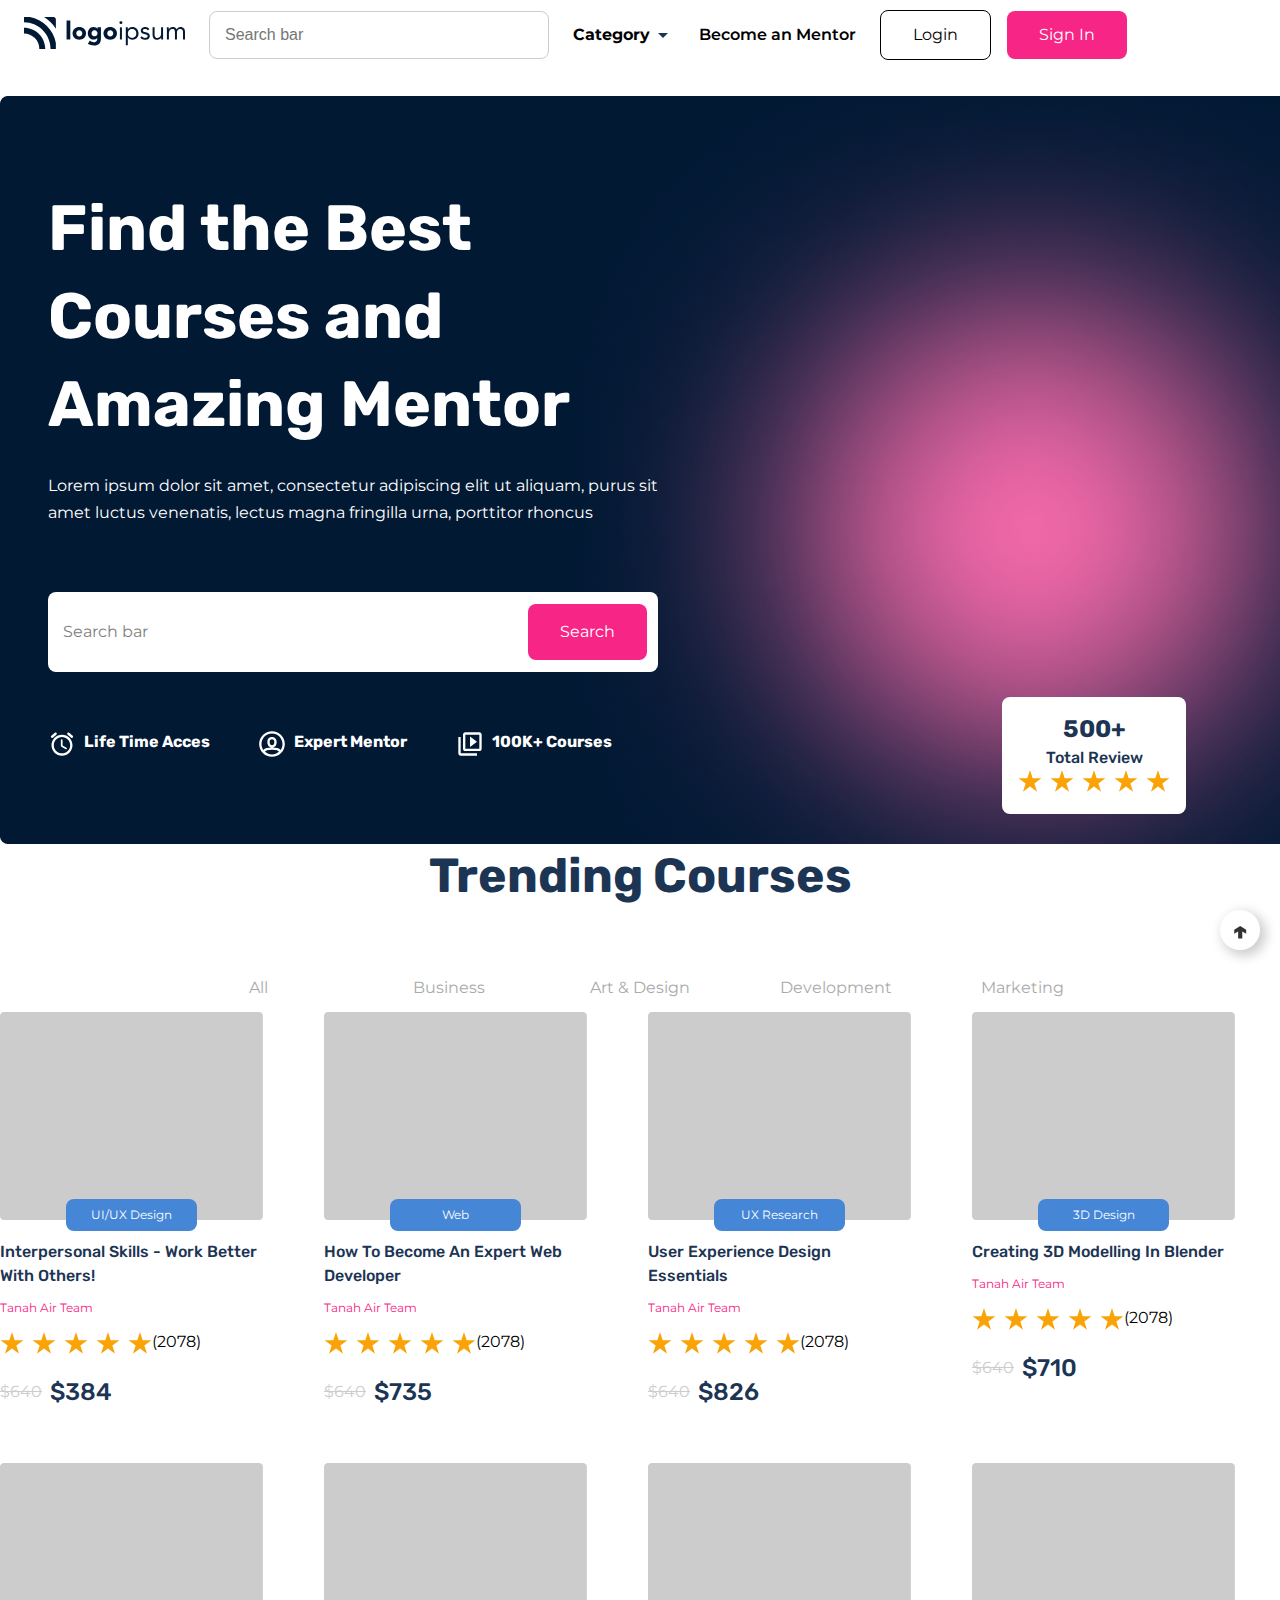
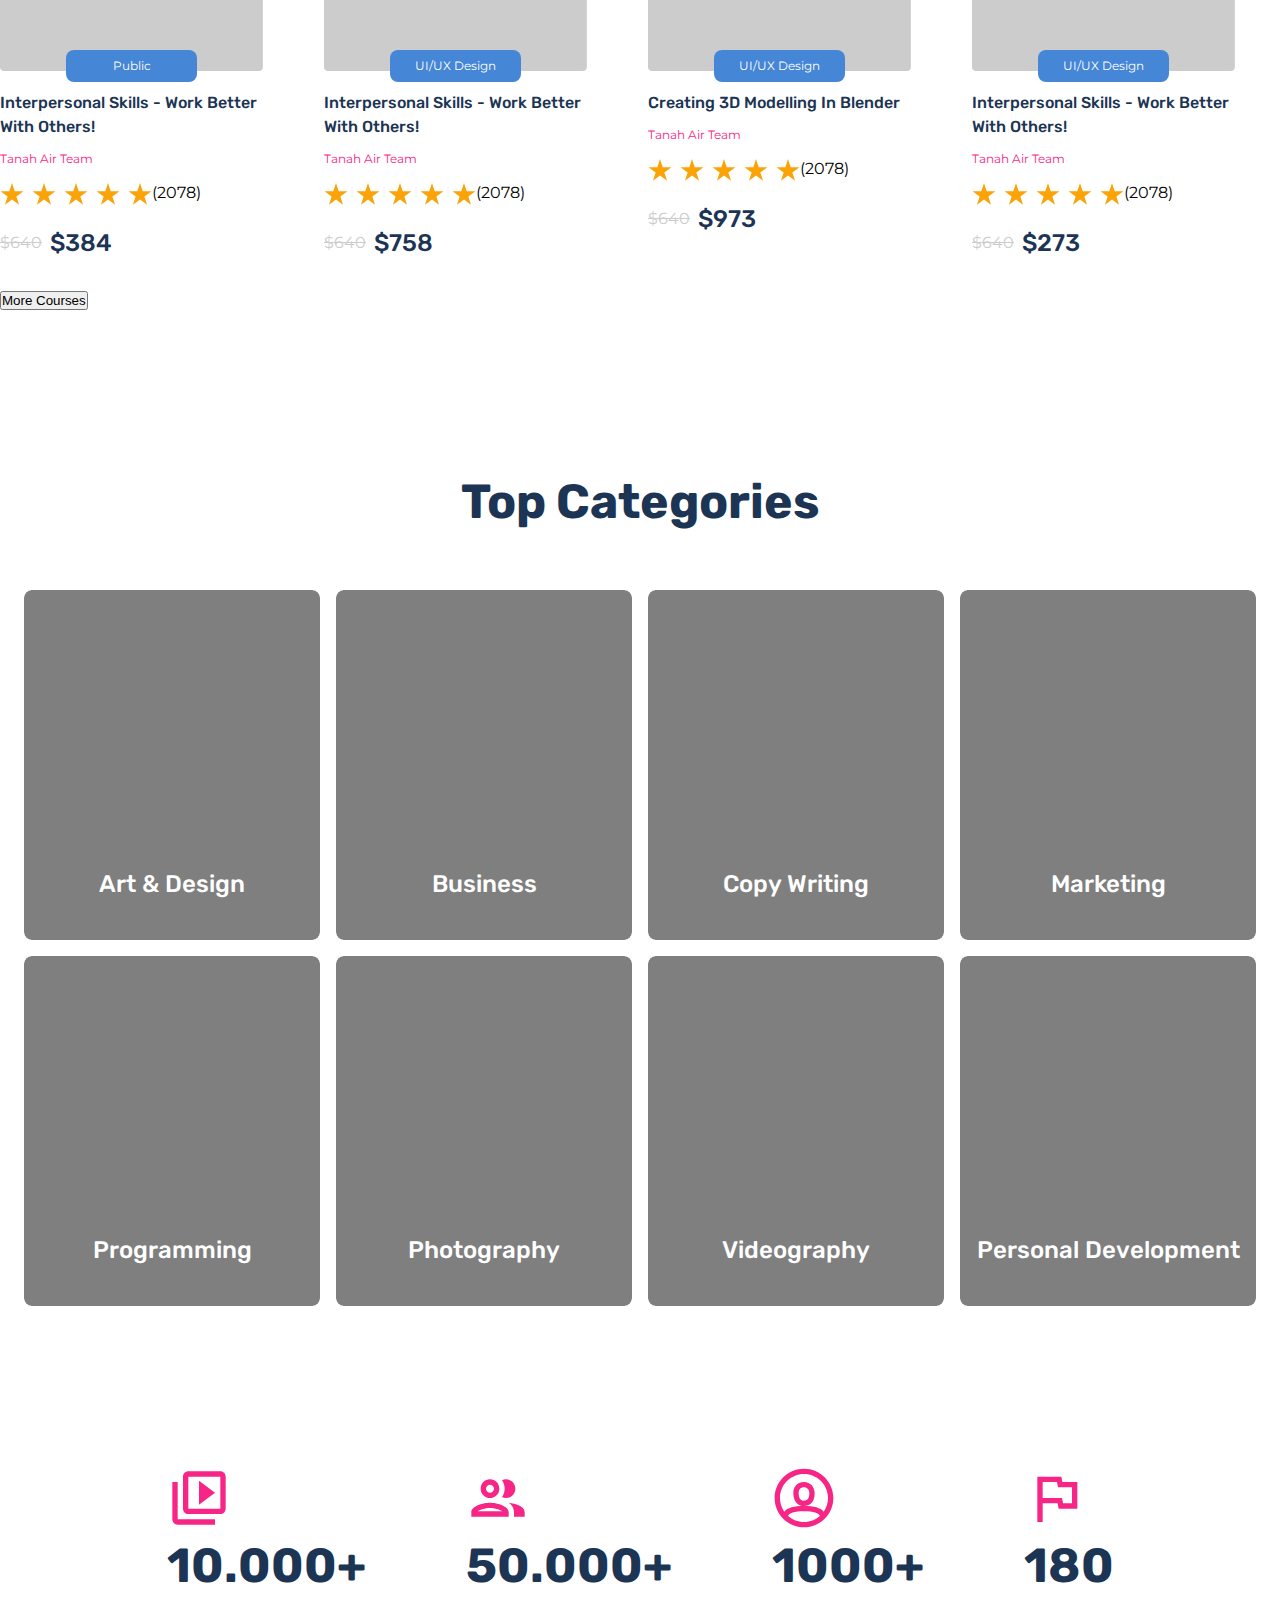
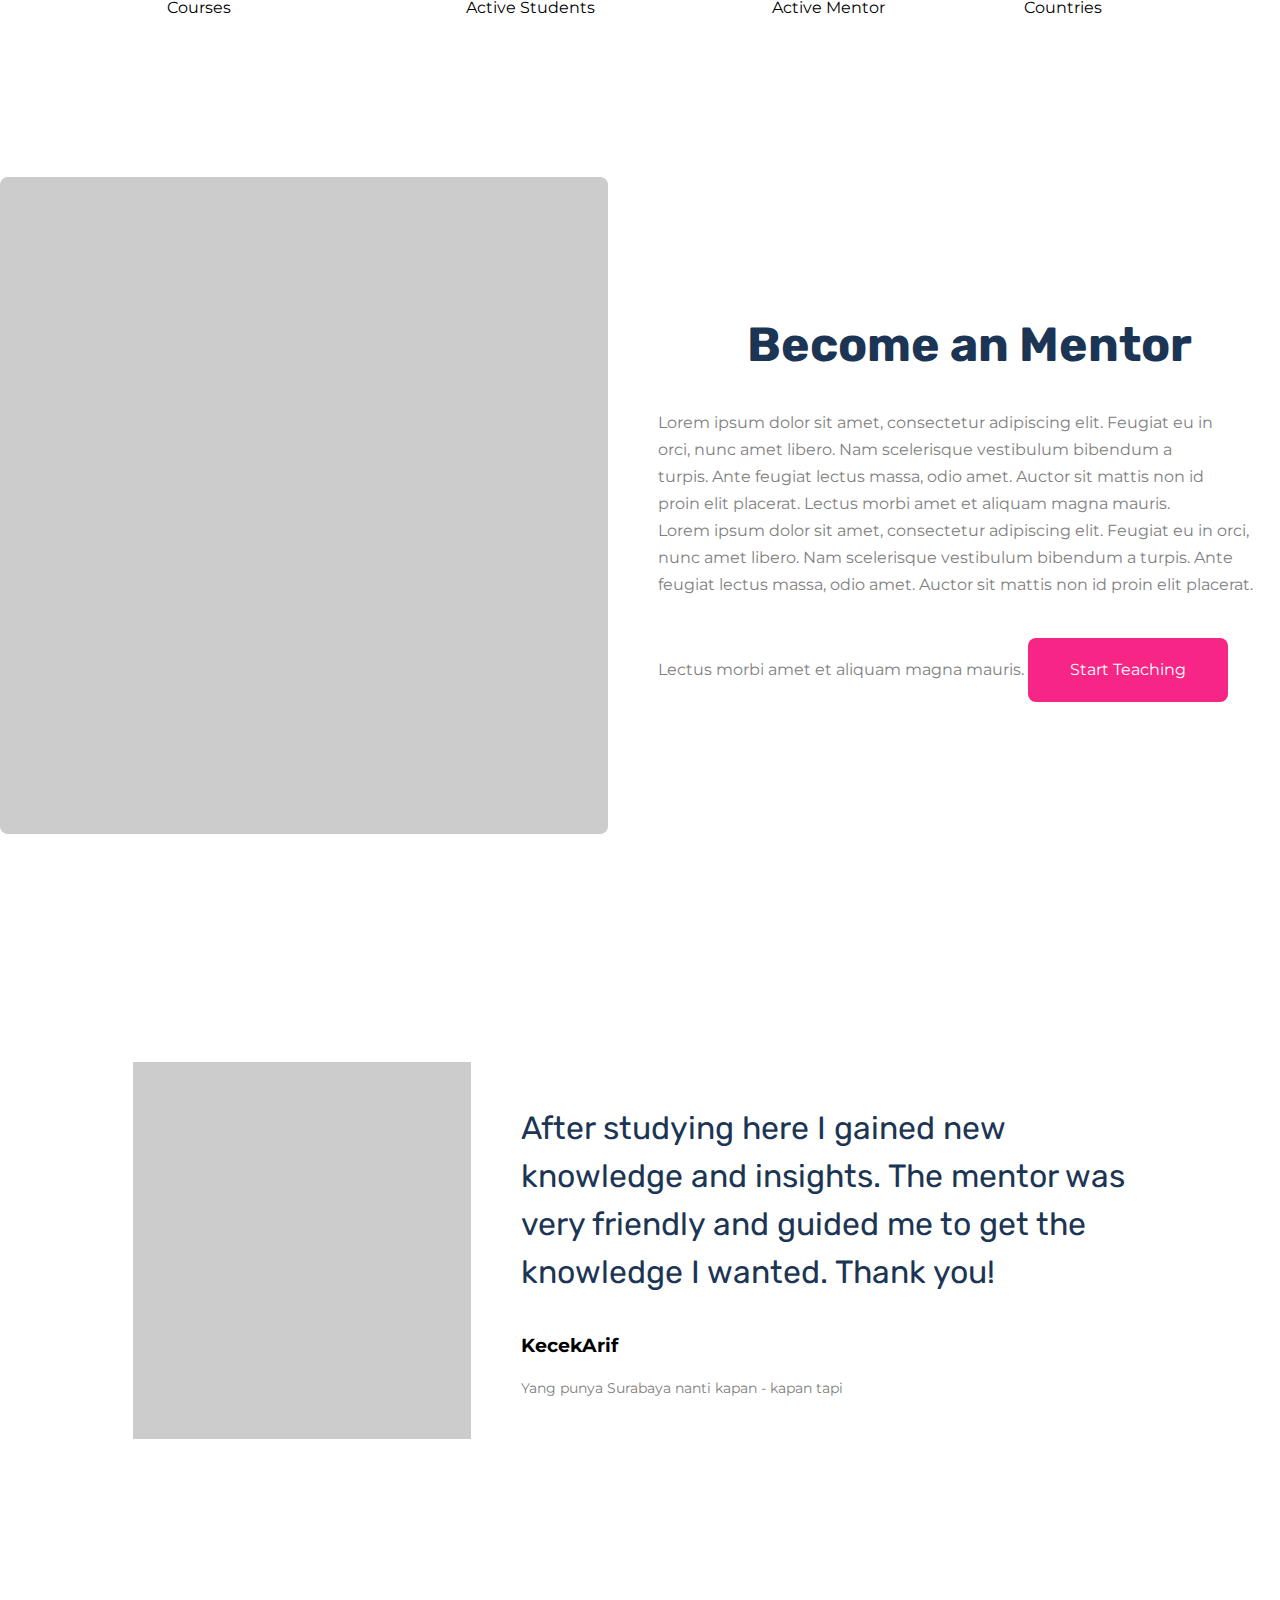
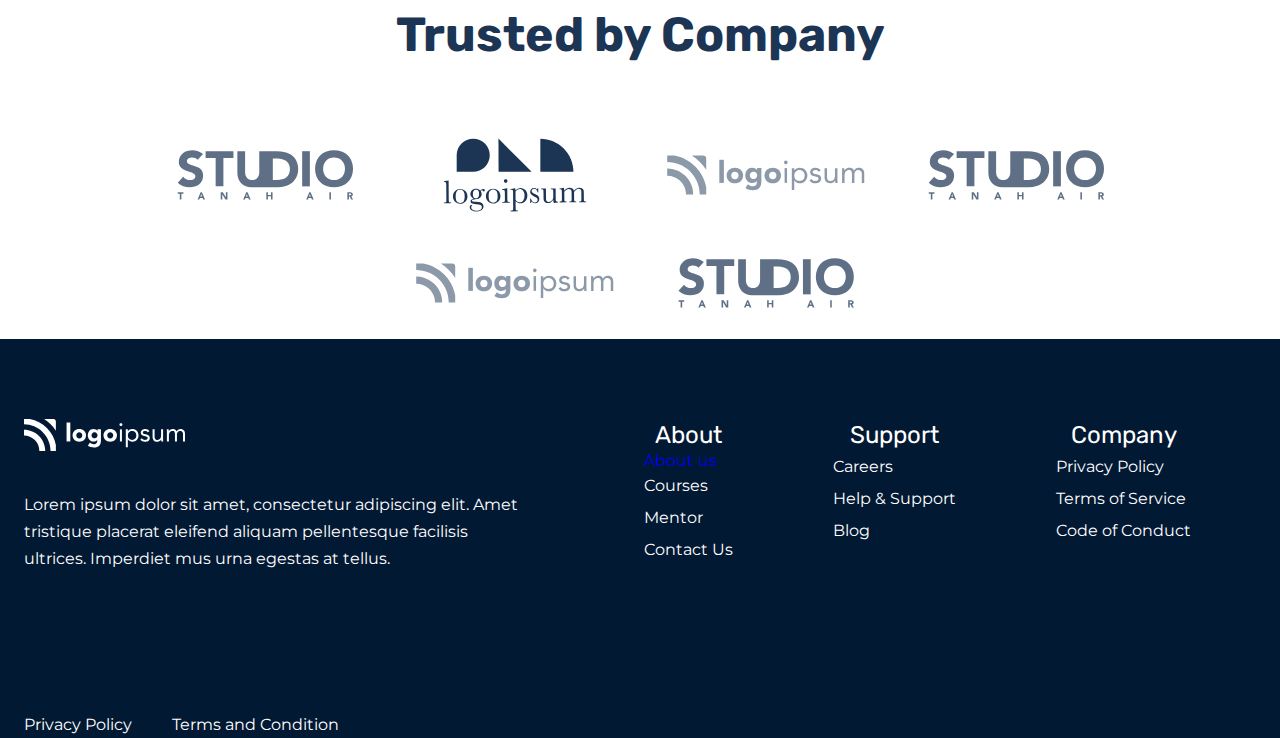
<file: exam 3/index.html>
<!DOCTYPE html>
<html lang="en">
<head>
    <meta charset="UTF-8">
    <meta name="viewport" content="width=device-width, initial-scale=1.0">
    <link rel="stylesheet" href="./scss/index.css">
    <title>Logo-ipsum</title>
</head>
<body>
    <nav>
        <div class="container">
            <div class="logo"><img src="./img/nav-logo.svg" alt="logo"></div>
            <form class="search-form">
                <div class="input-group"
                ><div class="input-group2">
                    <label>
                        <input type="search" class="search-field" placeholder="Search bar" value="">
                    </label>
                </div>
            </div>
            </form>
            <div class="nav__menu">
                <div class="dropdown">
                    <a href="#" class="select">
                        <p>Category</p>
                        <svg xmlns="http://www.w3.org/2000/svg" width="24" height="24" viewBox="0 0 24 24" fill="none"> <path fill-rule="evenodd" clip-rule="evenodd" d="M7 10L12 15L17 10H7Z" fill="#1C3554"/></svg>
                    </a>
                    <div class="dropdown-content">
                      <a href="#trendingCourses" class="nav-link">Trending Courses</a>
                      <a href="#topCategories" class="nav-link">Top Categories</a>
                      <a href="#trustedByCompany" class="nav-link">Trusted by Company</a>
                </div>
                </div>
                <h2>Become an Mentor</h2>
                <div class="nav__btns">
                    <button class="nav__btn1">Login</button>
                    <button class="nav__btn2">Sign In</button>
                </div>                
            </div>
        </div>
    </nav>


<section>
    <div class="hero">
        <div class="hero__container">
            <div class="hero__left">
                <h1>Find the Best Courses and Amazing Mentor</h1>
                <p>Lorem ipsum dolor sit amet, consectetur adipiscing elit ut aliquam, purus sit amet luctus venenatis, lectus magna fringilla urna, porttitor rhoncus</p>
                <form class="search-form">
                    <div class="input-group">
                        <div class="input-group2">
                            <label>
                                <input type="search" class="search-field" placeholder="Search bar" value="">
                            </label>
                        </div>
                        <button>Search</button>
                </form>
                <div class="hero__logos">
                    <div class="hero__logo">
                        <img src="./img/hero1.svg" alt="hero-logo">
                        <h2>Life Time Acces</h2>
                    </div>
                    <div class="hero__logo">
                        <img src="./img/hero2.svg" alt="hero-logo">
                        <h2>Expert Mentor</h2>
                    </div>
                    <div class="hero__logo">
                        <img src="./img/hero3.svg" alt="hero-logo">
                        <h2>100K+ Courses</h2>
                    </div>
                </div>
            </div>
                <div class="hero__right">
                <div class="hero__right__rate">
                    <h2>500+</h2>
                    <p>Total Review</p>
                    <img src="./img/Rating.svg" alt="Rating">
                </div>
            </div>
        </div>
    </div>
</section>

<section>
    <div class="trending__courses", id="#trendingCourses">
        <div class="trending__courses__container">
            <h2>Trending Courses</h2>
            <div class="trending__courses__menu">
                <button class="trending__courses__item">All</button>
                <button class="trending__courses__item">Business</button>
                <button class="trending__courses__item">Art & Design</button>
                <button class="trending__courses__item">Development</button>
                <button class="trending__courses__item">Marketing</button>
            </div>
            <div class="trending__courses__card">
                <div class="card">
                    <img src="./img/home__card.jpeg" alt="card">
                    <button>UI/UX Design</button>
                    <h2>Interpersonal skills - work better with others!</h2>
                    <h4>Tanah Air Team</h4>
                    <div class="card__rate">
                        <img src="./img/Rating.svg" alt="">
                        <p>(2078)</p>
                    </div>
                        <div class="card__discount">
                            <h5>$640</h5>
                            <h6>$384</h6>
                        </div>
                </div>
                

                <div class="card">
                    <img src="./img/home__card.jpeg" alt="card">
                    <button>Web Developer</button>
                    <h2>How to become an Expert Web Developer</h2>
                    <h4>Tanah Air Team</h4>
                    <div class="card__rate">
                        <img src="./img/Rating.svg" alt="">
                        <p>(2078)</p>
                    </div>
                        <div class="card__discount">
                            <h5>$640</h5>
                            <h6>$735</h6>
                        </div>
                </div>

                <div class="card">
                    <img src="./img/home__card.jpeg" alt="card">
                    <button>UX Research</button>
                    <h2>User Experience Design Essentials</h2>
                    <h4>Tanah Air Team</h4>
                    <div class="card__rate">
                        <img src="./img/Rating.svg" alt="">
                        <p>(2078)</p>
                    </div>
                        <div class="card__discount">
                            <h5>$640</h5>
                            <h6>$826</h6>
                        </div>
                </div>

                <div class="card">
                    <img src="./img/home__card.jpeg" alt="card">
                    <button>3D Design</button>
                    <h2>Creating 3D Modelling in Blender </h2>
                    <h4>Tanah Air Team</h4>
                    <div class="card__rate">
                        <img src="./img/Rating.svg" alt="">
                        <p>(2078)</p>
                    </div>
                        <div class="card__discount">
                            <h5>$640</h5>
                            <h6>$710</h6>
                        </div>
                </div>

                <div class="card">
                    <img src="./img/home__card.jpeg" alt="card">
                    <button>Public Speaking</button>
                    <h2>Interpersonal skills - work better with others!</h2>
                    <h4>Tanah Air Team</h4>
                    <div class="card__rate">
                        <img src="./img/Rating.svg" alt="">
                        <p>(2078)</p>
                    </div>
                        <div class="card__discount">
                            <h5>$640</h5>
                            <h6>$384</h6>
                        </div>
                </div>

                <div class="card">
                    <img src="./img/home__card.jpeg" alt="card">
                    <button>UI/UX Design</button>
                    <h2>Interpersonal skills - work better with others!</h2>
                    <h4>Tanah Air Team</h4>
                    <div class="card__rate">
                        <img src="./img/Rating.svg" alt="">
                        <p>(2078)</p>
                    </div>
                        <div class="card__discount">
                            <h5>$640</h5>
                            <h6>$758</h6>
                        </div>
                </div>

                <div class="card">
                    <img src="./img/home__card.jpeg" alt="card">
                    <button>UI/UX Design</button>
                    <h2>Creating 3D Modelling in Blender </h2>
                    <h4>Tanah Air Team</h4>
                    <div class="card__rate">
                        <img src="./img/Rating.svg" alt="">
                        <p>(2078)</p>
                    </div>
                        <div class="card__discount">
                            <h5>$640</h5>
                            <h6>$973</h6>
                        </div>
                </div>

                <div class="card">
                    <img src="./img/home__card.jpeg" alt="card">
                    <button>UI/UX Design</button>
                    <h2>Interpersonal skills - work better with others!</h2>
                    <h4>Tanah Air Team</h4>
                    <div class="card__rate">
                        <img src="./img/Rating.svg" alt="">
                        <p>(2078)</p>
                    </div>
                        <div class="card__discount">
                            <h5>$640</h5>
                            <h6>$273</h6>
                        </div>
                </div>
            </div>
            <button class="home__card__btn">More Courses</button>
        </div>
    </div>
</section>

<section>
    <div class="categories" id="topCategories">
        <div class="categories__container">
            <h2>Top Categories</h2>

            <div class="categories__cards">
                <div class="categories__item">
                    <p>Art & Design</p>
                </div>

                <div class="categories__item">
                    <p>Business</p>
                </div>

                <div class="categories__item">
                    <p>Copy Writing</p>
                </div>

                <div class="categories__item">
                    <p>Marketing</p>
                </div>

                <div class="categories__item">
                    <p>Programming</p>
                </div>

                <div class="categories__item">
                    <p>Photography</p>
                </div>

                <div class="categories__item">
                    <p>Videography</p>
                </div>

                <div class="categories__item">
                    <p>Personal Development</p>
                </div>
            </div>
        </div>
    </div>
</section>

<section>
    <div class="about">
        <div class="about__container">
            <div class="about__item">
                <img src="./img/about1.svg" alt="">
                <h2>10.000+</h2>
                <p>Courses</p>
            </div>
    
            <div class="about__item">
                <img src="./img/about2.svg" alt="">
                <h2>50.000+</h2>
                <p>Active Students</p>
            </div>
    
            <div class="about__item">
                <img src="./img/about3.svg" alt="">
                <h2>1000+</h2>
                <p>Active Mentor</p>
            </div>
    
            <div class="about__item">
                <img src="./img/about4.svg" alt="">
                <h2>180</h2>
                <p>Countries</p>
            </div>
        </div>
    </div>
</section>

<section>
    <div class="become">
        <div class="become__container">
            <div class="become__img"><img src="./img/become.png" alt="image"></div>
            <div class="become__text">
                <h2>Become an Mentor</h2>
                <p>Lorem ipsum dolor sit amet, consectetur adipiscing elit. Feugiat eu in orci, nunc amet libero. Nam scelerisque vestibulum bibendum a turpis. Ante feugiat lectus massa, odio amet. Auctor sit mattis non id proin elit placerat. Lectus morbi amet et aliquam magna mauris.</p>
                <span>Lorem ipsum dolor sit amet, consectetur adipiscing elit. Feugiat eu in orci, nunc amet libero. Nam scelerisque vestibulum bibendum a turpis. Ante feugiat lectus massa, odio amet. Auctor sit mattis non id proin elit placerat. Lectus morbi amet et aliquam magna mauris.</span>
                <button>Start Teaching</button>
            </div>
        </div>
    </div>
</section>

<section>
    <div class="comment">
        <div class="comment__container">
            <div class="comment__img"><img src="./img/comment.png" alt="image"></div>
            <div class="comment__text">
                <h2 class="comment1">After studying here I gained new knowledge and insights. The mentor was very friendly and guided me to get the knowledge I wanted. Thank you!</h2>
                <br>
                <br>
                <h3 class="coment2">KecekArif</h3>
                <br>
                <p class="comment3">Yang punya Surabaya nanti kapan - kapan tapi</p>
            </div>
        </div>
    </div>
</section>

<section>
    <div class="trust" id="trustedByCompany">
        <div class="trust__container">
            <h2>Trusted by Company</h2>
            <div class="trust__cards">
                <div class="trust__item"><img src="./img/trust1.svg" alt=""></div>
                <div class="trust__item"><img src="./img/trust2.svg" alt=""></div>
                <div class="trust__item"><img src="./img/trust3.svg" alt=""></div>
                <div class="trust__item"><img src="./img/trust1.svg" alt=""></div>
                <div class="trust__item"><img src="./img/trust3.svg" alt=""></div>
                <div class="trust__item"><img src="./img/trust4.svg" alt=""></div>
                </div>
            </div>
        </div>
    </div>
</section>

<!--<section>
    <div class="blog">
        <div class="blog__container">
            <div class="blog__comments">
                <div class="blog__item">
                    <img src="./img/blog.png" alt="image">
                    <div class="blog__info">
                        <h5>3, Mei 2021</h5>
                        <h6>3 min read</h6>
                    </div>
                    <h2 class="shit">10 graphic design trends to get you inspired in 2021</h2>
                    <p>Lorem ipsum dolor sit amet, consec tetur adipiscing elit, sed do eiusmod.</p>
                    <a href="#">Read More</a>
                </div>
            </div>
        </div>
    </div>
</section>-->

<footer>
    <div class="footer__container">
        <div class="footer__right">
            <div class="footer__logo"><img src="./img/footer.svg" alt=""></div>
            <h3>Lorem ipsum dolor sit amet, consectetur adipiscing elit. Amet tristique placerat eleifend aliquam pellentesque facilisis ultrices. Imperdiet mus urna egestas at tellus.</h3>
            <div class="footer__right__bottom">
                <p>Privacy Policy</p>
                <p>Terms and Condition</p>
            </div>
        </div>
        <div class="footer__left">
            <div class="left__all">
                <div class="left">
                    <a style="text-decoration: none;" href="#"><h2>About</h2></a>
                    <a style="text-decoration: none;" href="./courses.html">About us</a>
                   <a style="text-decoration: none;" href="./detail-courses.html"> <p>Courses</p></a>
                    <a style="text-decoration: none;" href="./account.html"><p>Mentor</p></a>
                    <a style="text-decoration: none;" href="#"><p>Contact Us</p></a>
                </div>

                <div class="left">
                    <a style="text-decoration: none;" href="#"><h2>Support</h2></a>
                    <a style="text-decoration: none;" href="#"><p>Careers</p></a>
                    <a style="text-decoration: none;" href="#"><p>Help & Support</p></a>
                    <a style="text-decoration: none;" href="./latest-blog.html"><p>Blog</p></a>
                </div>

                <div class="left">
                    <a style="text-decoration: none;" href="#"><h2>Company</h2></a>
                    <a style="text-decoration: none;" href="#"><p>Privacy Policy</p></a>
                    <a style="text-decoration: none;" href="#"><p>Terms of Service</p></a>
                    <a style="text-decoration: none;" href="#"><p>Code of Conduct</p></a>
                </div>
            </div>
        </div>
    </div>
</footer>

<a href="#" id="backtop">&uarr;</a>

    <script src="./js/main.js"></script>
</body>
</html>
</file>
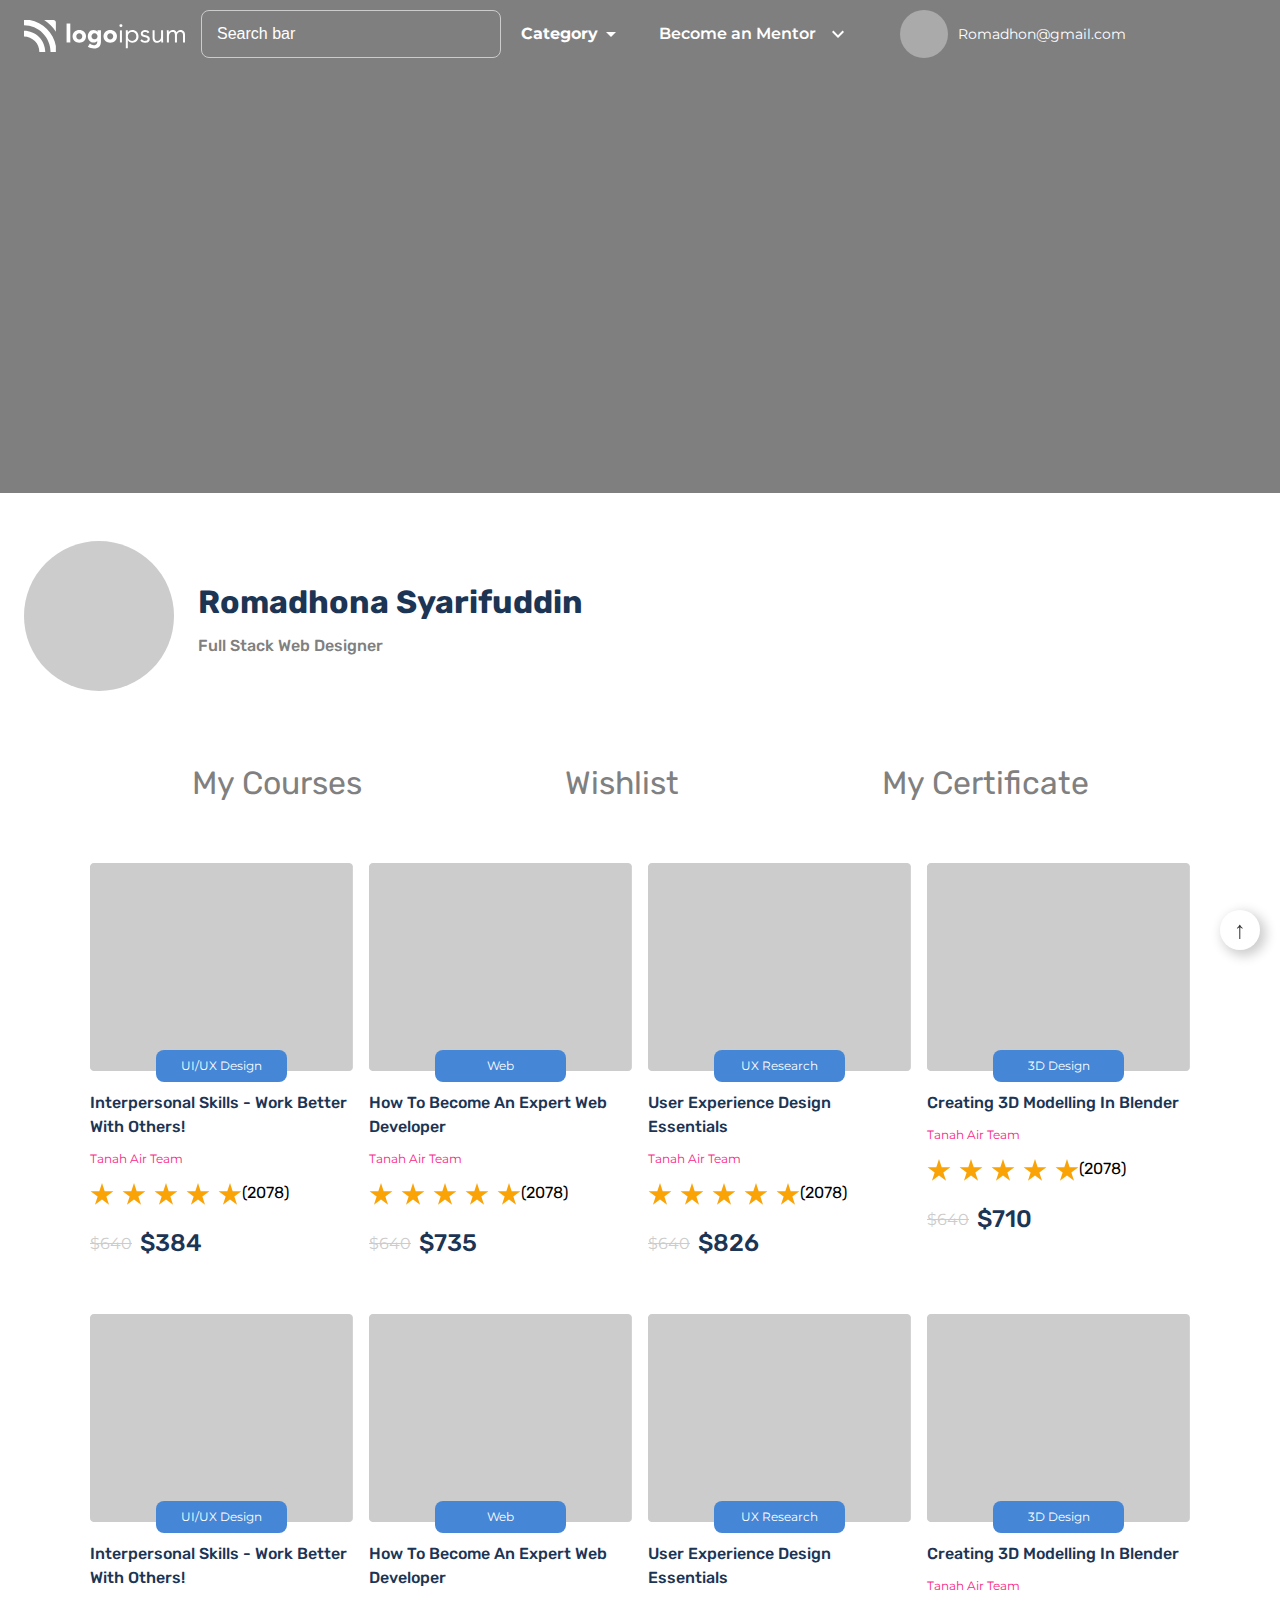
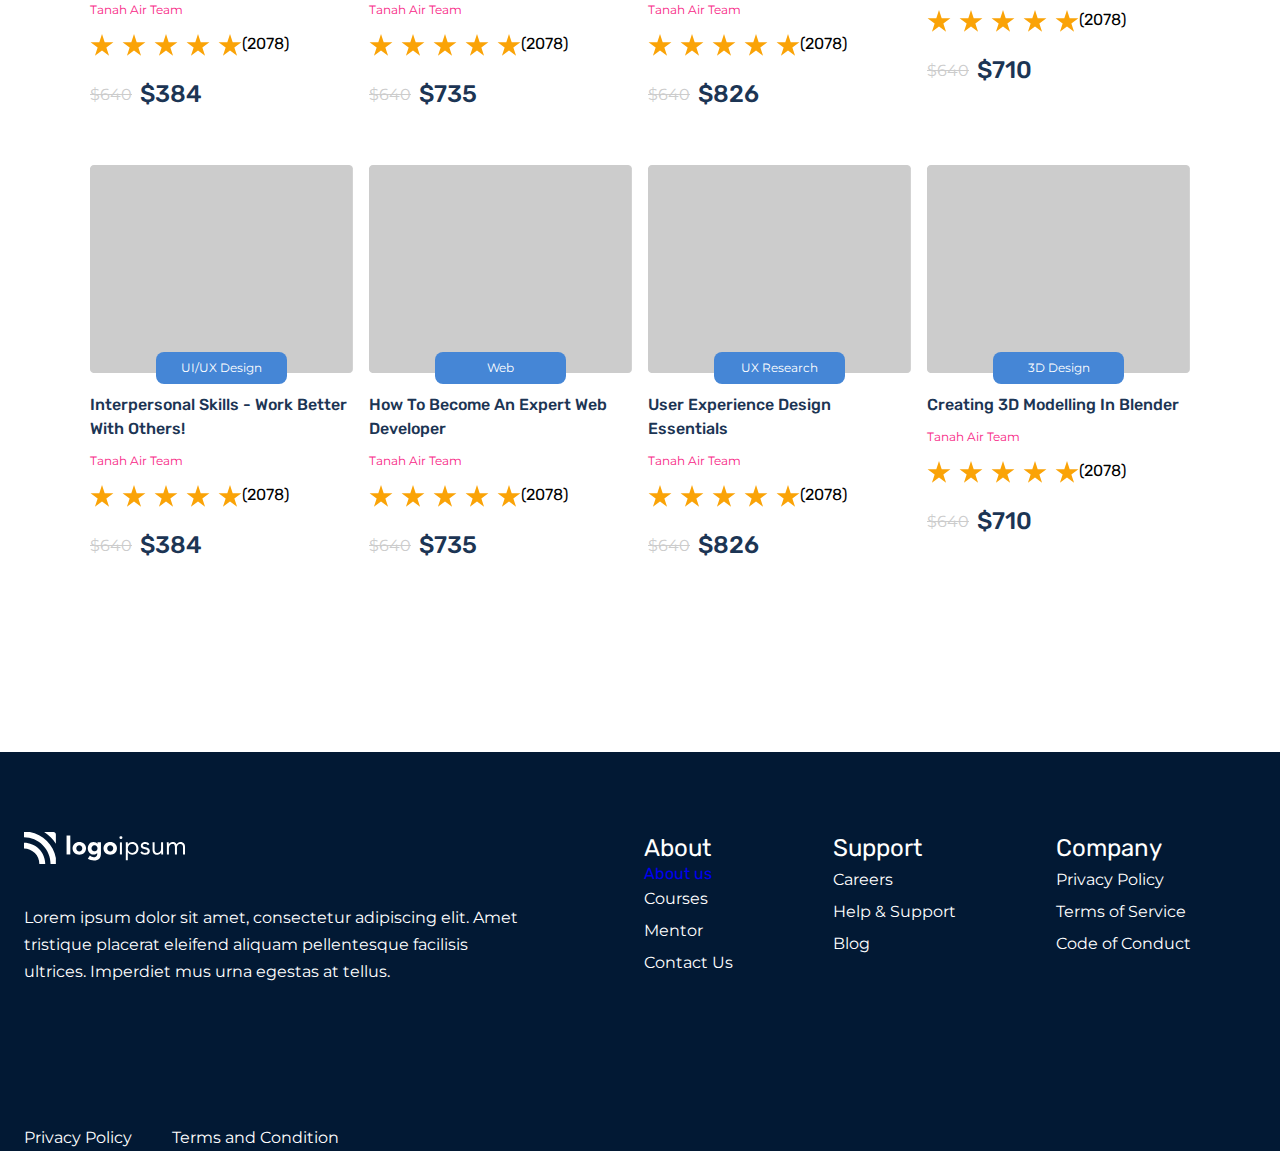
<file: exam 3/account.html>
<!DOCTYPE html>
<html lang="en">
<head>
    <meta charset="UTF-8">
    <meta name="viewport" content="width=device-width, initial-scale=1.0">
    <link rel="stylesheet" href="./scss/account.css">
    <title>Account</title>
</head>
<body>
    <nav>
        <div class="container">
            <a href="./index.html"><div class="logo"><img src="./img/nav-logo-white.svg" alt="logo"></div></a>
            <form class="search-form">
                <div class="input-group"
                ><div class="input-group2">
                    <label>
                        <input type="search" class="search-field" placeholder="Search bar" value="">
                    </label>
                </div>
            </div>
            </form>
            <div class="nav__menu">
                <div class="dropdown">
                    <a href="#" class="select">
                        <p>Category</p>
                        <svg xmlns="http://www.w3.org/2000/svg" width="24" height="24" viewBox="0 0 24 24" fill="none"> <path fill-rule="evenodd" clip-rule="evenodd" d="M7 10L12 15L17 10H7Z" fill="white"/></svg>
                    </a>
                    <div class="dropdown-content">
                      <a href="#trendingCourses" class="nav-link">Account</a>
                </div>
                </div>

                <div class="nav__span">
                    <h2>Become an Mentor</h2>
                    <svg xmlns="http://www.w3.org/2000/svg" width="24" height="24" viewBox="0 0 24 24" fill="none"> <path fill-rule="evenodd" clip-rule="evenodd" d="M7.41 8.59009L12 13.1701L16.59 8.59009L18 10.0001L12 16.0001L6 10.0001L7.41 8.59009Z" fill="white"/></svg>
                </div>
                
                <div class="nav__account">
                    <img src="./img/account-nav.svg" alt="">
                    <p>Romadhon@gmail.com</p>
                </div>                
            </div>
    </nav>
    <div class="account">
        <div class="account__img"><img src="./img/account.svg" alt=""></div>
        <div class="account__text">
            <h2>Romadhona Syarifuddin</h2>
            <p>Full Stack Web Designer</p>
        </div>
    </div>

    <div class="account__cards">
        <div class="container">
            <div class="account__menu">
                <h2>My Courses</h2>
                <h2>Wishlist</h2>
                <h2>My Certificate</h2>
            </div>

            <div class="cards">
                <div class="card">
                    <img src="./img/home__card.jpeg" alt="card">
                    <button>UI/UX Design</button>
                    <h2>Interpersonal skills - work better with others!</h2>
                    <h4>Tanah Air Team</h4>
                    <div class="card__rate">
                        <img src="./img/Rating.svg" alt="">
                        <p>(2078)</p>
                    </div>
                        <div class="card__discount">
                            <h5>$640</h5>
                            <h6>$384</h6>
                        </div>
                </div>
                

                <div class="card">
                    <img src="./img/home__card.jpeg" alt="card">
                    <button>Web Developer</button>
                    <h2>How to become an Expert Web Developer</h2>
                    <h4>Tanah Air Team</h4>
                    <div class="card__rate">
                        <img src="./img/Rating.svg" alt="">
                        <p>(2078)</p>
                    </div>
                        <div class="card__discount">
                            <h5>$640</h5>
                            <h6>$735</h6>
                        </div>
                </div>

                <div class="card">
                    <img src="./img/home__card.jpeg" alt="card">
                    <button>UX Research</button>
                    <h2>User Experience Design Essentials</h2>
                    <h4>Tanah Air Team</h4>
                    <div class="card__rate">
                        <img src="./img/Rating.svg" alt="">
                        <p>(2078)</p>
                    </div>
                        <div class="card__discount">
                            <h5>$640</h5>
                            <h6>$826</h6>
                        </div>
                </div>

                <div class="card">
                    <img src="./img/home__card.jpeg" alt="card">
                    <button>3D Design</button>
                    <h2>Creating 3D Modelling in Blender </h2>
                    <h4>Tanah Air Team</h4>
                    <div class="card__rate">
                        <img src="./img/Rating.svg" alt="">
                        <p>(2078)</p>
                    </div>
                        <div class="card__discount">
                            <h5>$640</h5>
                            <h6>$710</h6>
                        </div>
                </div>

                <div class="card">
                    <img src="./img/home__card.jpeg" alt="card">
                    <button>UI/UX Design</button>
                    <h2>Interpersonal skills - work better with others!</h2>
                    <h4>Tanah Air Team</h4>
                    <div class="card__rate">
                        <img src="./img/Rating.svg" alt="">
                        <p>(2078)</p>
                    </div>
                        <div class="card__discount">
                            <h5>$640</h5>
                            <h6>$384</h6>
                        </div>
                </div>
                

                <div class="card">
                    <img src="./img/home__card.jpeg" alt="card">
                    <button>Web Developer</button>
                    <h2>How to become an Expert Web Developer</h2>
                    <h4>Tanah Air Team</h4>
                    <div class="card__rate">
                        <img src="./img/Rating.svg" alt="">
                        <p>(2078)</p>
                    </div>
                        <div class="card__discount">
                            <h5>$640</h5>
                            <h6>$735</h6>
                        </div>
                </div>

                <div class="card">
                    <img src="./img/home__card.jpeg" alt="card">
                    <button>UX Research</button>
                    <h2>User Experience Design Essentials</h2>
                    <h4>Tanah Air Team</h4>
                    <div class="card__rate">
                        <img src="./img/Rating.svg" alt="">
                        <p>(2078)</p>
                    </div>
                        <div class="card__discount">
                            <h5>$640</h5>
                            <h6>$826</h6>
                        </div>
                </div>

                <div class="card">
                    <img src="./img/home__card.jpeg" alt="card">
                    <button>3D Design</button>
                    <h2>Creating 3D Modelling in Blender </h2>
                    <h4>Tanah Air Team</h4>
                    <div class="card__rate">
                        <img src="./img/Rating.svg" alt="">
                        <p>(2078)</p>
                    </div>
                        <div class="card__discount">
                            <h5>$640</h5>
                            <h6>$710</h6>
                        </div>
                </div>

                <div class="card">
                    <img src="./img/home__card.jpeg" alt="card">
                    <button>UI/UX Design</button>
                    <h2>Interpersonal skills - work better with others!</h2>
                    <h4>Tanah Air Team</h4>
                    <div class="card__rate">
                        <img src="./img/Rating.svg" alt="">
                        <p>(2078)</p>
                    </div>
                        <div class="card__discount">
                            <h5>$640</h5>
                            <h6>$384</h6>
                        </div>
                </div>
                

                <div class="card">
                    <img src="./img/home__card.jpeg" alt="card">
                    <button>Web Developer</button>
                    <h2>How to become an Expert Web Developer</h2>
                    <h4>Tanah Air Team</h4>
                    <div class="card__rate">
                        <img src="./img/Rating.svg" alt="">
                        <p>(2078)</p>
                    </div>
                        <div class="card__discount">
                            <h5>$640</h5>
                            <h6>$735</h6>
                        </div>
                </div>

                <div class="card">
                    <img src="./img/home__card.jpeg" alt="card">
                    <button>UX Research</button>
                    <h2>User Experience Design Essentials</h2>
                    <h4>Tanah Air Team</h4>
                    <div class="card__rate">
                        <img src="./img/Rating.svg" alt="">
                        <p>(2078)</p>
                    </div>
                        <div class="card__discount">
                            <h5>$640</h5>
                            <h6>$826</h6>
                        </div>
                </div>

                <div class="card">
                    <img src="./img/home__card.jpeg" alt="card">
                    <button>3D Design</button>
                    <h2>Creating 3D Modelling in Blender </h2>
                    <h4>Tanah Air Team</h4>
                    <div class="card__rate">
                        <img src="./img/Rating.svg" alt="">
                        <p>(2078)</p>
                    </div>
                        <div class="card__discount">
                            <h5>$640</h5>
                            <h6>$710</h6>
                        </div>
                </div>
            </div>

        </div>
    </div>

    <footer>
        <div class="footer__container">
            <div class="footer__right">
                <div class="footer__logo"><img src="./img/footer.svg" alt=""></div>
                <h3>Lorem ipsum dolor sit amet, consectetur adipiscing elit. Amet tristique placerat eleifend aliquam pellentesque facilisis ultrices. Imperdiet mus urna egestas at tellus.</h3>
                <div class="footer__right__bottom">
                    <p>Privacy Policy</p>
                    <p>Terms and Condition</p>
                </div>
            </div>
            <div class="footer__left">
                <div class="left__all">
                    <div class="left">
                        <a style="text-decoration: none;" href="#"><h2>About</h2></a>
                        <a style="text-decoration: none;" href="./courses.html">About us</a>
                       <a style="text-decoration: none;" href="./detail-courses.html"> <p>Courses</p></a>
                        <a style="text-decoration: none;" href="./account.html"><p>Mentor</p></a>
                        <a style="text-decoration: none;" href="#"><p>Contact Us</p></a>
                    </div>
    
                    <div class="left">
                        <a style="text-decoration: none;" href="#"><h2>Support</h2></a>
                        <a style="text-decoration: none;" href="#"><p>Careers</p></a>
                        <a style="text-decoration: none;" href="#"><p>Help & Support</p></a>
                        <a style="text-decoration: none;" href="./latest-blog.html"><p>Blog</p></a>
                    </div>
    
                    <div class="left">
                        <a style="text-decoration: none;" href="#"><h2>Company</h2></a>
                        <a style="text-decoration: none;" href="#"><p>Privacy Policy</p></a>
                        <a style="text-decoration: none;" href="#"><p>Terms of Service</p></a>
                        <a style="text-decoration: none;" href="#"><p>Code of Conduct</p></a>
                    </div>
                </div>
            </div>
        </div>
    </footer>

    <a href="#" id="backtop">&uarr;</a>

    <script src="./js/main.js"></script>
</body>
</html>
</file>
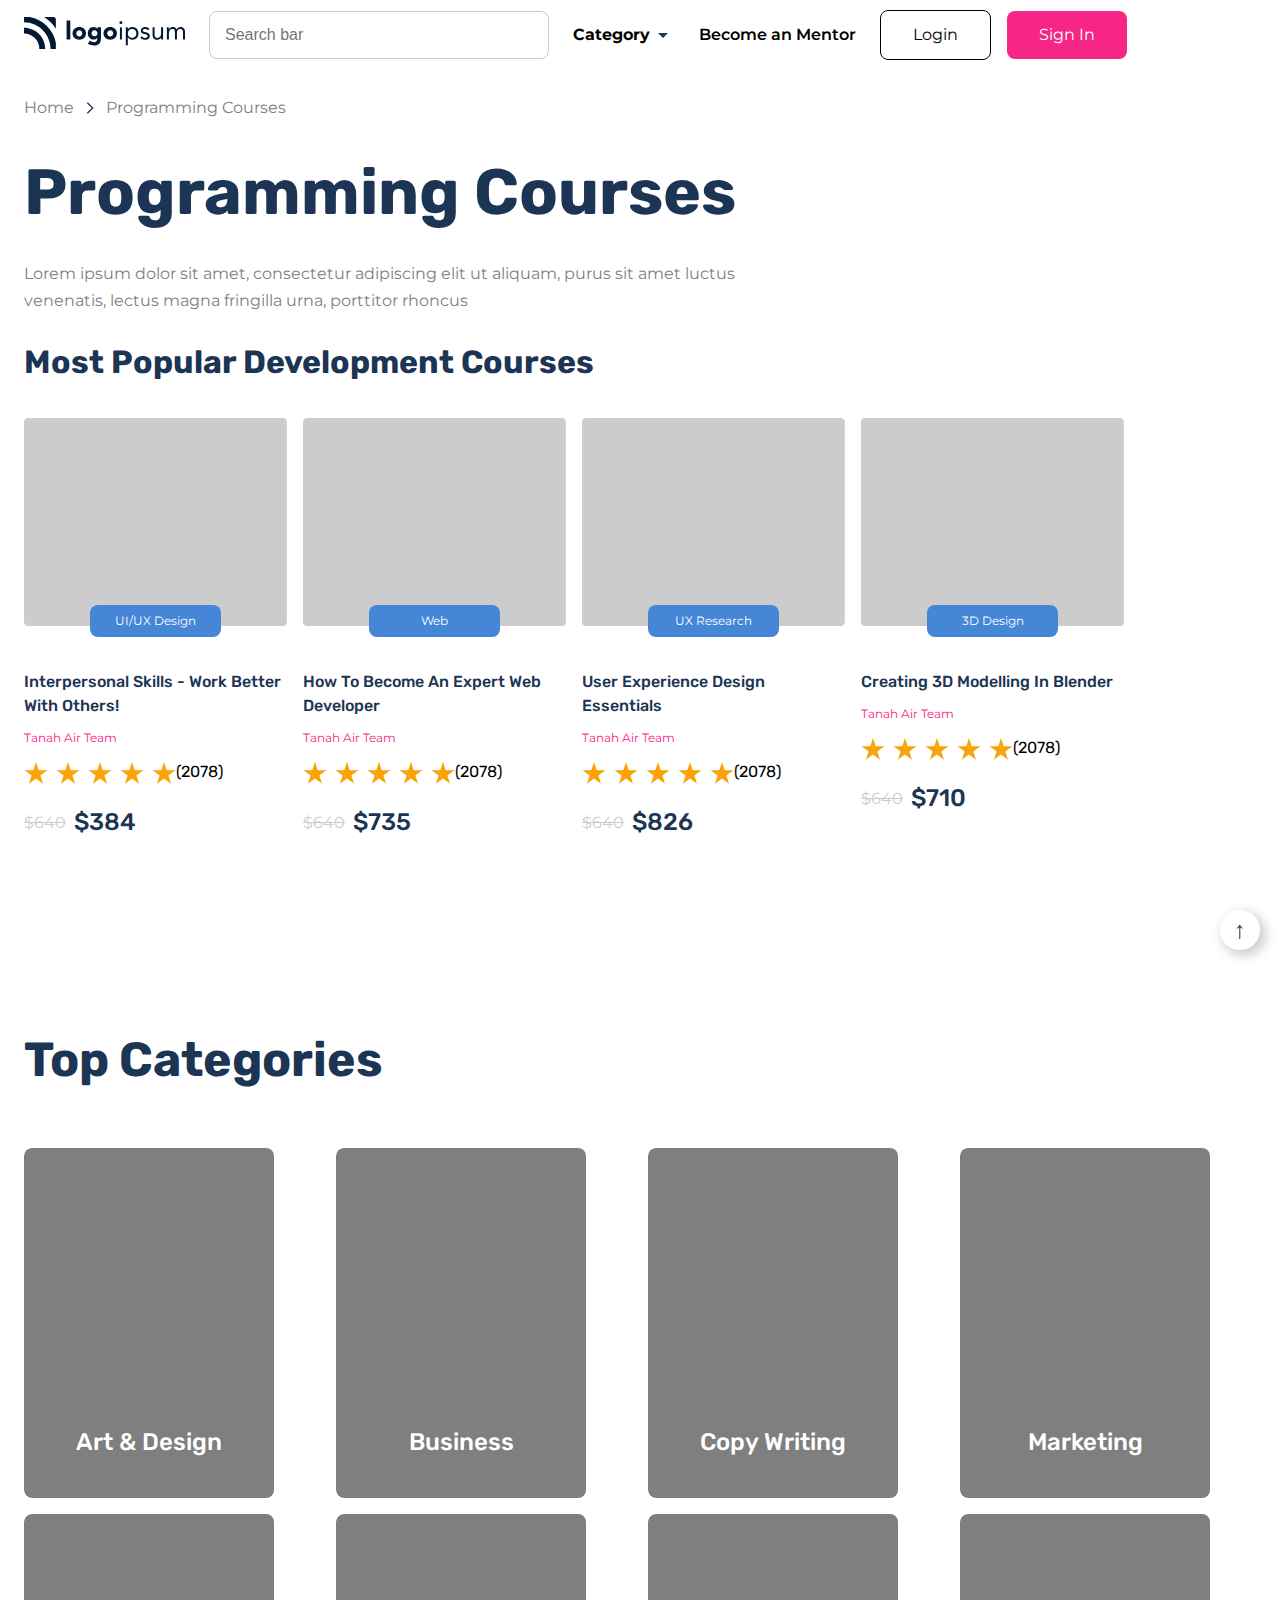
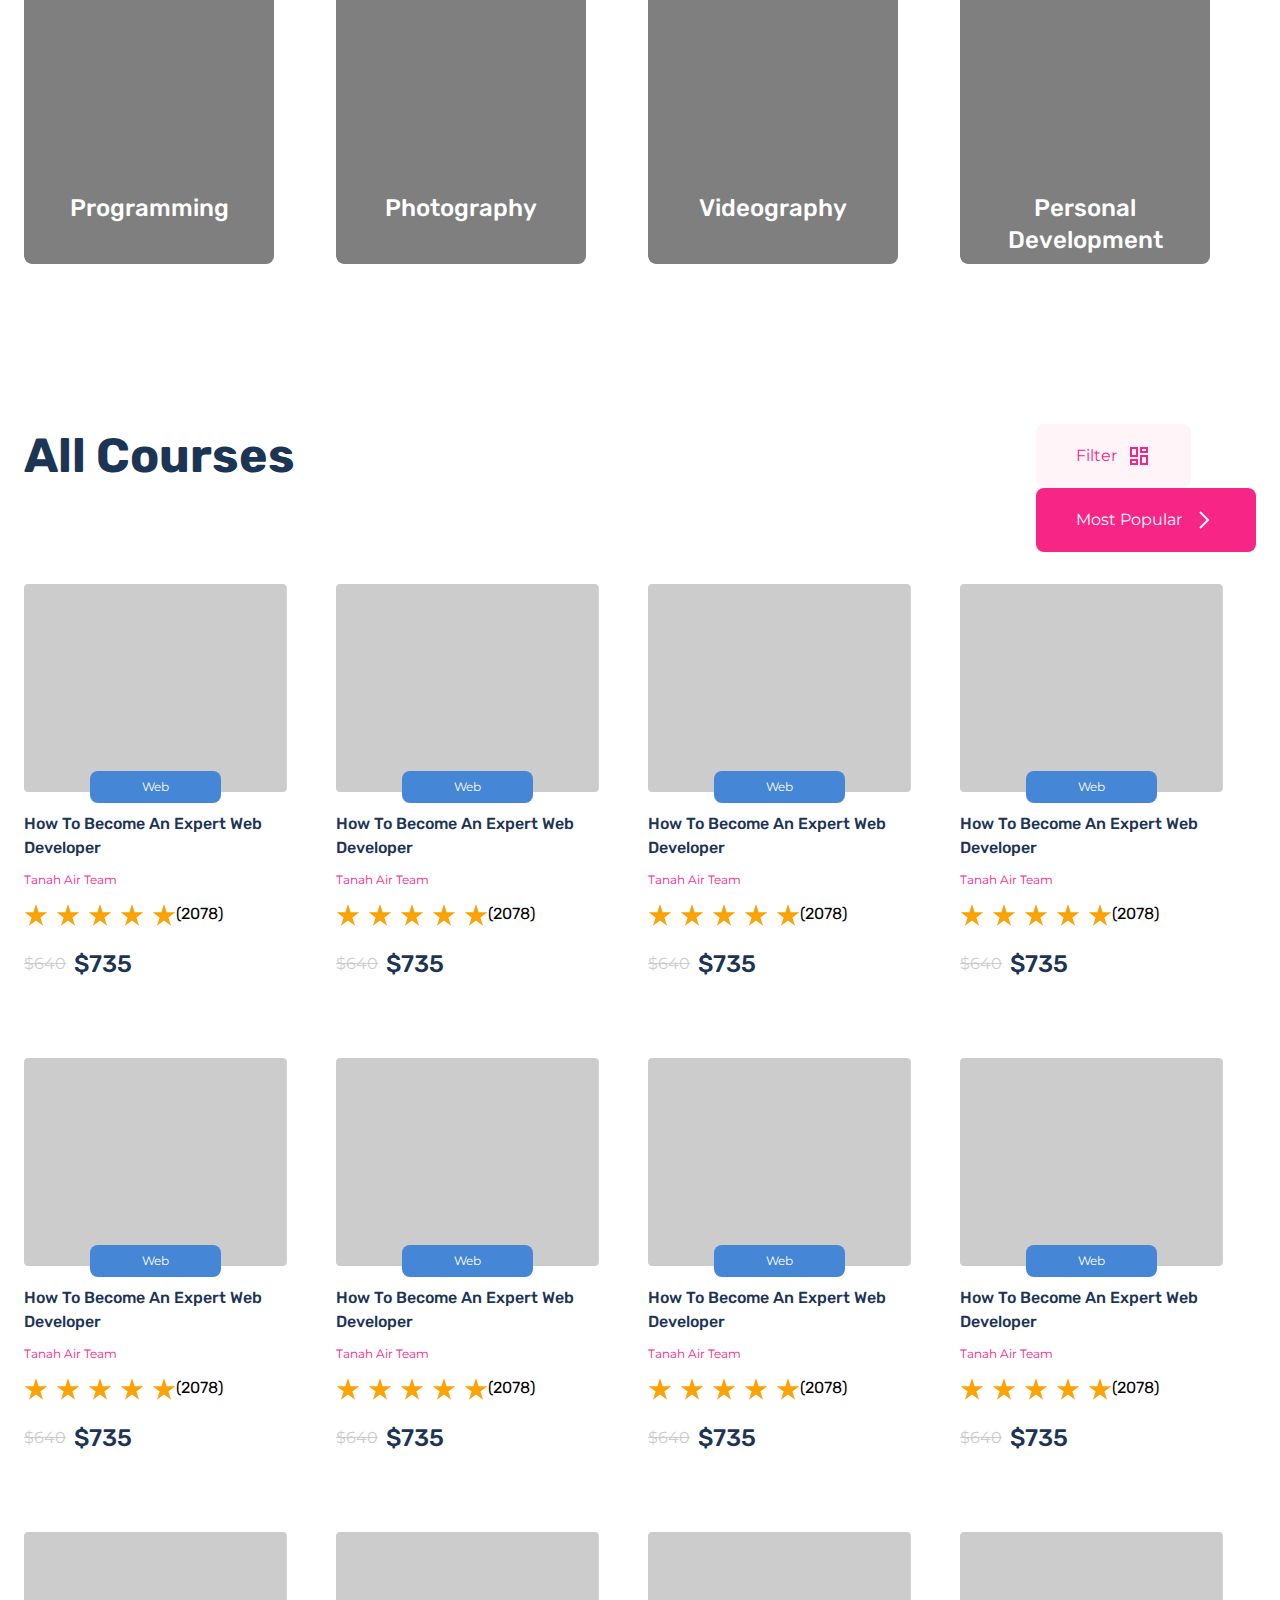
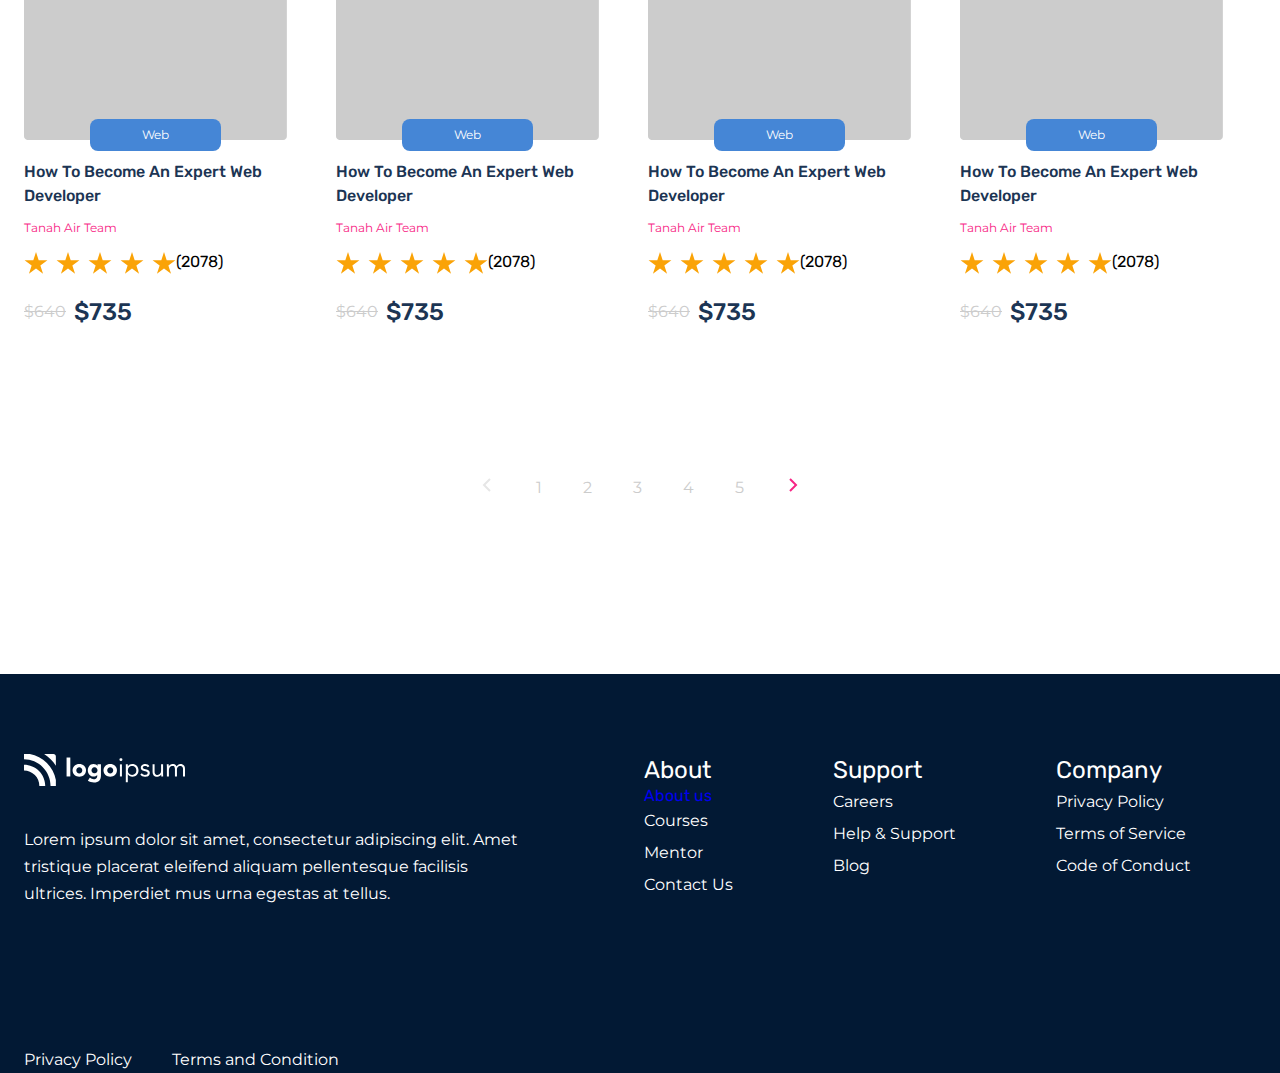
<file: exam 3/courses.html>
<!DOCTYPE html>
<html lang="en">
<head>
    <meta charset="UTF-8">
    <meta name="viewport" content="width=device-width, initial-scale=1.0">
    <link rel="stylesheet" href="./scss/courses.css">
    <title>Courses</title>
</head>
<body>
    <nav>
        <div class="container">
            <a href="./index.html"><div class="logo"><img src="./img/nav-logo.svg" alt="logo"></div></a>
            <form class="search-form">
                <div class="input-group"
                ><div class="input-group2">
                    <label>
                        <input type="search" class="search-field" placeholder="Search bar" value="">
                    </label>
                </div>
            </div>
            </form>
            <div class="nav__menu">
                <div class="dropdown">
                    <a href="#" class="select">
                        <p>Category</p>
                        <svg xmlns="http://www.w3.org/2000/svg" width="24" height="24" viewBox="0 0 24 24" fill="none"> <path fill-rule="evenodd" clip-rule="evenodd" d="M7 10L12 15L17 10H7Z" fill="#1C3554"/></svg>
                    </a>
                    <div class="dropdown-content">
                      <a href="#trendingCourses" class="nav-link">Trending Courses</a>
                      <a href="#topCategories" class="nav-link">Top Categories</a>
                      <a href="#trustedByCompany" class="nav-link">Trusted by Company</a>
                </div>
                </div>
                <h2>Become an Mentor</h2>
                <div class="nav__btns">
                    <button class="nav__btn1">Login</button>
                    <button class="nav__btn2">Sign In</button>
                </div>                
            </div>
        </div>
    </nav>
    <main>
        <div class="courses__card">
            <div class="container">
                <div class="nav__to__link">
                    <a href="./index.html">Home</a><svg xmlns="http://www.w3.org/2000/svg" width="16" height="16" viewBox="0 0 16 16" fill="none"> <path d="M4.86206 3.13798L9.72406 7.99998L4.86206 12.862L5.80473 13.8046L11.6094 7.99998L5.80473 2.19531L4.86206 3.13798Z" fill="#1C3554"/></svg><a href="#">Programming Courses</a>
                </div>

                <div class="course__about">
                    <h2>Programming Courses</h2>
                    <p>Lorem ipsum dolor sit amet, consectetur adipiscing elit ut aliquam, purus sit amet luctus venenatis, lectus magna fringilla urna, porttitor rhoncus </p>
                </div>

                <h2>Most Popular Development Courses</h2>
    
                <div class="courses__card">
                    <div class="card">
                        <img src="./img/home__card.jpeg" alt="card">
                        <button>UI/UX Design</button>
                        <h2>Interpersonal skills - work better with others!</h2>
                        <h4>Tanah Air Team</h4>
                        <div class="card__rate">
                            <img src="./img/Rating.svg" alt="">
                            <p>(2078)</p>
                        </div>
                            <div class="card__discount">
                                <h5>$640</h5>
                                <h6>$384</h6>
                            </div>
                    </div>
                    
    
                    <div class="card">
                        <img src="./img/home__card.jpeg" alt="card">
                        <button>Web Developer</button>
                        <h2>How to become an Expert Web Developer</h2>
                        <h4>Tanah Air Team</h4>
                        <div class="card__rate">
                            <img src="./img/Rating.svg" alt="">
                            <p>(2078)</p>
                        </div>
                            <div class="card__discount">
                                <h5>$640</h5>
                                <h6>$735</h6>
                            </div>
                    </div>
    
                    <div class="card">
                        <img src="./img/home__card.jpeg" alt="card">
                        <button>UX Research</button>
                        <h2>User Experience Design Essentials</h2>
                        <h4>Tanah Air Team</h4>
                        <div class="card__rate">
                            <img src="./img/Rating.svg" alt="">
                            <p>(2078)</p>
                        </div>
                            <div class="card__discount">
                                <h5>$640</h5>
                                <h6>$826</h6>
                            </div>
                    </div>
    
                    <div class="card">
                        <img src="./img/home__card.jpeg" alt="card">
                        <button>3D Design</button>
                        <h2>Creating 3D Modelling in Blender </h2>
                        <h4>Tanah Air Team</h4>
                        <div class="card__rate">
                            <img src="./img/Rating.svg" alt="">
                            <p>(2078)</p>
                        </div>
                            <div class="card__discount">
                                <h5>$640</h5>
                                <h6>$710</h6>
                            </div>
                    </div>
                </div>
            </div>
        </div>

        <section>
            <div class="categories">
                <div class="categories__container">
                    <h2>Top Categories</h2>
        
                    <div class="categories__cards">
                        <div class="categories__item">
                            <p>Art & Design</p>
                        </div>
        
                        <div class="categories__item">
                            <p>Business</p>
                        </div>
        
                        <div class="categories__item">
                            <p>Copy Writing</p>
                        </div>
        
                        <div class="categories__item">
                            <p>Marketing</p>
                        </div>
        
                        <div class="categories__item">
                            <p>Programming</p>
                        </div>
        
                        <div class="categories__item">
                            <p>Photography</p>
                        </div>
        
                        <div class="categories__item">
                            <p>Videography</p>
                        </div>
        
                        <div class="categories__item">
                            <p>Personal Development</p>
                        </div>
                    </div>
                </div>
            </div>
        </section>

        <div class="all__courses">
            <div class="container">
                <div class="all__courses__title">
                    <h2>All Courses</h2>
                    <div class="all__courses__button">
                        <button>
                            <p>Filter</p>
                            <img src="./img/all-courses-btn-icon.svg" alt="">
                        </button>
                        <button>
                            <p>Most Popular</p>
                            <img src="img/arrow-right.svg" alt="">
                        </button>
                    </div>
                </div>
                <div class="courses__card">
                    <div class="card">
                        <img src="./img/home__card.jpeg" alt="card">
                        <button>Web Developer</button>
                        <h2>How to become an Expert Web Developer</h2>
                        <h4>Tanah Air Team</h4>
                        <div class="card__rate">
                            <img src="./img/Rating.svg" alt="">
                            <p>(2078)</p>
                        </div>
                            <div class="card__discount">
                                <h5>$640</h5>
                                <h6>$735</h6>
                            </div>
                    </div>
        
                    <div class="card">
                        <img src="./img/home__card.jpeg" alt="card">
                        <button>Web Developer</button>
                        <h2>How to become an Expert Web Developer</h2>
                        <h4>Tanah Air Team</h4>
                        <div class="card__rate">
                            <img src="./img/Rating.svg" alt="">
                            <p>(2078)</p>
                        </div>
                            <div class="card__discount">
                                <h5>$640</h5>
                                <h6>$735</h6>
                            </div>
                    </div>
        
                    <div class="card">
                        <img src="./img/home__card.jpeg" alt="card">
                        <button>Web Developer</button>
                        <h2>How to become an Expert Web Developer</h2>
                        <h4>Tanah Air Team</h4>
                        <div class="card__rate">
                            <img src="./img/Rating.svg" alt="">
                            <p>(2078)</p>
                        </div>
                            <div class="card__discount">
                                <h5>$640</h5>
                                <h6>$735</h6>
                            </div>
                    </div>
        
                    <div class="card">
                        <img src="./img/home__card.jpeg" alt="card">
                        <button>Web Developer</button>
                        <h2>How to become an Expert Web Developer</h2>
                        <h4>Tanah Air Team</h4>
                        <div class="card__rate">
                            <img src="./img/Rating.svg" alt="">
                            <p>(2078)</p>
                        </div>
                            <div class="card__discount">
                                <h5>$640</h5>
                                <h6>$735</h6>
                            </div>
                    </div>
        
                    <div class="card">
                        <img src="./img/home__card.jpeg" alt="card">
                        <button>Web Developer</button>
                        <h2>How to become an Expert Web Developer</h2>
                        <h4>Tanah Air Team</h4>
                        <div class="card__rate">
                            <img src="./img/Rating.svg" alt="">
                            <p>(2078)</p>
                        </div>
                            <div class="card__discount">
                                <h5>$640</h5>
                                <h6>$735</h6>
                            </div>
                    </div>
        
                    <div class="card">
                        <img src="./img/home__card.jpeg" alt="card">
                        <button>Web Developer</button>
                        <h2>How to become an Expert Web Developer</h2>
                        <h4>Tanah Air Team</h4>
                        <div class="card__rate">
                            <img src="./img/Rating.svg" alt="">
                            <p>(2078)</p>
                        </div>
                            <div class="card__discount">
                                <h5>$640</h5>
                                <h6>$735</h6>
                            </div>
                    </div>
        
                    <div class="card">
                        <img src="./img/home__card.jpeg" alt="card">
                        <button>Web Developer</button>
                        <h2>How to become an Expert Web Developer</h2>
                        <h4>Tanah Air Team</h4>
                        <div class="card__rate">
                            <img src="./img/Rating.svg" alt="">
                            <p>(2078)</p>
                        </div>
                            <div class="card__discount">
                                <h5>$640</h5>
                                <h6>$735</h6>
                            </div>
                    </div>
        
                    <div class="card">
                        <img src="./img/home__card.jpeg" alt="card">
                        <button>Web Developer</button>
                        <h2>How to become an Expert Web Developer</h2>
                        <h4>Tanah Air Team</h4>
                        <div class="card__rate">
                            <img src="./img/Rating.svg" alt="">
                            <p>(2078)</p>
                        </div>
                            <div class="card__discount">
                                <h5>$640</h5>
                                <h6>$735</h6>
                            </div>
                    </div>
        
                    <div class="card">
                        <img src="./img/home__card.jpeg" alt="card">
                        <button>Web Developer</button>
                        <h2>How to become an Expert Web Developer</h2>
                        <h4>Tanah Air Team</h4>
                        <div class="card__rate">
                            <img src="./img/Rating.svg" alt="">
                            <p>(2078)</p>
                        </div>
                            <div class="card__discount">
                                <h5>$640</h5>
                                <h6>$735</h6>
                            </div>
                    </div>
        
                    <div class="card">
                        <img src="./img/home__card.jpeg" alt="card">
                        <button>Web Developer</button>
                        <h2>How to become an Expert Web Developer</h2>
                        <h4>Tanah Air Team</h4>
                        <div class="card__rate">
                            <img src="./img/Rating.svg" alt="">
                            <p>(2078)</p>
                        </div>
                            <div class="card__discount">
                                <h5>$640</h5>
                                <h6>$735</h6>
                            </div>
                    </div>
        
                    <div class="card">
                        <img src="./img/home__card.jpeg" alt="card">
                        <button>Web Developer</button>
                        <h2>How to become an Expert Web Developer</h2>
                        <h4>Tanah Air Team</h4>
                        <div class="card__rate">
                            <img src="./img/Rating.svg" alt="">
                            <p>(2078)</p>
                        </div>
                            <div class="card__discount">
                                <h5>$640</h5>
                                <h6>$735</h6>
                            </div>
                    </div>
        
                    <div class="card">
                        <img src="./img/home__card.jpeg" alt="card">
                        <button>Web Developer</button>
                        <h2>How to become an Expert Web Developer</h2>
                        <h4>Tanah Air Team</h4>
                        <div class="card__rate">
                            <img src="./img/Rating.svg" alt="">
                            <p>(2078)</p>
                        </div>
                            <div class="card__discount">
                                <h5>$640</h5>
                                <h6>$735</h6>
                            </div>
                    </div>
                    
                </div>
            </div>
        </div>

        <div class="select">
            <button><svg xmlns="http://www.w3.org/2000/svg" width="16" height="16" viewBox="0 0 16 16" fill="none"><path fill-rule="evenodd" clip-rule="evenodd" d="M11.7071 13.2929L10.2929 14.7071L3.58582 8.00001L10.2929 1.29291L11.7071 2.70712L6.41424 8.00001L11.7071 13.2929Z" fill="#E6E6E6"/></svg></button>
            <button>1</button>
            <button>2</button>
            <button>3</button>
            <button>4</button>
            <button>5</button>
            <button><svg xmlns="http://www.w3.org/2000/svg" width="16" height="16" viewBox="0 0 16 16" fill="none"><path fill-rule="evenodd" clip-rule="evenodd" d="M9.58574 8.00001L4.29285 2.70712L5.70706 1.29291L12.4142 8.00001L5.70706 14.7071L4.29285 13.2929L9.58574 8.00001Z" fill="#F72585"/></svg> <buttonn>
        </div>
    </main>

    <footer>
        <div class="footer__container">
            <div class="footer__right">
                <div class="footer__logo"><img src="./img/footer.svg" alt=""></div>
                <h3>Lorem ipsum dolor sit amet, consectetur adipiscing elit. Amet tristique placerat eleifend aliquam pellentesque facilisis ultrices. Imperdiet mus urna egestas at tellus.</h3>
                <div class="footer__right__bottom">
                    <p>Privacy Policy</p>
                    <p>Terms and Condition</p>
                </div>
            </div>
            <div class="footer__left">
                <div class="left__all">
                    <div class="left">
                        <a style="text-decoration: none;" href="#"><h2>About</h2></a>
                        <a style="text-decoration: none;" href="./courses.html">About us</a>
                       <a style="text-decoration: none;" href="./detail-courses.html"> <p>Courses</p></a>
                        <a style="text-decoration: none;" href="./account.html"><p>Mentor</p></a>
                        <a style="text-decoration: none;" href="#"><p>Contact Us</p></a>
                    </div>
    
                    <div class="left">
                        <a style="text-decoration: none;" href="#"><h2>Support</h2></a>
                        <a style="text-decoration: none;" href="#"><p>Careers</p></a>
                        <a style="text-decoration: none;" href="#"><p>Help & Support</p></a>
                        <a style="text-decoration: none;" href="./latest-blog.html"><p>Blog</p></a>
                    </div>
    
                    <div class="left">
                        <a style="text-decoration: none;" href="#"><h2>Company</h2></a>
                        <a style="text-decoration: none;" href="#"><p>Privacy Policy</p></a>
                        <a style="text-decoration: none;" href="#"><p>Terms of Service</p></a>
                        <a style="text-decoration: none;" href="#"><p>Code of Conduct</p></a>
                    </div>
                </div>
            </div>
        </div>
    </footer>
    <a href="#" id="backtop">&uarr;</a>

    <script src="./js/main.js"></script>
</body>
</html>
</file>
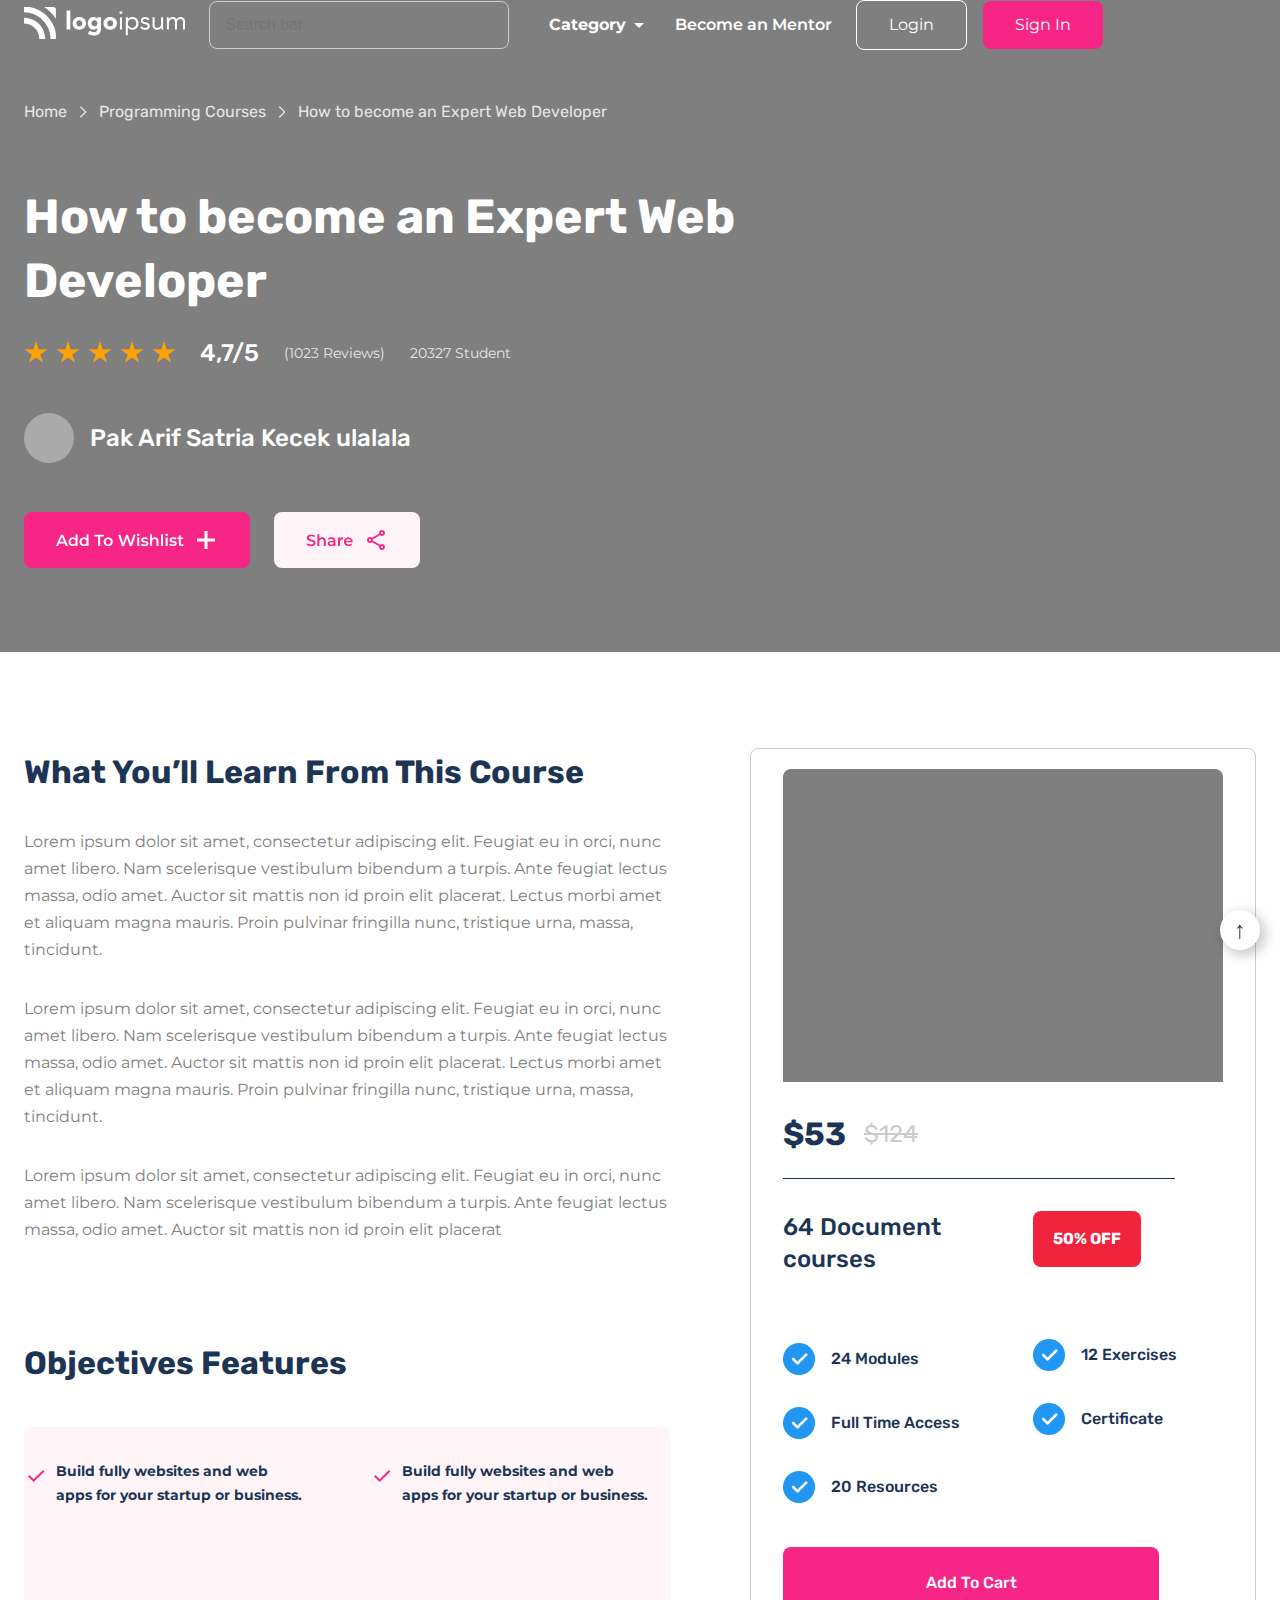
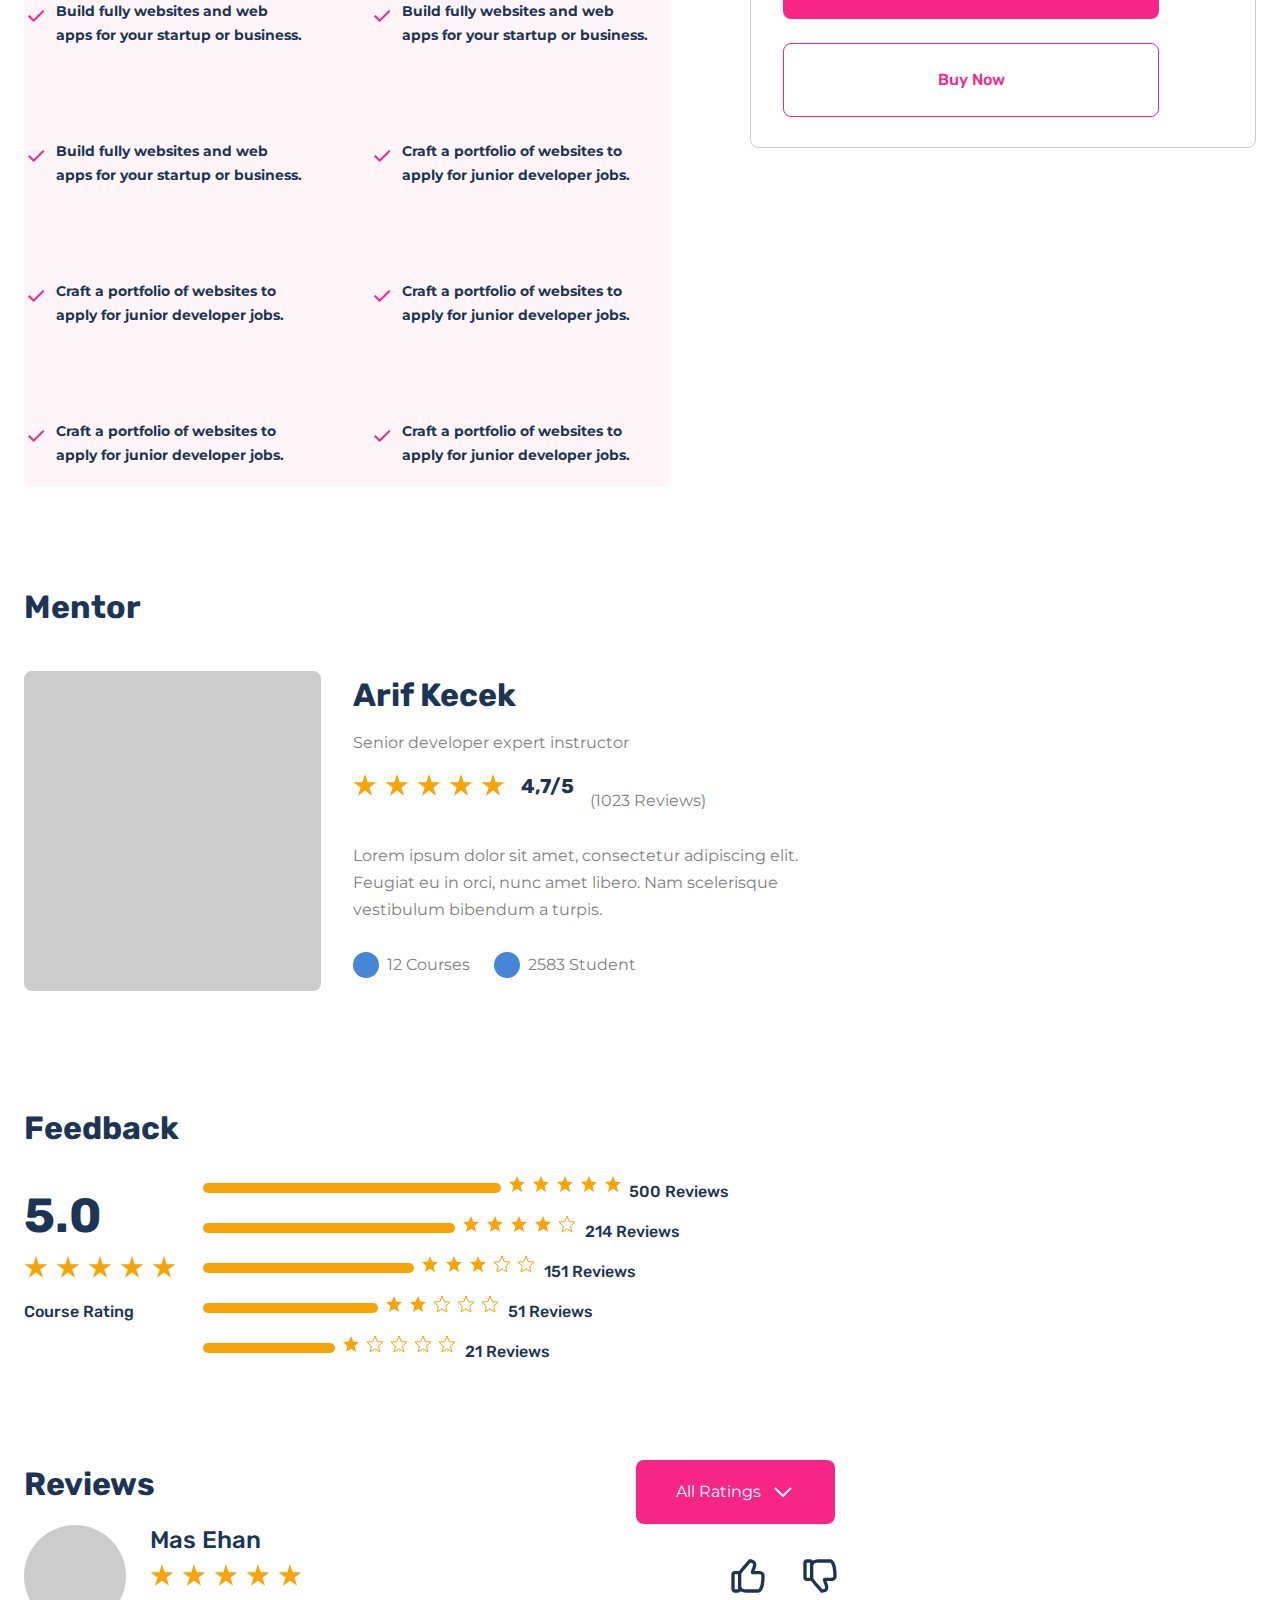
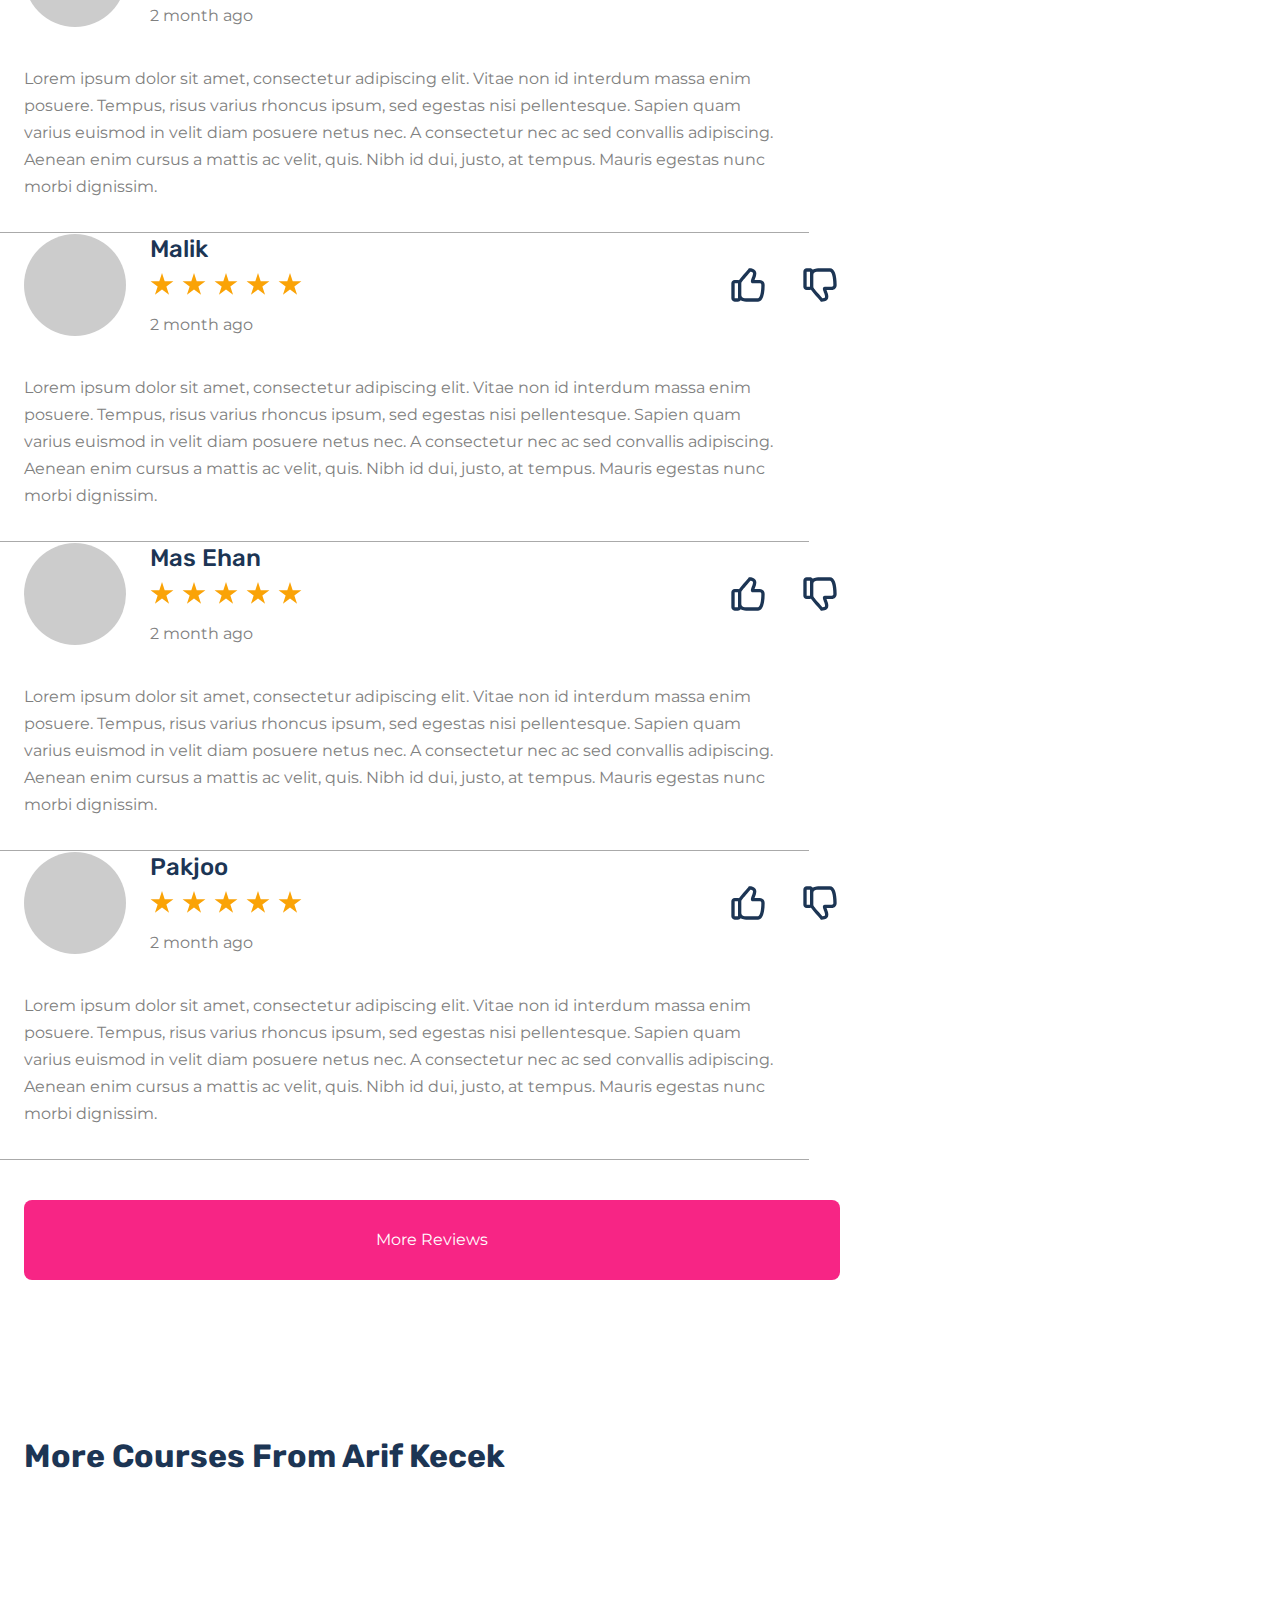
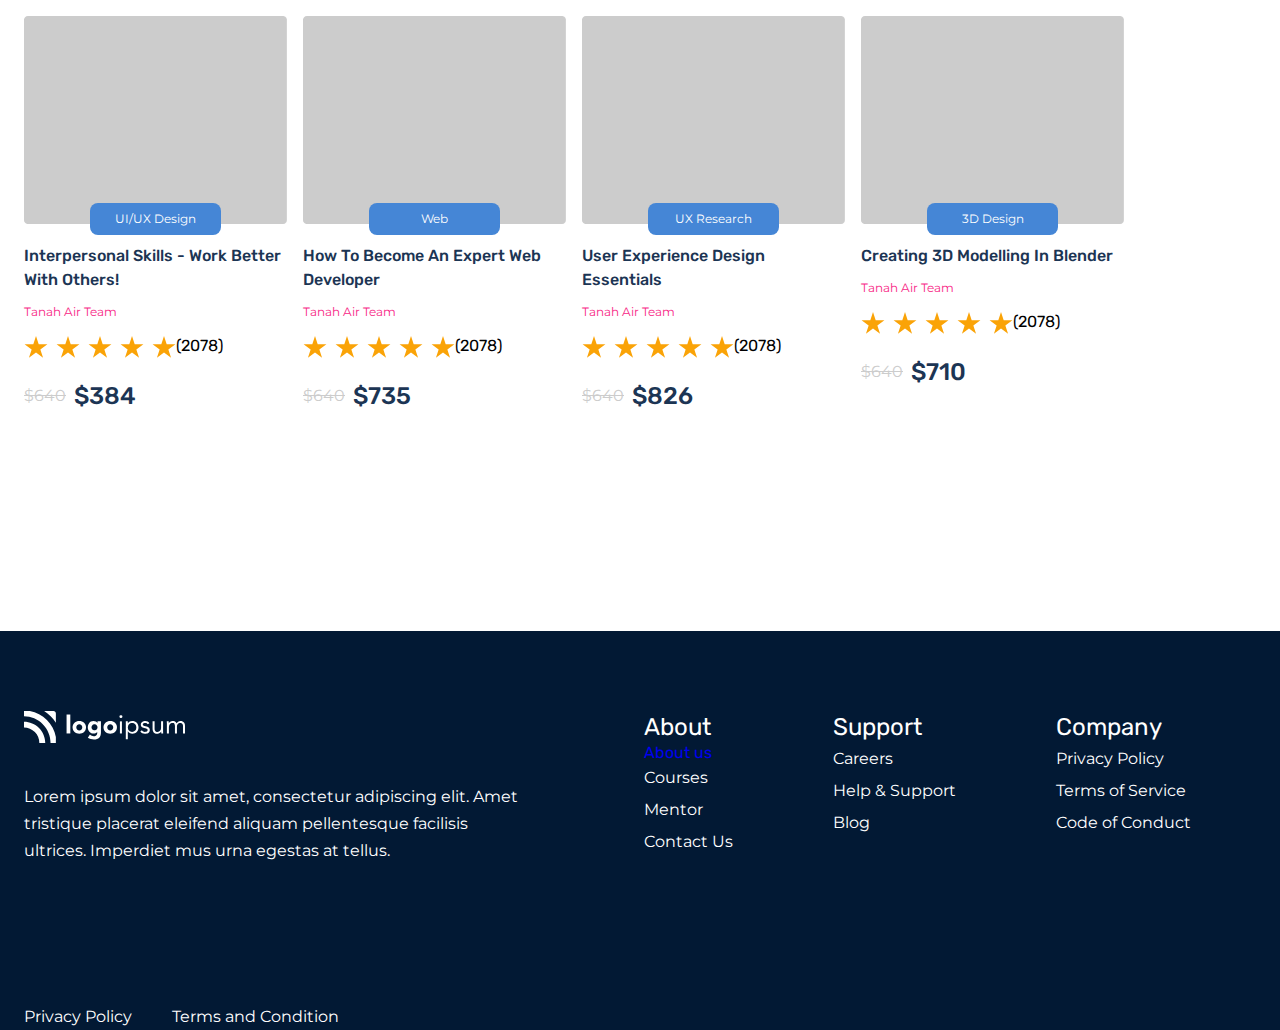
<file: exam 3/detail-courses.html>
<!DOCTYPE html>
<html lang="en">
<head>
    <meta charset="UTF-8">
    <meta name="viewport" content="width=device-width, initial-scale=1.0">
    <link rel="stylesheet" href="./scss/detail-courses.css">
    <title>Courses</title>
</head>
<body>
    <nav>
        <div class="container">
            <a href="./index.html"><div class="logo"><img src="./img/nav-logo-white.svg" alt="logo"></div></a>
            <form class="search-form">
                <div class="input-group"
                ><div class="input-group2">
                    <label>
                        <input type="search" class="search-field" placeholder="Search bar" value="">
                    </label>
                </div>
            </div>
            </form>
            <div class="nav__menu">
                <div class="dropdown">
                    <a href="#" class="select">
                        <p>Category</p>
                        <svg xmlns="http://www.w3.org/2000/svg" width="24" height="24" viewBox="0 0 24 24" fill="none"> <path fill-rule="evenodd" clip-rule="evenodd" d="M7 10L12 15L17 10H7Z" fill="white"/></svg>
                    </a>
                    <div class="dropdown-content">
                      <a href="#trendingCourses" class="nav-link">Objectives Features</a>
                      <a href="#topCategories" class="nav-link">Mentor</a>
                      <a href="#trustedByCompany" class="nav-link">Reviews</a>
                      <a href="#trustedByCompany" class="nav-link">More Courses</a>
                </div>
                </div>
                <h2>Become an Mentor</h2>
                <div class="nav__btns">
                    <button class="nav__btn1">Login</button>
                    <button class="nav__btn2">Sign In</button>
                </div>                
            </div>
        </div>
    </nav>



    <div class="hero">
        <div class="container">
            <div class="hero__wrapper">
                <div class="hero__to__link"><a href="index.html">Home</a> <svg xmlns="http://www.w3.org/2000/svg" width="16" height="16" viewBox="0 0 16 16" fill="none"><path d="M4.862 3.13798L9.724 7.99998L4.862 12.862L5.80467 13.8046L11.6093 7.99998L5.80467 2.19531L4.862 3.13798Z" fill="#E6E6E6"/></svg><a href="#">Programming Courses</a><svg xmlns="http://www.w3.org/2000/svg" width="16" height="16" viewBox="0 0 16 16" fill="none"><path d="M4.862 3.13798L9.724 7.99998L4.862 12.862L5.80467 13.8046L11.6093 7.99998L5.80467 2.19531L4.862 3.13798Z" fill="#E6E6E6"/></svg><a href="detail-courses.html">How to become an Expert Web Developer</a></div>
                <div class="hero__main">
                    <h1>How to become an Expert Web Developer</h1>
                    <div class="hero__rating">
                        <img src="./img/Rating.svg" alt="Rating">
                        <h2>4,7/5</h2>
                        <p>(1023 Reviews)</p>
                        <p>20327 Student</p>
                    </div>
                    <div class="courses__account">
                        <img src="./img/courses-account.svg" alt="image">
                        <h2>Pak Arif Satria Kecek ulalala</h2>
                    </div>

                    <div class="hero__btns">
                        <div class="hero__btn1">
                            <img src="./img/+sign.svg" alt="image">
                        </div>
                        <div class="hero__btn2">
                            <img src="./img/share-img.svg" alt="image">
                        </div>
                    </div>
                </div>
            </div>
        </div>
    </div>

    <div class="about">
        <div class="container">
            <div class="about__left">
                <h2>What you’ll learn from this course</h2>
                <p>Lorem ipsum dolor sit amet, consectetur adipiscing elit. Feugiat eu in orci, nunc amet libero. Nam scelerisque vestibulum bibendum a turpis. Ante feugiat lectus massa, odio amet. Auctor sit mattis non id proin elit placerat. Lectus morbi amet et aliquam magna mauris. Proin pulvinar fringilla nunc, tristique urna, massa, tincidunt. </p>
                <p>Lorem ipsum dolor sit amet, consectetur adipiscing elit. Feugiat eu in orci, nunc amet libero. Nam scelerisque vestibulum bibendum a turpis. Ante feugiat lectus massa, odio amet. Auctor sit mattis non id proin elit placerat. Lectus morbi amet et aliquam magna mauris. Proin pulvinar fringilla nunc, tristique urna, massa, tincidunt. </p>
                <p>Lorem ipsum dolor sit amet, consectetur adipiscing elit. Feugiat eu in orci, nunc amet libero. Nam scelerisque vestibulum bibendum a turpis. Ante feugiat lectus massa, odio amet. Auctor sit mattis non id proin elit placerat</p>

                <div class="objectives__features">
                    <h2>Objectives Features</h2>
                    <div class="objective__features__box">
                        <div class="text">
                            <svg xmlns="http://www.w3.org/2000/svg" width="24" height="24" viewBox="0 0 24 24" fill="none"><path fill-rule="evenodd" clip-rule="evenodd" d="M9.70711 14.2929L19 5L20.4142 6.41421L9.70711 17.1213L4 11.4142L5.41421 10L9.70711 14.2929Z" fill="#F72585"/></svg>
                            <p>Build fully websites and web apps for your startup or business.</p>
                        </div>

                        <div class="text">
                            <svg xmlns="http://www.w3.org/2000/svg" width="24" height="24" viewBox="0 0 24 24" fill="none"><path fill-rule="evenodd" clip-rule="evenodd" d="M9.70711 14.2929L19 5L20.4142 6.41421L9.70711 17.1213L4 11.4142L5.41421 10L9.70711 14.2929Z" fill="#F72585"/></svg>
                            <p>Build fully websites and web apps for your startup or business.</p>
                        </div>

                        <div class="text">
                            <svg xmlns="http://www.w3.org/2000/svg" width="24" height="24" viewBox="0 0 24 24" fill="none"><path fill-rule="evenodd" clip-rule="evenodd" d="M9.70711 14.2929L19 5L20.4142 6.41421L9.70711 17.1213L4 11.4142L5.41421 10L9.70711 14.2929Z" fill="#F72585"/></svg>
                            <p>Build fully websites and web apps for your startup or business.</p>
                        </div>

                        <div class="text">
                            <svg xmlns="http://www.w3.org/2000/svg" width="24" height="24" viewBox="0 0 24 24" fill="none"><path fill-rule="evenodd" clip-rule="evenodd" d="M9.70711 14.2929L19 5L20.4142 6.41421L9.70711 17.1213L4 11.4142L5.41421 10L9.70711 14.2929Z" fill="#F72585"/></svg>
                            <p>Build fully websites and web apps for your startup or business.</p>
                        </div>

                        <div class="text">
                            <svg xmlns="http://www.w3.org/2000/svg" width="24" height="24" viewBox="0 0 24 24" fill="none"><path fill-rule="evenodd" clip-rule="evenodd" d="M9.70711 14.2929L19 5L20.4142 6.41421L9.70711 17.1213L4 11.4142L5.41421 10L9.70711 14.2929Z" fill="#F72585"/></svg>
                            <p>Build fully websites and web apps for your startup or business.</p>
                        </div>

                        <div class="text">
                            <svg xmlns="http://www.w3.org/2000/svg" width="24" height="24" viewBox="0 0 24 24" fill="none"><path fill-rule="evenodd" clip-rule="evenodd" d="M9.70711 14.2929L19 5L20.4142 6.41421L9.70711 17.1213L4 11.4142L5.41421 10L9.70711 14.2929Z" fill="#F72585"/></svg>
                            <p>Craft a portfolio of websites to apply for junior developer jobs.</p>
                        </div>

                        <div class="text">
                            <svg xmlns="http://www.w3.org/2000/svg" width="24" height="24" viewBox="0 0 24 24" fill="none"><path fill-rule="evenodd" clip-rule="evenodd" d="M9.70711 14.2929L19 5L20.4142 6.41421L9.70711 17.1213L4 11.4142L5.41421 10L9.70711 14.2929Z" fill="#F72585"/></svg>
                            <p>Craft a portfolio of websites to apply for junior developer jobs.</p>
                        </div>

                        <div class="text">
                            <svg xmlns="http://www.w3.org/2000/svg" width="24" height="24" viewBox="0 0 24 24" fill="none"><path fill-rule="evenodd" clip-rule="evenodd" d="M9.70711 14.2929L19 5L20.4142 6.41421L9.70711 17.1213L4 11.4142L5.41421 10L9.70711 14.2929Z" fill="#F72585"/></svg>
                            <p>Craft a portfolio of websites to apply for junior developer jobs.</p>
                        </div>

                        <div class="text">
                            <svg xmlns="http://www.w3.org/2000/svg" width="24" height="24" viewBox="0 0 24 24" fill="none"><path fill-rule="evenodd" clip-rule="evenodd" d="M9.70711 14.2929L19 5L20.4142 6.41421L9.70711 17.1213L4 11.4142L5.41421 10L9.70711 14.2929Z" fill="#F72585"/></svg>
                            <p>Craft a portfolio of websites to apply for junior developer jobs.</p>
                        </div>

                        <div class="text">
                            <svg xmlns="http://www.w3.org/2000/svg" width="24" height="24" viewBox="0 0 24 24" fill="none"><path fill-rule="evenodd" clip-rule="evenodd" d="M9.70711 14.2929L19 5L20.4142 6.41421L9.70711 17.1213L4 11.4142L5.41421 10L9.70711 14.2929Z" fill="#F72585"/></svg>
                            <p>Craft a portfolio of websites to apply for junior developer jobs.</p>
                        </div>
                    </div>
                </div>
            </div>
            <div class="about__right">
                <div class="about__video">
                    <img src="./img/courses-video.png" alt="image">
                    <div class="about__discount">
                        <p>$53</p>
                        <span>$124</span>
                        <div class="about__line">
                        </div>
                    </div>
                    <img src="./img/line.svg" alt="line">
                </div>


                <div class="about__right__documents">
                    <div class="documents__left">
                        <h2>64 Document courses</h2>
                        <div class="document__item">
                            <img src="./img/check.png" alt="check">
                            <p>24 Modules</p>
                        </div>

                        <div class="document__item">
                            <img src="./img/check.png" alt="check">
                            <p>Full time access</p>
                        </div>

                        <div class="document__item">
                            <img src="./img/check.png" alt="check">
                            <p>20 resources </p>
                        </div>
                    </div>


                    <div class="documents__right">
                        <button>50% OFF</button>
                        <div class="document__right__items">
                            <div class="document__item">
                                <img src="./img/check.png" alt="check">
                                <p>12 exercises</p>
                            </div>
    
                            <div class="document__item">
                                <img src="./img/check.png" alt="check">
                                <p>Certificate</p>
                            </div>
                        </div>
                    </div>
            </div>

            <div class="document__right__btns">
                <button class="document__right__btn1">Add To Cart</button>
                <button class="document__right__btn2">Buy Now</button>
            </div>
        </div>
    </div>

    

    <div class="mentor">
        <h2>Mentor</h2>
        <div class="mentor__account">
            <div class="img"><img src="./img/mentor.png" alt="image"></div>
            <div class="mentor__text">
                <h2>Arif kecek</h2>
                <h3>Senior developer expert instructor</h3>

                <div class="mentor__rating">
                    <img src="./img/Rating.svg" alt="image">
                    <h5>4,7/5</h5>
                    <p>(1023 Reviews)</p>
                </div>

                <p>Lorem ipsum dolor sit amet, consectetur adipiscing elit. Feugiat eu in orci, nunc amet libero. Nam scelerisque vestibulum bibendum a turpis.</p>

                <div class="mentor__about">
                    <div>
                        <svg xmlns="http://www.w3.org/2000/svg" width="26" height="26" viewBox="0 0 26 26" fill="none"><circle cx="13" cy="13" r="13" fill="#4586D6"/></svg>
                        <p>12 Courses</p>
                    </div>

                    <div>
                        <svg xmlns="http://www.w3.org/2000/svg" width="26" height="26" viewBox="0 0 26 26" fill="none"><circle cx="13" cy="13" r="13" fill="#4586D6"/></svg>
                        <p>2583 Student</p>
                    </div>
                </div>
            </div>
        </div>
    </div>

    <div class="feedback">
        <div class="container">
            <div class="feedback__main">
                <div class="feedback__left">
                    <h2>Feedback</h2>
                    <h3>5.0</h3>
                    <img src="./img/Rating.svg" alt="image">
                    <p>Course Rating</p>
                </div>
                <div class="feedback__right">
                    <div class="feedback__right__item">
                        <img src="./img/feedback1.svg" alt="">
                        <svg xmlns="http://www.w3.org/2000/svg" width="112" height="16" viewBox="0 0 112 16" fill="none">
                            <path fill-rule="evenodd" clip-rule="evenodd" d="M8 12.859L12.944 16L11.632 10.08L16 6.09686L10.248 5.58317L8 0L5.752 5.58317L0 6.09686L4.368 10.08L3.056 16L8 12.859Z" fill="#FAA307"/>
                            <path fill-rule="evenodd" clip-rule="evenodd" d="M32 12.859L36.944 16L35.632 10.08L40 6.09686L34.248 5.58317L32 0L29.752 5.58317L24 6.09686L28.368 10.08L27.056 16L32 12.859Z" fill="#FAA307"/>
                            <path fill-rule="evenodd" clip-rule="evenodd" d="M56 12.859L60.944 16L59.632 10.08L64 6.09686L58.248 5.58317L56 0L53.752 5.58317L48 6.09686L52.368 10.08L51.056 16L56 12.859Z" fill="#FAA307"/>
                            <path fill-rule="evenodd" clip-rule="evenodd" d="M80 12.859L84.944 16L83.632 10.08L88 6.09686L82.248 5.58317L80 0L77.752 5.58317L72 6.09686L76.368 10.08L75.056 16L80 12.859Z" fill="#FAA307"/>
                            <path fill-rule="evenodd" clip-rule="evenodd" d="M104 12.859L108.944 16L107.632 10.08L112 6.09686L106.248 5.58317L104 0L101.752 5.58317L96 6.09686L100.368 10.08L99.056 16L104 12.859Z" fill="#FAA307"/>
                          </svg>
                          <p>500 Reviews</p>
                    </div>

                    <div class="feedback__right__item">
                        <img src="./img/feedback2.svg" alt="">
                        <svg xmlns="http://www.w3.org/2000/svg" width="114" height="20" viewBox="0 0 114 20" fill="none">
                            <path fill-rule="evenodd" clip-rule="evenodd" d="M8 14.859L12.944 18L11.632 12.08L16 8.09686L10.248 7.58317L8 2L5.752 7.58317L0 8.09686L4.368 12.08L3.056 18L8 14.859Z" fill="#FAA307"/>
                            <path fill-rule="evenodd" clip-rule="evenodd" d="M32 14.859L36.944 18L35.632 12.08L40 8.09686L34.248 7.58317L32 2L29.752 7.58317L24 8.09686L28.368 12.08L27.056 18L32 14.859Z" fill="#FAA307"/>
                            <path fill-rule="evenodd" clip-rule="evenodd" d="M56 14.859L60.944 18L59.632 12.08L64 8.09686L58.248 7.58317L56 2L53.752 7.58317L48 8.09686L52.368 12.08L51.056 18L56 14.859Z" fill="#FAA307"/>
                            <path fill-rule="evenodd" clip-rule="evenodd" d="M80 14.859L84.944 18L83.632 12.08L88 8.09686L82.248 7.58317L80 2L77.752 7.58317L72 8.09686L76.368 12.08L75.056 18L80 14.859Z" fill="#FAA307"/>
                            <path fill-rule="evenodd" clip-rule="evenodd" d="M104 14.859L108.944 18L107.632 12.08L112 8.09686L106.248 7.58317L104 2L101.752 7.58317L96 8.09686L100.368 12.08L99.056 18L104 14.859Z" stroke="#FAA307"/>
                          </svg>
                          <p>214 Reviews</p>
                    </div>

                    <div class="feedback__right__item">
                        <img src="./img/feedback3.svg" alt="">
                        <svg xmlns="http://www.w3.org/2000/svg" width="114" height="20" viewBox="0 0 114 20" fill="none">
                            <path fill-rule="evenodd" clip-rule="evenodd" d="M8 14.859L12.944 18L11.632 12.08L16 8.09686L10.248 7.58317L8 2L5.752 7.58317L0 8.09686L4.368 12.08L3.056 18L8 14.859Z" fill="#FAA307"/>
                            <path fill-rule="evenodd" clip-rule="evenodd" d="M32 14.859L36.944 18L35.632 12.08L40 8.09686L34.248 7.58317L32 2L29.752 7.58317L24 8.09686L28.368 12.08L27.056 18L32 14.859Z" fill="#FAA307"/>
                            <path fill-rule="evenodd" clip-rule="evenodd" d="M56 14.859L60.944 18L59.632 12.08L64 8.09686L58.248 7.58317L56 2L53.752 7.58317L48 8.09686L52.368 12.08L51.056 18L56 14.859Z" fill="#FAA307"/>
                            <path fill-rule="evenodd" clip-rule="evenodd" d="M80 14.859L84.944 18L83.632 12.08L88 8.09686L82.248 7.58317L80 2L77.752 7.58317L72 8.09686L76.368 12.08L75.056 18L80 14.859Z" stroke="#FAA307"/>
                            <path fill-rule="evenodd" clip-rule="evenodd" d="M104 14.859L108.944 18L107.632 12.08L112 8.09686L106.248 7.58317L104 2L101.752 7.58317L96 8.09686L100.368 12.08L99.056 18L104 14.859Z" stroke="#FAA307"/>
                          </svg>
                          <p>151 Reviews</p>
                    </div>

                    <div class="feedback__right__item">
                        <img src="./img/feedback4.svg" alt="">
                        <svg xmlns="http://www.w3.org/2000/svg" width="114" height="20" viewBox="0 0 114 20" fill="none">
                            <path fill-rule="evenodd" clip-rule="evenodd" d="M8 14.859L12.944 18L11.632 12.08L16 8.09686L10.248 7.58317L8 2L5.752 7.58317L0 8.09686L4.368 12.08L3.056 18L8 14.859Z" fill="#FAA307"/>
                            <path fill-rule="evenodd" clip-rule="evenodd" d="M32 14.859L36.944 18L35.632 12.08L40 8.09686L34.248 7.58317L32 2L29.752 7.58317L24 8.09686L28.368 12.08L27.056 18L32 14.859Z" fill="#FAA307"/>
                            <path fill-rule="evenodd" clip-rule="evenodd" d="M56 14.859L60.944 18L59.632 12.08L64 8.09686L58.248 7.58317L56 2L53.752 7.58317L48 8.09686L52.368 12.08L51.056 18L56 14.859Z" stroke="#FAA307"/>
                            <path fill-rule="evenodd" clip-rule="evenodd" d="M80 14.859L84.944 18L83.632 12.08L88 8.09686L82.248 7.58317L80 2L77.752 7.58317L72 8.09686L76.368 12.08L75.056 18L80 14.859Z" stroke="#FAA307"/>
                            <path fill-rule="evenodd" clip-rule="evenodd" d="M104 14.859L108.944 18L107.632 12.08L112 8.09686L106.248 7.58317L104 2L101.752 7.58317L96 8.09686L100.368 12.08L99.056 18L104 14.859Z" stroke="#FAA307"/>
                          </svg>
                          <p>51 Reviews</p>
                    </div>

                    <div class="feedback__right__item">
                        <img src="./img/feedback5.svg" alt="">
                        <svg xmlns="http://www.w3.org/2000/svg" width="114" height="20" viewBox="0 0 114 20" fill="none">
                            <path fill-rule="evenodd" clip-rule="evenodd" d="M8 14.859L12.944 18L11.632 12.08L16 8.09686L10.248 7.58317L8 2L5.752 7.58317L0 8.09686L4.368 12.08L3.056 18L8 14.859Z" fill="#FAA307"/>
                            <path fill-rule="evenodd" clip-rule="evenodd" d="M32 14.859L36.944 18L35.632 12.08L40 8.09686L34.248 7.58317L32 2L29.752 7.58317L24 8.09686L28.368 12.08L27.056 18L32 14.859Z" stroke="#FAA307"/>
                            <path fill-rule="evenodd" clip-rule="evenodd" d="M56 14.859L60.944 18L59.632 12.08L64 8.09686L58.248 7.58317L56 2L53.752 7.58317L48 8.09686L52.368 12.08L51.056 18L56 14.859Z" stroke="#FAA307"/>
                            <path fill-rule="evenodd" clip-rule="evenodd" d="M80 14.859L84.944 18L83.632 12.08L88 8.09686L82.248 7.58317L80 2L77.752 7.58317L72 8.09686L76.368 12.08L75.056 18L80 14.859Z" stroke="#FAA307"/>
                            <path fill-rule="evenodd" clip-rule="evenodd" d="M104 14.859L108.944 18L107.632 12.08L112 8.09686L106.248 7.58317L104 2L101.752 7.58317L96 8.09686L100.368 12.08L99.056 18L104 14.859Z" stroke="#FAA307"/>
                          </svg>
                          <p>21 Reviews</p>
                    </div>
                </div>
            </div>
        </div>
    </div>

    <div class="reviews">
        <div class="container">
            <div class="reviews__top">
                <h2>Reviews</h2>
                <button>All Ratings <svg xmlns="http://www.w3.org/2000/svg" width="24" height="24" viewBox="0 0 24 24" fill="none"><path d="M12 17.414L3.293 8.70697L4.707 7.29297L12 14.586L19.293 7.29297L20.707 8.70697L12 17.414Z" fill="white"/></svg></button>
            </div>
        </div>

        <div class="review__account-top">
            <div class="account__about">
                <div class="account__icon"><img src="./img/review-account.svg" alt="image"></div>
                <div class="account__text">
                    <h2>Mas Ehan</h2>
                    <img src="./img/Rating.svg" alt="">
                    <p>2 month ago</p>
                </div>
            </div>

            <div class="like__dislike">
                <span><svg xmlns="http://www.w3.org/2000/svg" width="40" height="40" viewBox="0 0 40 40" fill="none"><path fill-rule="evenodd" clip-rule="evenodd" d="M36.6667 19.9985C36.6667 17.1943 34.7827 14.9985 31.6667 14.9985H26.545C26.5599 14.9575 26.5753 14.9155 26.5913 14.8722C26.6377 14.7469 26.7682 14.4028 26.8951 14.0685C27.0073 13.7728 27.1165 13.4849 27.1618 13.3633C27.4787 12.5127 27.7099 11.8274 27.897 11.1487C28.1798 10.1228 28.3333 9.19864 28.3333 8.33179C28.3333 5.87844 26.8198 4.35465 24.5805 3.7026C23.5705 3.4085 22.6913 3.33163 21.6667 3.33179H20.8675L20.3671 3.95493C19.8019 4.65885 18.6917 5.9275 17.4117 7.39012C15.0504 10.0883 12.1115 13.4466 10.9506 15.1375C10.6494 15.048 10.3303 14.9999 10 14.9999H6.66667C4.82572 14.9999 3.33334 16.4923 3.33334 18.3333V33.3333C3.33334 35.1742 4.82572 36.6666 6.66667 36.6666H10C11.1452 36.6666 12.1555 36.0891 12.7556 35.2094C13.2612 35.5364 13.8254 35.8094 14.4385 36.0288C15.8424 36.531 17.2347 36.6853 18.3907 36.6641L30 36.6651C34.5919 36.6651 36.6667 29.9044 36.6667 19.9985ZM15.5615 32.8903C14.0866 32.3626 13.3333 31.5022 13.3333 29.9985V18.3333V18.3318C13.3333 17.9315 13.4074 17.577 13.5695 17.1984C13.8608 16.5185 16.5032 13.5037 19.0078 10.6463C20.3004 9.17151 21.5563 7.73866 22.4333 6.69034C22.8523 6.72177 23.2473 6.78617 23.6486 6.90301C24.6036 7.18111 25 7.58016 25 8.33179C25 8.85942 24.8932 9.50231 24.6836 10.2628C24.5269 10.8311 24.324 11.4324 24.0382 12.1996C23.9977 12.3084 23.8965 12.5751 23.7889 12.8586C23.6577 13.2044 23.517 13.5753 23.4649 13.716C23.2482 14.3021 23.1054 14.7336 23.0078 15.1256C22.5926 16.7924 23.0091 18.3318 25 18.3318H31.6667C32.8187 18.3318 33.3333 18.9316 33.3333 19.9985C33.3333 27.983 31.6919 33.3318 30 33.3318H18.3333L18.2718 33.3328C17.5423 33.3459 16.5177 33.2324 15.5615 32.8903ZM6.66667 33.3333V18.3333H10V33.3333H6.66667Z" fill="#1C3554"/></svg></span>
                <span><svg xmlns="http://www.w3.org/2000/svg" width="40" height="40" viewBox="0 0 40 40" fill="none"><path fill-rule="evenodd" clip-rule="evenodd" d="M26.895 25.9298L26.8949 25.9294C26.7681 25.5953 26.6376 25.2514 26.5913 25.1262C26.5753 25.0829 26.5599 25.0409 26.545 25H31.6667C34.7827 25 36.6667 22.8041 36.6667 20C36.6667 10.094 34.5919 3.33329 30 3.33329C30 3.33329 18.3719 3.33367 18.3315 3.33282C17.2347 3.31315 15.8424 3.46737 14.4385 3.96966C13.8251 4.18915 13.2607 4.46224 12.7549 4.78946C12.1547 3.91036 11.1448 3.33329 9.99999 3.33329H6.66666C4.82571 3.33329 3.33333 4.82568 3.33333 6.66663V21.6666C3.33333 23.5076 4.82571 25 6.66666 25H9.99999C10.3306 25 10.6499 24.9518 10.9514 24.8622C12.1129 26.5534 15.051 29.9108 17.4117 32.6083C18.6916 34.0709 19.8019 35.3396 20.3671 36.0435L20.8675 36.6666H21.6795C22.6913 36.6668 23.5705 36.5899 24.5805 36.2958C26.8198 35.6438 28.3333 34.12 28.3333 31.6666C28.3333 30.7998 28.1798 29.8756 27.897 28.8497C27.7099 28.171 27.4787 27.4857 27.1618 26.6351C27.1165 26.5135 27.0072 26.2255 26.895 25.9298ZM13.3333 21.6666V9.99996C13.3333 8.49624 14.0866 7.63584 15.5615 7.10816C16.5177 6.76602 17.5423 6.65253 18.276 6.66564C24.1204 6.66634 25.8384 6.66654 27.5564 6.6666L30 6.66663C31.6919 6.66663 33.3333 12.0154 33.3333 20C33.3333 21.0668 32.8187 21.6666 31.6667 21.6666H25C23.0091 21.6666 22.5926 23.206 23.0077 24.8728C23.1054 25.2649 23.2482 25.6963 23.4649 26.2824C23.517 26.4231 23.6577 26.7941 23.7889 27.1398L23.7897 27.142L23.7907 27.1446C23.8976 27.4264 23.9979 27.6906 24.0382 27.7989C24.324 28.566 24.5269 29.1673 24.6836 29.7356C24.8932 30.4961 25 31.139 25 31.6666C25 32.4182 24.6036 32.8173 23.6486 33.0954C23.2473 33.2122 22.8523 33.2766 22.4333 33.3081C21.5563 32.2597 20.3004 30.8269 19.0078 29.3522C16.5032 26.4947 13.8607 23.48 13.5695 22.8C13.4074 22.4214 13.3333 22.067 13.3333 21.6666ZM6.66666 21.6666V6.66663H9.99999V21.6666H6.66666Z" fill="#1C3554"/></svg></span>
            </div>
        </div>
        <p class="span">Lorem ipsum dolor sit amet, consectetur adipiscing elit. Vitae non id interdum massa enim posuere. Tempus, risus varius rhoncus ipsum, sed egestas nisi pellentesque. Sapien quam varius euismod in velit diam posuere netus nec. A consectetur nec ac sed convallis adipiscing. Aenean enim cursus a mattis ac velit, quis. Nibh id dui, justo, at tempus. Mauris egestas nunc morbi dignissim.</p>

        <div class="review__account-top">
            <div class="account__about">
                <div class="account__icon"><img src="./img/review-account.svg" alt="image"></div>
                <div class="account__text">
                    <h2>Malik</h2>
                    <img src="./img/Rating.svg" alt="">
                    <p>2 month ago</p>
                </div>
            </div>

            <div class="like__dislike">
                <span><svg xmlns="http://www.w3.org/2000/svg" width="40" height="40" viewBox="0 0 40 40" fill="none"><path fill-rule="evenodd" clip-rule="evenodd" d="M36.6667 19.9985C36.6667 17.1943 34.7827 14.9985 31.6667 14.9985H26.545C26.5599 14.9575 26.5753 14.9155 26.5913 14.8722C26.6377 14.7469 26.7682 14.4028 26.8951 14.0685C27.0073 13.7728 27.1165 13.4849 27.1618 13.3633C27.4787 12.5127 27.7099 11.8274 27.897 11.1487C28.1798 10.1228 28.3333 9.19864 28.3333 8.33179C28.3333 5.87844 26.8198 4.35465 24.5805 3.7026C23.5705 3.4085 22.6913 3.33163 21.6667 3.33179H20.8675L20.3671 3.95493C19.8019 4.65885 18.6917 5.9275 17.4117 7.39012C15.0504 10.0883 12.1115 13.4466 10.9506 15.1375C10.6494 15.048 10.3303 14.9999 10 14.9999H6.66667C4.82572 14.9999 3.33334 16.4923 3.33334 18.3333V33.3333C3.33334 35.1742 4.82572 36.6666 6.66667 36.6666H10C11.1452 36.6666 12.1555 36.0891 12.7556 35.2094C13.2612 35.5364 13.8254 35.8094 14.4385 36.0288C15.8424 36.531 17.2347 36.6853 18.3907 36.6641L30 36.6651C34.5919 36.6651 36.6667 29.9044 36.6667 19.9985ZM15.5615 32.8903C14.0866 32.3626 13.3333 31.5022 13.3333 29.9985V18.3333V18.3318C13.3333 17.9315 13.4074 17.577 13.5695 17.1984C13.8608 16.5185 16.5032 13.5037 19.0078 10.6463C20.3004 9.17151 21.5563 7.73866 22.4333 6.69034C22.8523 6.72177 23.2473 6.78617 23.6486 6.90301C24.6036 7.18111 25 7.58016 25 8.33179C25 8.85942 24.8932 9.50231 24.6836 10.2628C24.5269 10.8311 24.324 11.4324 24.0382 12.1996C23.9977 12.3084 23.8965 12.5751 23.7889 12.8586C23.6577 13.2044 23.517 13.5753 23.4649 13.716C23.2482 14.3021 23.1054 14.7336 23.0078 15.1256C22.5926 16.7924 23.0091 18.3318 25 18.3318H31.6667C32.8187 18.3318 33.3333 18.9316 33.3333 19.9985C33.3333 27.983 31.6919 33.3318 30 33.3318H18.3333L18.2718 33.3328C17.5423 33.3459 16.5177 33.2324 15.5615 32.8903ZM6.66667 33.3333V18.3333H10V33.3333H6.66667Z" fill="#1C3554"/></svg></span>
                <span><svg xmlns="http://www.w3.org/2000/svg" width="40" height="40" viewBox="0 0 40 40" fill="none"><path fill-rule="evenodd" clip-rule="evenodd" d="M26.895 25.9298L26.8949 25.9294C26.7681 25.5953 26.6376 25.2514 26.5913 25.1262C26.5753 25.0829 26.5599 25.0409 26.545 25H31.6667C34.7827 25 36.6667 22.8041 36.6667 20C36.6667 10.094 34.5919 3.33329 30 3.33329C30 3.33329 18.3719 3.33367 18.3315 3.33282C17.2347 3.31315 15.8424 3.46737 14.4385 3.96966C13.8251 4.18915 13.2607 4.46224 12.7549 4.78946C12.1547 3.91036 11.1448 3.33329 9.99999 3.33329H6.66666C4.82571 3.33329 3.33333 4.82568 3.33333 6.66663V21.6666C3.33333 23.5076 4.82571 25 6.66666 25H9.99999C10.3306 25 10.6499 24.9518 10.9514 24.8622C12.1129 26.5534 15.051 29.9108 17.4117 32.6083C18.6916 34.0709 19.8019 35.3396 20.3671 36.0435L20.8675 36.6666H21.6795C22.6913 36.6668 23.5705 36.5899 24.5805 36.2958C26.8198 35.6438 28.3333 34.12 28.3333 31.6666C28.3333 30.7998 28.1798 29.8756 27.897 28.8497C27.7099 28.171 27.4787 27.4857 27.1618 26.6351C27.1165 26.5135 27.0072 26.2255 26.895 25.9298ZM13.3333 21.6666V9.99996C13.3333 8.49624 14.0866 7.63584 15.5615 7.10816C16.5177 6.76602 17.5423 6.65253 18.276 6.66564C24.1204 6.66634 25.8384 6.66654 27.5564 6.6666L30 6.66663C31.6919 6.66663 33.3333 12.0154 33.3333 20C33.3333 21.0668 32.8187 21.6666 31.6667 21.6666H25C23.0091 21.6666 22.5926 23.206 23.0077 24.8728C23.1054 25.2649 23.2482 25.6963 23.4649 26.2824C23.517 26.4231 23.6577 26.7941 23.7889 27.1398L23.7897 27.142L23.7907 27.1446C23.8976 27.4264 23.9979 27.6906 24.0382 27.7989C24.324 28.566 24.5269 29.1673 24.6836 29.7356C24.8932 30.4961 25 31.139 25 31.6666C25 32.4182 24.6036 32.8173 23.6486 33.0954C23.2473 33.2122 22.8523 33.2766 22.4333 33.3081C21.5563 32.2597 20.3004 30.8269 19.0078 29.3522C16.5032 26.4947 13.8607 23.48 13.5695 22.8C13.4074 22.4214 13.3333 22.067 13.3333 21.6666ZM6.66666 21.6666V6.66663H9.99999V21.6666H6.66666Z" fill="#1C3554"/></svg></span>
            </div>
        </div>
        <p class="span">Lorem ipsum dolor sit amet, consectetur adipiscing elit. Vitae non id interdum massa enim posuere. Tempus, risus varius rhoncus ipsum, sed egestas nisi pellentesque. Sapien quam varius euismod in velit diam posuere netus nec. A consectetur nec ac sed convallis adipiscing. Aenean enim cursus a mattis ac velit, quis. Nibh id dui, justo, at tempus. Mauris egestas nunc morbi dignissim.</p>

        <div class="review__account-top">
            <div class="account__about">
                <div class="account__icon"><img src="./img/review-account.svg" alt="image"></div>
                <div class="account__text">
                    <h2>Mas Ehan</h2>
                    <img src="./img/Rating.svg" alt="">
                    <p>2 month ago</p>
                </div>
            </div>

            <div class="like__dislike">
                <span><svg xmlns="http://www.w3.org/2000/svg" width="40" height="40" viewBox="0 0 40 40" fill="none"><path fill-rule="evenodd" clip-rule="evenodd" d="M36.6667 19.9985C36.6667 17.1943 34.7827 14.9985 31.6667 14.9985H26.545C26.5599 14.9575 26.5753 14.9155 26.5913 14.8722C26.6377 14.7469 26.7682 14.4028 26.8951 14.0685C27.0073 13.7728 27.1165 13.4849 27.1618 13.3633C27.4787 12.5127 27.7099 11.8274 27.897 11.1487C28.1798 10.1228 28.3333 9.19864 28.3333 8.33179C28.3333 5.87844 26.8198 4.35465 24.5805 3.7026C23.5705 3.4085 22.6913 3.33163 21.6667 3.33179H20.8675L20.3671 3.95493C19.8019 4.65885 18.6917 5.9275 17.4117 7.39012C15.0504 10.0883 12.1115 13.4466 10.9506 15.1375C10.6494 15.048 10.3303 14.9999 10 14.9999H6.66667C4.82572 14.9999 3.33334 16.4923 3.33334 18.3333V33.3333C3.33334 35.1742 4.82572 36.6666 6.66667 36.6666H10C11.1452 36.6666 12.1555 36.0891 12.7556 35.2094C13.2612 35.5364 13.8254 35.8094 14.4385 36.0288C15.8424 36.531 17.2347 36.6853 18.3907 36.6641L30 36.6651C34.5919 36.6651 36.6667 29.9044 36.6667 19.9985ZM15.5615 32.8903C14.0866 32.3626 13.3333 31.5022 13.3333 29.9985V18.3333V18.3318C13.3333 17.9315 13.4074 17.577 13.5695 17.1984C13.8608 16.5185 16.5032 13.5037 19.0078 10.6463C20.3004 9.17151 21.5563 7.73866 22.4333 6.69034C22.8523 6.72177 23.2473 6.78617 23.6486 6.90301C24.6036 7.18111 25 7.58016 25 8.33179C25 8.85942 24.8932 9.50231 24.6836 10.2628C24.5269 10.8311 24.324 11.4324 24.0382 12.1996C23.9977 12.3084 23.8965 12.5751 23.7889 12.8586C23.6577 13.2044 23.517 13.5753 23.4649 13.716C23.2482 14.3021 23.1054 14.7336 23.0078 15.1256C22.5926 16.7924 23.0091 18.3318 25 18.3318H31.6667C32.8187 18.3318 33.3333 18.9316 33.3333 19.9985C33.3333 27.983 31.6919 33.3318 30 33.3318H18.3333L18.2718 33.3328C17.5423 33.3459 16.5177 33.2324 15.5615 32.8903ZM6.66667 33.3333V18.3333H10V33.3333H6.66667Z" fill="#1C3554"/></svg></span>
                <span><svg xmlns="http://www.w3.org/2000/svg" width="40" height="40" viewBox="0 0 40 40" fill="none"><path fill-rule="evenodd" clip-rule="evenodd" d="M26.895 25.9298L26.8949 25.9294C26.7681 25.5953 26.6376 25.2514 26.5913 25.1262C26.5753 25.0829 26.5599 25.0409 26.545 25H31.6667C34.7827 25 36.6667 22.8041 36.6667 20C36.6667 10.094 34.5919 3.33329 30 3.33329C30 3.33329 18.3719 3.33367 18.3315 3.33282C17.2347 3.31315 15.8424 3.46737 14.4385 3.96966C13.8251 4.18915 13.2607 4.46224 12.7549 4.78946C12.1547 3.91036 11.1448 3.33329 9.99999 3.33329H6.66666C4.82571 3.33329 3.33333 4.82568 3.33333 6.66663V21.6666C3.33333 23.5076 4.82571 25 6.66666 25H9.99999C10.3306 25 10.6499 24.9518 10.9514 24.8622C12.1129 26.5534 15.051 29.9108 17.4117 32.6083C18.6916 34.0709 19.8019 35.3396 20.3671 36.0435L20.8675 36.6666H21.6795C22.6913 36.6668 23.5705 36.5899 24.5805 36.2958C26.8198 35.6438 28.3333 34.12 28.3333 31.6666C28.3333 30.7998 28.1798 29.8756 27.897 28.8497C27.7099 28.171 27.4787 27.4857 27.1618 26.6351C27.1165 26.5135 27.0072 26.2255 26.895 25.9298ZM13.3333 21.6666V9.99996C13.3333 8.49624 14.0866 7.63584 15.5615 7.10816C16.5177 6.76602 17.5423 6.65253 18.276 6.66564C24.1204 6.66634 25.8384 6.66654 27.5564 6.6666L30 6.66663C31.6919 6.66663 33.3333 12.0154 33.3333 20C33.3333 21.0668 32.8187 21.6666 31.6667 21.6666H25C23.0091 21.6666 22.5926 23.206 23.0077 24.8728C23.1054 25.2649 23.2482 25.6963 23.4649 26.2824C23.517 26.4231 23.6577 26.7941 23.7889 27.1398L23.7897 27.142L23.7907 27.1446C23.8976 27.4264 23.9979 27.6906 24.0382 27.7989C24.324 28.566 24.5269 29.1673 24.6836 29.7356C24.8932 30.4961 25 31.139 25 31.6666C25 32.4182 24.6036 32.8173 23.6486 33.0954C23.2473 33.2122 22.8523 33.2766 22.4333 33.3081C21.5563 32.2597 20.3004 30.8269 19.0078 29.3522C16.5032 26.4947 13.8607 23.48 13.5695 22.8C13.4074 22.4214 13.3333 22.067 13.3333 21.6666ZM6.66666 21.6666V6.66663H9.99999V21.6666H6.66666Z" fill="#1C3554"/></svg></span>
            </div>
        </div>
        <p class="span">Lorem ipsum dolor sit amet, consectetur adipiscing elit. Vitae non id interdum massa enim posuere. Tempus, risus varius rhoncus ipsum, sed egestas nisi pellentesque. Sapien quam varius euismod in velit diam posuere netus nec. A consectetur nec ac sed convallis adipiscing. Aenean enim cursus a mattis ac velit, quis. Nibh id dui, justo, at tempus. Mauris egestas nunc morbi dignissim.</p>

        <div class="review__account-top">
            <div class="account__about">
                <div class="account__icon"><img src="./img/review-account.svg" alt="image"></div>
                <div class="account__text">
                    <h2>Pakjoo</h2>
                    <img src="./img/Rating.svg" alt="">
                    <p>2 month ago</p>
                </div>
            </div>

            <div class="like__dislike">
                <span><svg xmlns="http://www.w3.org/2000/svg" width="40" height="40" viewBox="0 0 40 40" fill="none"><path fill-rule="evenodd" clip-rule="evenodd" d="M36.6667 19.9985C36.6667 17.1943 34.7827 14.9985 31.6667 14.9985H26.545C26.5599 14.9575 26.5753 14.9155 26.5913 14.8722C26.6377 14.7469 26.7682 14.4028 26.8951 14.0685C27.0073 13.7728 27.1165 13.4849 27.1618 13.3633C27.4787 12.5127 27.7099 11.8274 27.897 11.1487C28.1798 10.1228 28.3333 9.19864 28.3333 8.33179C28.3333 5.87844 26.8198 4.35465 24.5805 3.7026C23.5705 3.4085 22.6913 3.33163 21.6667 3.33179H20.8675L20.3671 3.95493C19.8019 4.65885 18.6917 5.9275 17.4117 7.39012C15.0504 10.0883 12.1115 13.4466 10.9506 15.1375C10.6494 15.048 10.3303 14.9999 10 14.9999H6.66667C4.82572 14.9999 3.33334 16.4923 3.33334 18.3333V33.3333C3.33334 35.1742 4.82572 36.6666 6.66667 36.6666H10C11.1452 36.6666 12.1555 36.0891 12.7556 35.2094C13.2612 35.5364 13.8254 35.8094 14.4385 36.0288C15.8424 36.531 17.2347 36.6853 18.3907 36.6641L30 36.6651C34.5919 36.6651 36.6667 29.9044 36.6667 19.9985ZM15.5615 32.8903C14.0866 32.3626 13.3333 31.5022 13.3333 29.9985V18.3333V18.3318C13.3333 17.9315 13.4074 17.577 13.5695 17.1984C13.8608 16.5185 16.5032 13.5037 19.0078 10.6463C20.3004 9.17151 21.5563 7.73866 22.4333 6.69034C22.8523 6.72177 23.2473 6.78617 23.6486 6.90301C24.6036 7.18111 25 7.58016 25 8.33179C25 8.85942 24.8932 9.50231 24.6836 10.2628C24.5269 10.8311 24.324 11.4324 24.0382 12.1996C23.9977 12.3084 23.8965 12.5751 23.7889 12.8586C23.6577 13.2044 23.517 13.5753 23.4649 13.716C23.2482 14.3021 23.1054 14.7336 23.0078 15.1256C22.5926 16.7924 23.0091 18.3318 25 18.3318H31.6667C32.8187 18.3318 33.3333 18.9316 33.3333 19.9985C33.3333 27.983 31.6919 33.3318 30 33.3318H18.3333L18.2718 33.3328C17.5423 33.3459 16.5177 33.2324 15.5615 32.8903ZM6.66667 33.3333V18.3333H10V33.3333H6.66667Z" fill="#1C3554"/></svg></span>
                <span><svg xmlns="http://www.w3.org/2000/svg" width="40" height="40" viewBox="0 0 40 40" fill="none"><path fill-rule="evenodd" clip-rule="evenodd" d="M26.895 25.9298L26.8949 25.9294C26.7681 25.5953 26.6376 25.2514 26.5913 25.1262C26.5753 25.0829 26.5599 25.0409 26.545 25H31.6667C34.7827 25 36.6667 22.8041 36.6667 20C36.6667 10.094 34.5919 3.33329 30 3.33329C30 3.33329 18.3719 3.33367 18.3315 3.33282C17.2347 3.31315 15.8424 3.46737 14.4385 3.96966C13.8251 4.18915 13.2607 4.46224 12.7549 4.78946C12.1547 3.91036 11.1448 3.33329 9.99999 3.33329H6.66666C4.82571 3.33329 3.33333 4.82568 3.33333 6.66663V21.6666C3.33333 23.5076 4.82571 25 6.66666 25H9.99999C10.3306 25 10.6499 24.9518 10.9514 24.8622C12.1129 26.5534 15.051 29.9108 17.4117 32.6083C18.6916 34.0709 19.8019 35.3396 20.3671 36.0435L20.8675 36.6666H21.6795C22.6913 36.6668 23.5705 36.5899 24.5805 36.2958C26.8198 35.6438 28.3333 34.12 28.3333 31.6666C28.3333 30.7998 28.1798 29.8756 27.897 28.8497C27.7099 28.171 27.4787 27.4857 27.1618 26.6351C27.1165 26.5135 27.0072 26.2255 26.895 25.9298ZM13.3333 21.6666V9.99996C13.3333 8.49624 14.0866 7.63584 15.5615 7.10816C16.5177 6.76602 17.5423 6.65253 18.276 6.66564C24.1204 6.66634 25.8384 6.66654 27.5564 6.6666L30 6.66663C31.6919 6.66663 33.3333 12.0154 33.3333 20C33.3333 21.0668 32.8187 21.6666 31.6667 21.6666H25C23.0091 21.6666 22.5926 23.206 23.0077 24.8728C23.1054 25.2649 23.2482 25.6963 23.4649 26.2824C23.517 26.4231 23.6577 26.7941 23.7889 27.1398L23.7897 27.142L23.7907 27.1446C23.8976 27.4264 23.9979 27.6906 24.0382 27.7989C24.324 28.566 24.5269 29.1673 24.6836 29.7356C24.8932 30.4961 25 31.139 25 31.6666C25 32.4182 24.6036 32.8173 23.6486 33.0954C23.2473 33.2122 22.8523 33.2766 22.4333 33.3081C21.5563 32.2597 20.3004 30.8269 19.0078 29.3522C16.5032 26.4947 13.8607 23.48 13.5695 22.8C13.4074 22.4214 13.3333 22.067 13.3333 21.6666ZM6.66666 21.6666V6.66663H9.99999V21.6666H6.66666Z" fill="#1C3554"/></svg></span>
            </div>
        </div>
        <p class="span">Lorem ipsum dolor sit amet, consectetur adipiscing elit. Vitae non id interdum massa enim posuere. Tempus, risus varius rhoncus ipsum, sed egestas nisi pellentesque. Sapien quam varius euismod in velit diam posuere netus nec. A consectetur nec ac sed convallis adipiscing. Aenean enim cursus a mattis ac velit, quis. Nibh id dui, justo, at tempus. Mauris egestas nunc morbi dignissim.</p>

        <button class="more__reviews">More Reviews</button>
    </div>

    <div class="courses__card">
        <div class="container">
            <h2>More Courses from Arif Kecek</h2>

            <div class="courses__card">
                <div class="card">
                    <img src="./img/home__card.jpeg" alt="card">
                    <button>UI/UX Design</button>
                    <h2>Interpersonal skills - work better with others!</h2>
                    <h4>Tanah Air Team</h4>
                    <div class="card__rate">
                        <img src="./img/Rating.svg" alt="">
                        <p>(2078)</p>
                    </div>
                        <div class="card__discount">
                            <h5>$640</h5>
                            <h6>$384</h6>
                        </div>
                </div>
                

                <div class="card">
                    <img src="./img/home__card.jpeg" alt="card">
                    <button>Web Developer</button>
                    <h2>How to become an Expert Web Developer</h2>
                    <h4>Tanah Air Team</h4>
                    <div class="card__rate">
                        <img src="./img/Rating.svg" alt="">
                        <p>(2078)</p>
                    </div>
                        <div class="card__discount">
                            <h5>$640</h5>
                            <h6>$735</h6>
                        </div>
                </div>

                <div class="card">
                    <img src="./img/home__card.jpeg" alt="card">
                    <button>UX Research</button>
                    <h2>User Experience Design Essentials</h2>
                    <h4>Tanah Air Team</h4>
                    <div class="card__rate">
                        <img src="./img/Rating.svg" alt="">
                        <p>(2078)</p>
                    </div>
                        <div class="card__discount">
                            <h5>$640</h5>
                            <h6>$826</h6>
                        </div>
                </div>

                <div class="card">
                    <img src="./img/home__card.jpeg" alt="card">
                    <button>3D Design</button>
                    <h2>Creating 3D Modelling in Blender </h2>
                    <h4>Tanah Air Team</h4>
                    <div class="card__rate">
                        <img src="./img/Rating.svg" alt="">
                        <p>(2078)</p>
                    </div>
                        <div class="card__discount">
                            <h5>$640</h5>
                            <h6>$710</h6>
                        </div>
                </div>
            </div>
        </div>
    </div>

    
    <footer>
        <div class="footer__container">
            <div class="footer__right">
                <div class="footer__logo"><img src="./img/footer.svg" alt=""></div>
                <h3>Lorem ipsum dolor sit amet, consectetur adipiscing elit. Amet tristique placerat eleifend aliquam pellentesque facilisis ultrices. Imperdiet mus urna egestas at tellus.</h3>
                <div class="footer__right__bottom">
                    <p>Privacy Policy</p>
                    <p>Terms and Condition</p>
                </div>
            </div>
            <div class="footer__left">
                <div class="left__all">
                    <div class="left">
                        <a style="text-decoration: none;" href="#"><h2>About</h2></a>
                        <a style="text-decoration: none;" href="./courses.html">About us</a>
                       <a style="text-decoration: none;" href="./detail-courses.html"> <p>Courses</p></a>
                        <a style="text-decoration: none;" href="./account.html"><p>Mentor</p></a>
                        <a style="text-decoration: none;" href="#"><p>Contact Us</p></a>
                    </div>
    
                    <div class="left">
                        <a style="text-decoration: none;" href="#"><h2>Support</h2></a>
                        <a style="text-decoration: none;" href="#"><p>Careers</p></a>
                        <a style="text-decoration: none;" href="#"><p>Help & Support</p></a>
                        <a style="text-decoration: none;" href="./latest-blog.html"><p>Blog</p></a>
                    </div>
    
                    <div class="left">
                        <a style="text-decoration: none;" href="#"><h2>Company</h2></a>
                        <a style="text-decoration: none;" href="#"><p>Privacy Policy</p></a>
                        <a style="text-decoration: none;" href="#"><p>Terms of Service</p></a>
                        <a style="text-decoration: none;" href="#"><p>Code of Conduct</p></a>
                    </div>
                </div>
            </div>
        </div>
    </footer>

    <a href="#" id="backtop">&uarr;</a>

    <script src="./js/main.js"></script>
</body>
</html>
</file>
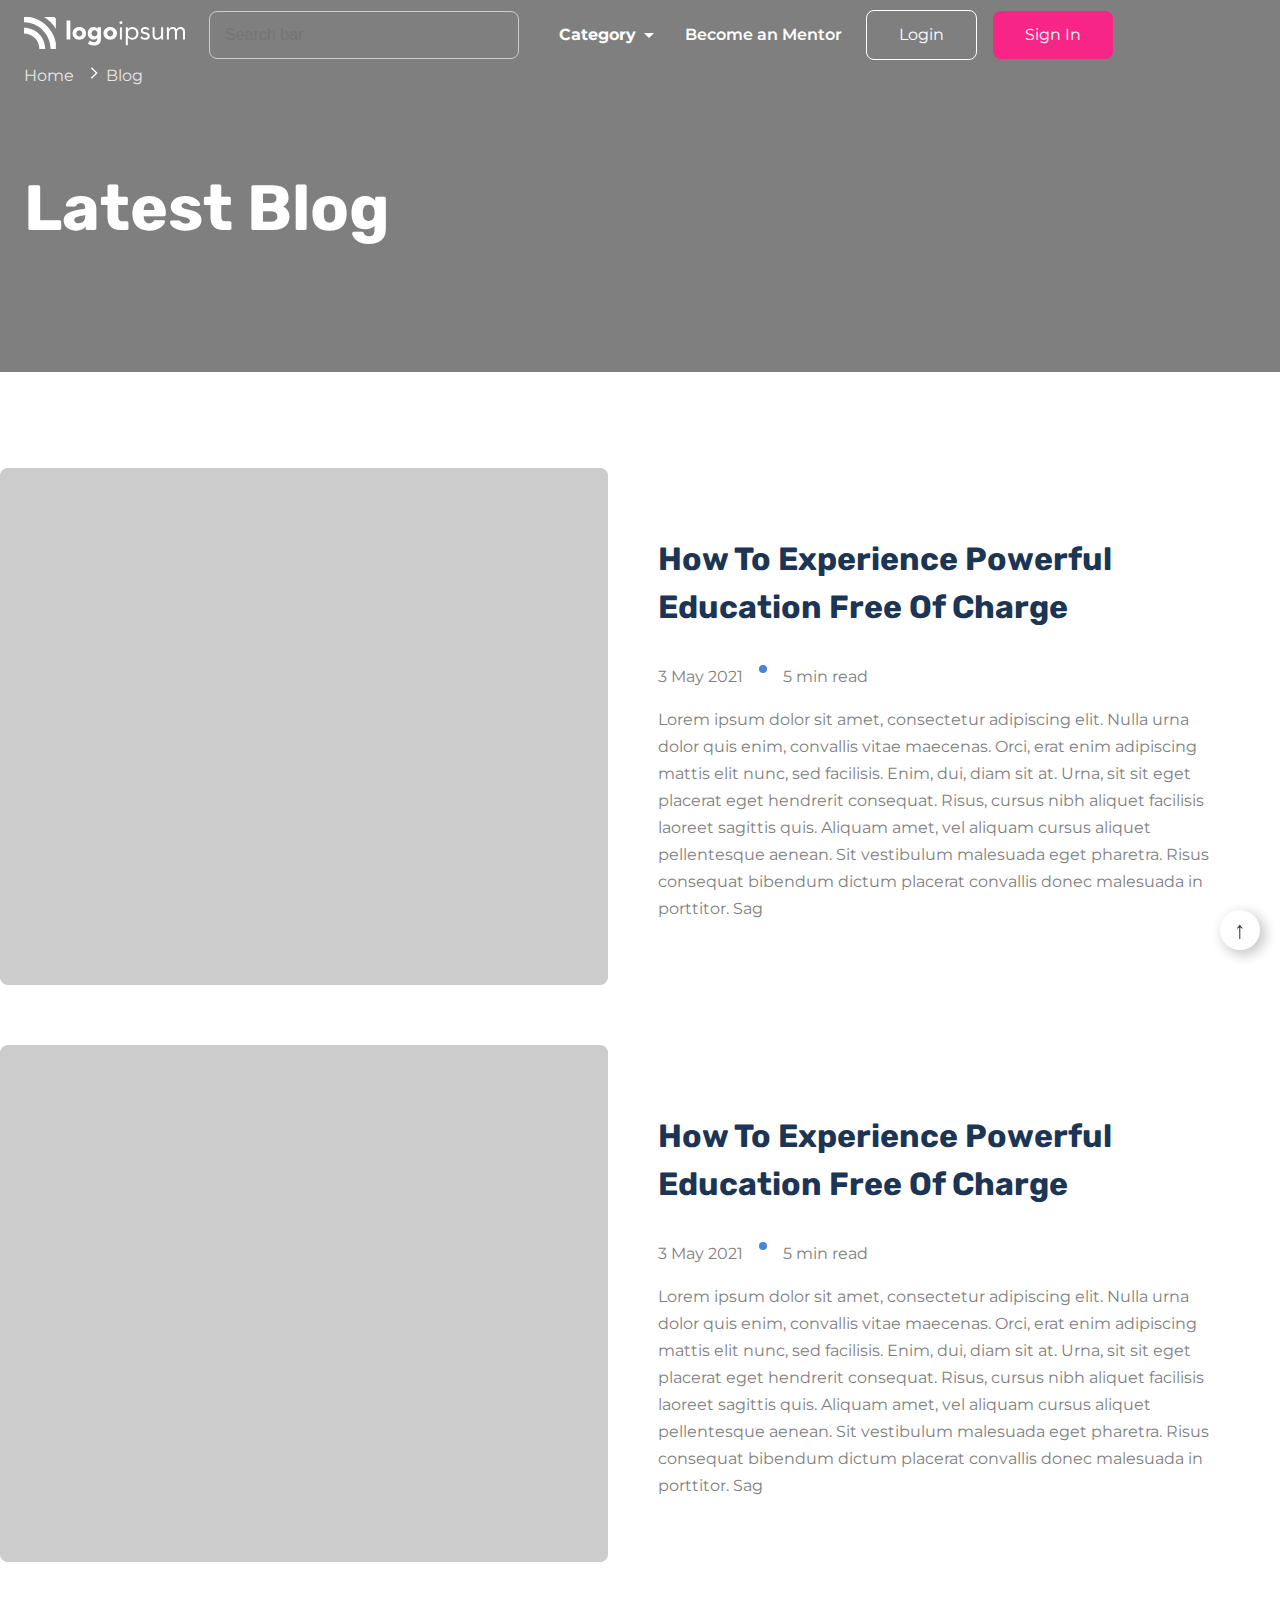
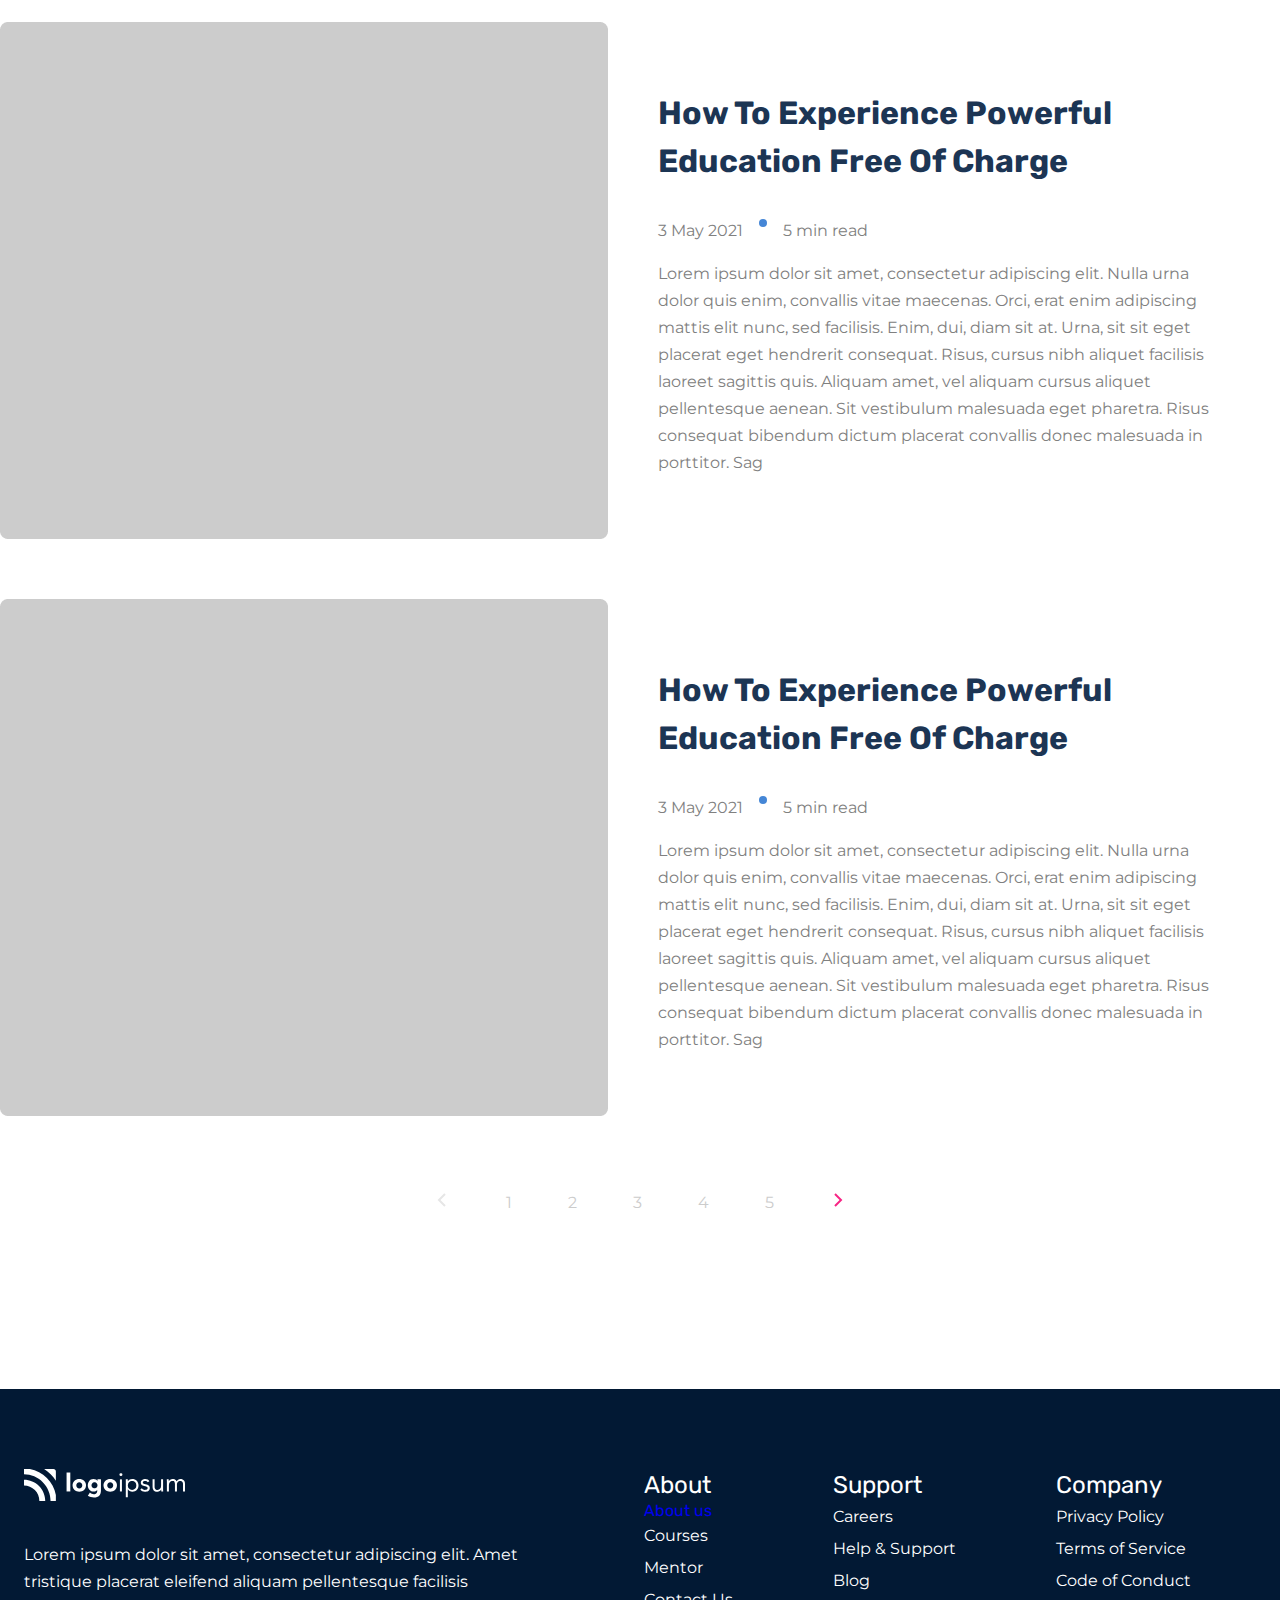
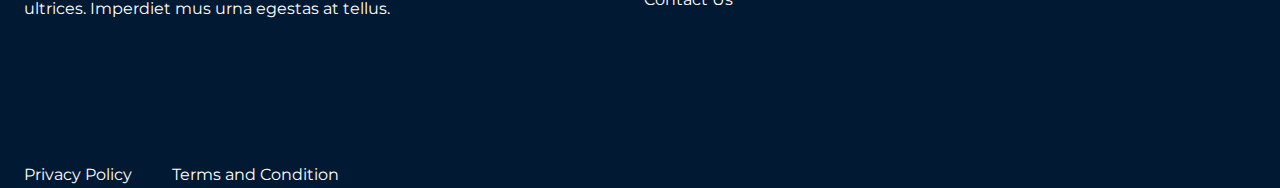
<file: exam 3/latest-blog.html>
<!DOCTYPE html>
<html lang="en">
<head>
    <meta charset="UTF-8">
    <meta name="viewport" content="width=device-width, initial-scale=1.0">
    <link rel="stylesheet" href="./scss/latest-blog.css">
    <title>Latest Blog</title>
</head>
<body>
    <nav>
        <div class="container">
            <a href="./index.html"><div class="logo"><img src="./img/nav-logo-white.svg" alt="logo"></div></a>
            <form class="search-form">
                <div class="input-group"
                ><div class="input-group2">
                    <label>
                        <input type="search" class="search-field" placeholder="Search bar" value="">
                    </label>
                </div>
            </div>
            </form>
            <div class="nav__menu">
                <div class="dropdown">
                    <a href="#" class="select">
                        <p>Category</p>
                        <svg xmlns="http://www.w3.org/2000/svg" width="24" height="24" viewBox="0 0 24 24" fill="none"> <path fill-rule="evenodd" clip-rule="evenodd" d="M7 10L12 15L17 10H7Z" fill="#FFF"/></svg>
                    </a>
                    <div class="dropdown-content">
                      <a href="#trendingCourses" class="nav-link">Powerful Education</a>
                      <a href="#trendingCourses" class="nav-link">Powerful Education</a>
                      <a href="#trendingCourses" class="nav-link">Powerful Education</a>
                      <a href="#trendingCourses" class="nav-link">Powerful Education</a>
                </div>
                </div>
                <h2>Become an Mentor</h2>
                <div class="nav__btns">
                    <button class="nav__btn1">Login</button>
                    <button class="nav__btn2">Sign In</button>
                </div>                
            </div>
        </div>
    </nav>

    <section>
        <div class="hero">
            <div class="hero__container">
                <div class="hero__link">
                    <a href="./index.html">Home</a>
                    <svg xmlns="http://www.w3.org/2000/svg" width="16" height="16" viewBox="0 0 16 16" fill="none">
                        <path d="M4.86206 3.13798L9.72406 7.99998L4.86206 12.862L5.80473 13.8046L11.6094 7.99998L5.80473 2.19531L4.86206 3.13798Z" fill="white"/>
                      </svg>
                    <a href="./latest-blog.html">Blog</a>
                </div>
                <h1>Latest Blog</h1>
            </div>
        </div>
    </section>

    <section>
        <div class="blog__cards">
            <div class="container">
                <div class="hero__container">
                    <div class="card__parent">
                        <div class="card">
                            <div class="card__img"><img src="./img/blog__card.png" alt="image"></div>
                            <div class="card__text">
                                <h2>How to experience powerful education free of charge</h2>
                                <div class="card__text__span"><p>3 May 2021</p><svg xmlns="http://www.w3.org/2000/svg" width="8" height="8" viewBox="0 0 8 8" fill="none"><circle cx="4" cy="4" r="4" fill="#4586D6"/></svg><p>5 min read</p></div>
                                <p>Lorem ipsum dolor sit amet, consectetur adipiscing elit. Nulla urna dolor quis enim, convallis vitae maecenas. Orci, erat enim adipiscing mattis elit nunc, sed facilisis. Enim, dui, diam sit at. Urna, sit sit eget placerat eget hendrerit consequat. Risus, cursus nibh aliquet facilisis laoreet sagittis quis. Aliquam amet, vel aliquam cursus aliquet pellentesque aenean. Sit vestibulum malesuada eget pharetra. Risus consequat bibendum dictum placerat convallis donec malesuada in porttitor. Sag</p>
                            </div>
                        </div>

                        <div class="card">
                            <div class="card__img"><img src="./img/blog__card.png" alt="image"></div>
                            <div class="card__text">
                                <h2>How to experience powerful education free of charge</h2>
                                <div class="card__text__span"><p>3 May 2021</p><svg xmlns="http://www.w3.org/2000/svg" width="8" height="8" viewBox="0 0 8 8" fill="none"><circle cx="4" cy="4" r="4" fill="#4586D6"/></svg><p>5 min read</p></div>
                                <p>Lorem ipsum dolor sit amet, consectetur adipiscing elit. Nulla urna dolor quis enim, convallis vitae maecenas. Orci, erat enim adipiscing mattis elit nunc, sed facilisis. Enim, dui, diam sit at. Urna, sit sit eget placerat eget hendrerit consequat. Risus, cursus nibh aliquet facilisis laoreet sagittis quis. Aliquam amet, vel aliquam cursus aliquet pellentesque aenean. Sit vestibulum malesuada eget pharetra. Risus consequat bibendum dictum placerat convallis donec malesuada in porttitor. Sag</p>
                            </div>
                        </div>

                        <div class="card">
                            <div class="card__img"><img src="./img/blog__card.png" alt="image"></div>
                            <div class="card__text">
                                <h2>How to experience powerful education free of charge</h2>
                                <div class="card__text__span"><p>3 May 2021</p><svg xmlns="http://www.w3.org/2000/svg" width="8" height="8" viewBox="0 0 8 8" fill="none"><circle cx="4" cy="4" r="4" fill="#4586D6"/></svg><p>5 min read</p></div>
                                <p>Lorem ipsum dolor sit amet, consectetur adipiscing elit. Nulla urna dolor quis enim, convallis vitae maecenas. Orci, erat enim adipiscing mattis elit nunc, sed facilisis. Enim, dui, diam sit at. Urna, sit sit eget placerat eget hendrerit consequat. Risus, cursus nibh aliquet facilisis laoreet sagittis quis. Aliquam amet, vel aliquam cursus aliquet pellentesque aenean. Sit vestibulum malesuada eget pharetra. Risus consequat bibendum dictum placerat convallis donec malesuada in porttitor. Sag</p>
                            </div>
                        </div>

                        <div class="card">
                            <div class="card__img"><img src="./img/blog__card.png" alt="image"></div>
                            <div class="card__text">
                                <h2>How to experience powerful education free of charge</h2>
                                <div class="card__text__span"><p>3 May 2021</p><svg xmlns="http://www.w3.org/2000/svg" width="8" height="8" viewBox="0 0 8 8" fill="none"><circle cx="4" cy="4" r="4" fill="#4586D6"/></svg><p>5 min read</p></div>
                                <p>Lorem ipsum dolor sit amet, consectetur adipiscing elit. Nulla urna dolor quis enim, convallis vitae maecenas. Orci, erat enim adipiscing mattis elit nunc, sed facilisis. Enim, dui, diam sit at. Urna, sit sit eget placerat eget hendrerit consequat. Risus, cursus nibh aliquet facilisis laoreet sagittis quis. Aliquam amet, vel aliquam cursus aliquet pellentesque aenean. Sit vestibulum malesuada eget pharetra. Risus consequat bibendum dictum placerat convallis donec malesuada in porttitor. Sag</p>
                            </div>
                        </div>

                        <div class="blog__select">
                            <button><svg xmlns="http://www.w3.org/2000/svg" width="16" height="16" viewBox="0 0 16 16" fill="none"><path fill-rule="evenodd" clip-rule="evenodd" d="M11.7071 13.2929L10.2929 14.7071L3.58582 8.00001L10.2929 1.29291L11.7071 2.70712L6.41424 8.00001L11.7071 13.2929Z" fill="#E6E6E6"/></svg></button>
                            <button>1</button>
                            <button>2</button>
                            <button>3</button>
                            <button>4</button>
                            <button>5</button>
                            <button><svg xmlns="http://www.w3.org/2000/svg" width="16" height="16" viewBox="0 0 16 16" fill="none"><path fill-rule="evenodd" clip-rule="evenodd" d="M9.58574 8.00001L4.29285 2.70712L5.70706 1.29291L12.4142 8.00001L5.70706 14.7071L4.29285 13.2929L9.58574 8.00001Z" fill="#F72585"/></svg> <buttonn>
                        </div>
                    </div>
                </div>
            </div>
        </div>
    </section>

    <footer>
        <div class="footer__container">
            <div class="footer__right">
                <div class="footer__logo"><img src="./img/footer.svg" alt=""></div>
                <h3>Lorem ipsum dolor sit amet, consectetur adipiscing elit. Amet tristique placerat eleifend aliquam pellentesque facilisis ultrices. Imperdiet mus urna egestas at tellus.</h3>
                <div class="footer__right__bottom">
                    <p>Privacy Policy</p>
                    <p>Terms and Condition</p>
                </div>
            </div>
            <div class="footer__left">
                <div class="left__all">
                    <div class="left">
                        <a style="text-decoration: none;" href="#"><h2>About</h2></a>
                        <a style="text-decoration: none;" href="./courses.html">About us</a>
                       <a style="text-decoration: none;" href="./detail-courses.html"> <p>Courses</p></a>
                        <a style="text-decoration: none;" href="./account.html"><p>Mentor</p></a>
                        <a style="text-decoration: none;" href="#"><p>Contact Us</p></a>
                    </div>
    
                    <div class="left">
                        <a style="text-decoration: none;" href="#"><h2>Support</h2></a>
                        <a style="text-decoration: none;" href="#"><p>Careers</p></a>
                        <a style="text-decoration: none;" href="#"><p>Help & Support</p></a>
                        <a style="text-decoration: none;" href="./latest-blog.html"><p>Blog</p></a>
                    </div>
    
                    <div class="left">
                        <a style="text-decoration: none;" href="#"><h2>Company</h2></a>
                        <a style="text-decoration: none;" href="#"><p>Privacy Policy</p></a>
                        <a style="text-decoration: none;" href="#"><p>Terms of Service</p></a>
                        <a style="text-decoration: none;" href="#"><p>Code of Conduct</p></a>
                    </div>
                </div>
            </div>
        </div>
    </footer>

    <a href="#" id="backtop">&uarr;</a>

    <script src="./js/main.js"></script>
</body>
</html>
</file>
<file: exam 3/scss/index.css>
@import url("https://fonts.googleapis.com/css2?family=Montserrat:wght@400;500;600;700&family=Rubik:wght@400;500;700&display=swap");
* {
  margin: 0;
  padding: 0;
  box-sizing: border-box;
  scroll-behavior: smooth;
}

body {
  font-family: "Montserrat", sans-serif;
}

nav .container {
  background: transparent;
  margin-top: 20px;
  padding-top: 20px;
  max-width: 1400px;
  padding: 0 24px;
  margin: 0 auto;
  display: flex;
  align-items: center;
  padding-top: 10px;
}
nav .container .search-field {
  padding: 10px 15px;
  width: 340px;
  height: 48px;
  font-size: 1rem;
  line-height: 1.5em;
  background: transparent;
  color: #373D41;
  background-clip: padding-box;
  border: 1px solid #C5C5C7;
  box-shadow: none;
  border-radius: 8px;
  border: 1px solid var(--text-in-field, #CCC);
  margin-left: 24px;
}
nav h2 {
  color: var(--text-tittle, #1C3554);
  font-family: Montserrat;
  font-size: 16px;
  font-style: normal;
  font-weight: 400;
  line-height: 32px;
}
nav .nav__menu {
  display: flex;
  align-items: center;
}
nav .nav__menu .select {
  display: flex;
  align-items: center;
  gap: 1px;
  padding: 0;
  text-decoration: none;
}
nav .nav__menu .select p {
  color: var(--text-white, #000);
  font-family: Montserrat;
  font-size: 16px;
  font-weight: 700;
  line-height: 32px;
  padding-left: 24px;
}
nav .nav__menu h2 {
  color: var(--text-white, #000);
  font-family: Montserrat;
  font-size: 16px;
  font-weight: 600;
  line-height: 32px;
  padding-left: 24px;
}
nav .nav__menu .nav__btns {
  margin-left: 24px;
  display: flex;
  align-items: center;
  gap: 16px;
}
nav .nav__menu .nav__btns .nav__btn1 {
  border-radius: 8px;
  border: 1px solid #000;
  color: #000;
  font-family: Montserrat;
  font-size: 16px;
  font-style: normal;
  font-weight: 400;
  line-height: 32px;
  background: transparent;
  padding: 8px 32px;
}
nav .nav__menu .nav__btns .nav__btn2 {
  border-radius: 8px;
  background: var(--primary-pink, #F72585);
  color: var(--other-white, #FFF);
  font-family: Montserrat;
  font-size: 16px;
  font-style: normal;
  font-weight: 400;
  line-height: 32px;
  padding: 8px 32px;
  border: none;
}

.hero {
  background-image: url(../img/hero-bg.png);
  margin-top: 36px;
}

.hero__container {
  background-size: cover;
  height: 748px;
  max-width: 1400px;
  padding: 0 24px;
  margin: 0 24px;
  display: flex;
  position: relative;
}
.hero__container .hero__left h1 {
  max-width: 610px;
  color: var(--text-white, #FFF);
  font-family: Rubik;
  font-size: 64px;
  font-style: normal;
  font-weight: 700;
  line-height: 88px;
  padding-top: 88px;
}
.hero__container .hero__left p {
  max-width: 647px;
  color: var(--text-white, #FFF);
  font-family: Montserrat;
  font-size: 16px;
  font-style: normal;
  font-weight: 400;
  line-height: 27px;
  padding-top: 24px;
}
.hero__container .hero__left .search-form {
  position: relative;
}
.hero__container .hero__left .search-form button {
  border-radius: 8px;
  background: var(--primary-pink, #F72585);
  padding: 12px 32px;
  border: none;
  color: var(--text-white, #FFF);
  font-family: Montserrat;
  font-size: 16px;
  font-style: normal;
  font-weight: 400;
  line-height: 32px;
  position: absolute;
  left: 480px;
  top: 78px;
}
.hero__container .hero__left .search-field {
  padding: 10px 15px;
  width: 610px;
  height: 80px;
  font-size: 16px;
  line-height: 27px;
  color: #373D41;
  border-radius: 8px;
  background: var(--text-white, #FFF);
  border: none;
  margin-top: 66px;
}
.hero__container .hero__left .search-field::-moz-placeholder {
  color: var(--text-body, #808080);
  font-family: Montserrat;
  font-size: 16px;
  font-style: normal;
  font-weight: 400;
  line-height: 27px;
}
.hero__container .hero__left .search-field::placeholder {
  color: var(--text-body, #808080);
  font-family: Montserrat;
  font-size: 16px;
  font-style: normal;
  font-weight: 400;
  line-height: 27px;
}
.hero__container .hero__left .hero__logos {
  display: flex;
  gap: 48px;
  padding-top: 58px;
}
.hero__container .hero__left .hero__logos .hero__logo {
  display: flex;
  gap: 8px;
}
.hero__container .hero__left .hero__logos .hero__logo h2 {
  color: var(--text-white, #FFF);
  font-family: Rubik;
  font-size: 16px;
  font-style: normal;
  font-weight: 700;
  line-height: 24px;
}
.hero__container .hero__right {
  padding-top: 65px;
  max-width: 450px;
  height: 683px;
  border-radius: 8px;
  background: var(--text-disable, #E6E6E6);
  margin-top: 64px;
  position: absolute;
  right: 20px;
  top: 1px;
}
.hero__container .hero__right .hero__right__rate {
  width: 184px;
  height: 117px;
  border-radius: 8px;
  background: var(--other-white, #FFF);
  text-align: center;
  position: absolute;
  bottom: 30px;
  right: 50px;
}
.hero__container .hero__right .hero__right__rate h2 {
  color: var(--text-tittle, #1C3554);
  font-family: Rubik;
  font-size: 24px;
  font-style: normal;
  font-weight: 700;
  line-height: 32px;
  padding-top: 16px;
}
.hero__container .hero__right .hero__right__rate p {
  color: var(--text-tittle, #1C3554);
  font-family: Rubik;
  font-size: 16px;
  font-style: normal;
  font-weight: 500;
  line-height: 24px;
  text-transform: capitalize;
  padding-top: 1px;
}

/********************HERO END*************************/
.trending__courses__container #trending__courses__container {
  max-width: 1400px;
  padding: 0 24px;
}
.trending__courses__container #trending__courses__container .home__card__btn {
  color: var(--text-white, #FFF);
  text-align: center;
  font-family: Montserrat;
  font-size: 16px;
  font-style: normal;
  font-weight: 400;
  line-height: 32px;
  border-radius: 8px;
  background: var(--primary-pink, #F72585);
  border: none;
  margin-top: 56px;
  width: 288px;
  padding: 14px 24px;
  margin-left: 450px;
}

h2 {
  color: var(--text-tittle, #1C3554);
  font-family: Rubik;
  font-size: 48px;
  font-style: normal;
  font-weight: 700;
  line-height: 63.984px;
  text-align: center;
}

.trending__courses__card {
  display: grid;
  grid-template-columns: repeat(4, 1fr);
  grid-template-rows: repeat(2, 1fr);
  grid-column-gap: 16px;
  grid-row-gap: 24px;
}
.trending__courses__card .card {
  border-radius: 8px;
  background: var(--other-white, #FFF);
  max-width: 295px;
  height: 427px;
  transition: 0.3s;
  position: relative;
}
.trending__courses__card .card:hover {
  box-shadow: 17px 18px 8px 3px rgba(34, 60, 80, 0.2);
}
.trending__courses__card .card h2 {
  color: var(--text-tittle, #1C3554);
  font-family: Rubik;
  font-size: 16px;
  font-style: normal;
  font-weight: 500;
  line-height: 24px;
  text-transform: capitalize;
  max-width: 262.891px;
  text-align: left;
  padding-top: 16px;
}
.trending__courses__card .card h4 {
  color: var(--primary-pink, #F72585);
  font-family: Montserrat;
  font-size: 12px;
  font-style: normal;
  font-weight: 400;
  line-height: 24px;
  padding-top: 8px;
}
.trending__courses__card .card .card__rate {
  display: flex;
  gap: 8;
  padding-top: 12px;
}
.trending__courses__card .card button {
  border-radius: 8px;
  background: var(--other-blue, #4586D6);
  border: none;
  padding: 4px 24px;
  position: absolute;
  top: 187px;
  left: 66px;
  width: 131px;
  height: 32px;
  color: var(--text-white, #FFF);
  font-family: Montserrat;
  font-size: 12px;
  font-style: normal;
  font-weight: 400;
  line-height: 24px;
}
.trending__courses__card .card .card__discount {
  padding-top: 20px;
  display: flex;
  gap: 8px;
  align-items: center;
}
.trending__courses__card .card .card__discount h5 {
  color: var(--text-in-field, #CCC);
  font-family: Montserrat;
  font-size: 16px;
  font-style: normal;
  font-weight: 400;
  line-height: 27px;
  text-decoration: line-through;
}
.trending__courses__card .card .card__discount h6 {
  color: var(--text-tittle, #1C3554);
  font-family: Rubik;
  font-size: 24px;
  font-style: normal;
  font-weight: 500;
  line-height: 32px;
}

.trending__courses__menu {
  display: flex;
  gap: 24px;
  color: var(--other-grey, #AAA);
  font-family: Montserrat;
  font-size: 16px;
  font-style: normal;
  font-weight: 400;
  line-height: 32px;
  border: none;
  justify-content: center;
  padding-top: 56px;
}
.trending__courses__menu .trending__courses__item {
  color: var(--other-grey, #AAA);
  font-family: Montserrat;
  font-size: 16px;
  font-style: normal;
  font-weight: 400;
  line-height: 32px;
  border: none;
  background-color: transparent;
  padding: 8px 32px;
  border-radius: 8px;
  width: 167px;
  transition: 0.3s;
}
.trending__courses__menu .trending__courses__item:hover {
  background: var(--primary-pink, #F72585);
  color: #FFF;
}

.categories .categories__container {
  padding: 0 24px;
  margin: 0 auto;
  margin-top: 160px;
}
.categories .categories__container h2 {
  color: var(--text-tittle, #1C3554);
  font-family: Rubik;
  font-size: 48px;
  font-style: normal;
  font-weight: 700;
  line-height: 63.984px;
  align-items: start;
}
.categories .categories__container .categories__cards {
  display: grid;
  grid-template-columns: repeat(4, 1fr);
  grid-template-rows: repeat(2, 1fr);
  grid-column-gap: 16px;
  grid-row-gap: 16px;
  max-width: 1400px;
  padding-top: 56px;
}
.categories .categories__container .categories__cards .categories__item {
  background-image: url(../img/categories-bg.jpg);
  max-width: 296px;
  height: 350px;
  border-radius: 8px;
}
.categories .categories__container .categories__cards .categories__item p {
  color: var(--text-white, #FFF);
  text-align: center;
  font-family: Rubik;
  font-size: 24px;
  font-style: normal;
  font-weight: 500;
  line-height: 32px;
  padding-top: 278px;
  padding-left: -5px;
}

/***************************************************/
.about__container {
  max-width: 1400px;
  margin: 0 auto;
  padding: 0 24px;
  margin-top: 160px;
  display: flex;
  gap: 100px;
  align-items: center;
  justify-content: center;
}
.about__container__item {
  text-align: center;
}
.about__container__item h2 {
  color: var(--text-tittle, #1C3554);
  font-family: Rubik;
  font-size: 32px;
  font-style: normal;
  font-weight: 700;
  line-height: 48px;
  text-transform: capitalize;
  padding-top: 16px;
}
.about__container__item p {
  color: var(--text-tittle, #1C3554);
  font-family: Rubik;
  font-size: 24px;
  font-style: normal;
  font-weight: 400;
  line-height: 32px;
  padding-top: 8px;
}

/*******************************************************/
.become__container {
  display: flex;
  gap: 50px;
  margin-top: 160px;
  align-items: center;
}
.become__container .become__text h2 {
  color: var(--text-tittle, #1C3554);
  font-family: Rubik;
  font-size: 48px;
  font-style: normal;
  font-weight: 700;
  line-height: 63.984px;
}
.become__container .become__text p {
  padding-top: 32px;
  color: var(--text-body, #808080);
  font-family: Montserrat;
  font-size: 16px;
  font-style: normal;
  font-weight: 400;
  line-height: 27px;
  max-width: 565px;
}
.become__container .become__text span {
  margin-top: 24px;
  color: var(--text-body, #808080);
  font-family: Montserrat;
  font-size: 16px;
  font-style: normal;
  font-weight: 400;
  line-height: 27px;
  max-width: 565px;
}
.become__container .become__text button {
  border-radius: 8px;
  background: var(--primary-pink, #F72585);
  color: var(--text-white, #FFF);
  font-family: Montserrat;
  font-size: 16px;
  font-style: normal;
  font-weight: 400;
  line-height: 32px;
  width: 200px;
  padding: 16px 40px;
  border: none;
  margin-top: 40px;
}

.comment {
  margin-top: 224px;
}
.comment .comment__container {
  max-width: 1400px;
  margin: 0 auto;
  padding: 0 24px;
  display: flex;
  align-items: center;
  justify-content: center;
  gap: 50px;
}
.comment .comment__container .comment__text .comment1 {
  color: var(--text-tittle, #1C3554);
  font-family: Rubik;
  font-size: 32px;
  font-style: normal;
  font-weight: 400;
  line-height: 48px;
  max-width: 627px;
  text-align: start;
}
.comment .comment__container .comment__text .comment2 {
  color: var(--text-tittle, #1C3554);
  font-family: Rubik;
  font-size: 24px;
  font-style: normal;
  font-weight: 500;
  line-height: 32px;
  margin-top: 52px;
}
.comment .comment__container .comment__text .comment3 {
  color: var(--text-body, #808080);
  font-family: Montserrat;
  font-size: 14px;
  font-style: normal;
  font-weight: 400;
  line-height: 24px;
}

.trust .trust__container {
  max-width: 1400px;
  padding: 0 24px;
  margin: 0 auto;
  margin-top: 160px;
}
.trust .trust__container .trust__cards {
  display: flex;
  flex-wrap: wrap;
  justify-content: center;
  padding-top: 56px;
}
.trust .trust__container .trust__cards .trust__item {
  text-align: center;
}

.blog__container {
  max-width: 1400px;
  margin: 0 auto;
  padding: 0 24px;
}
.blog__container__comments {
  display: flex;
}
.blog__container__comments__item {
  border-radius: 8px;
  background: var(--text-white, #FFF);
}
.blog__container__comments__item__info h5, .blog__container__comments__item__info h6 {
  display: flex;
  gap: 8px;
  color: var(--text-body, #808080);
  font-family: Montserrat;
  font-size: 14px;
  font-style: normal;
  font-weight: 400;
  line-height: 24px;
}
.blog__container__comments__item__info .shit {
  max-width: 368px;
  color: var(--text-tittle, #1C3554);
  font-family: Rubik;
  font-size: 10px;
  font-style: normal;
  font-weight: 700;
}

.footer__container {
  max-width: 1400px;
  margin: 0 auto;
  padding: 0 24px;
  background: var(--other-navy, #021934);
  padding-top: 80px;
  display: flex;
  gap: 120px;
}
.footer__container h3 {
  color: var(--text-white, #FFF);
  font-family: Montserrat;
  font-size: 16px;
  font-style: normal;
  font-weight: 400;
  line-height: 27px;
  max-width: 500px;
  padding-top: 36px;
}
.footer__container .footer__right__bottom {
  display: flex;
  gap: 40px;
}
.footer__container .footer__right__bottom p {
  color: var(--text-white, #FFF);
  text-align: center;
  font-family: Montserrat;
  font-size: 16px;
  font-style: normal;
  font-weight: 400;
  line-height: 27px;
  padding-top: 139px;
}
.footer__container .footer__left .left__all {
  display: flex;
}
.footer__container .footer__left .left__all .left p {
  color: var(--text-white, #FFF);
  font-family: Montserrat;
  font-size: 16px;
  font-style: normal;
  font-weight: 400;
  line-height: 32px;
}
.footer__container .footer__left .left__all .left h2 {
  color: var(--text-white, #FFF);
  font-family: Rubik;
  font-size: 24px;
  font-style: normal;
  font-weight: 400;
  line-height: 32px;
  justify-content: center;
}
.footer__container .footer__left .left__all .left:nth-child(2) {
  padding-left: 100px;
}
.footer__container .footer__left .left__all .left:last-child {
  padding-left: 100px;
}
.footer__container .footer__left .footer__left__bottom p {
  padding-top: 400px;
  color: var(--text-white, #FFF);
  text-align: right;
  font-family: Montserrat;
  font-size: 16px;
  font-style: normal;
  font-weight: 400;
  line-height: 27px; /* 168.75% */
}

@media (max-width: 974px) {
  .hero__right, .hero__right__rate {
    display: none;
  }
}
@media (max-width: 768px) {
  .hero__left {
    display: flex;
    flex-direction: column;
    text-align: center;
    justify-content: center;
  }
  .input__group .hero__container {
    display: flex;
    flex-direction: column;
    text-align: center;
    justify-content: center;
  }
  .input__group button {
    left: 600px;
  }
  .hero__logos {
    justify-content: center;
  }
  .trending__courses__menu {
    gap: 20px;
  }
  .trending__courses__menu .trending__courses__item {
    padding: 4px 16px;
    font-size: 14px;
    line-height: 16px;
  }
  .trending__courses__card {
    grid-template-columns: repeat(2, 1fr);
    grid-template-rows: repeat(4, 1fr);
    place-items: center;
  }
  .home__card__btn {
    position: absolute;
    left: -250px;
  }
  .categories__cards {
    grid-template-columns: repeat(2, 1fr);
    grid-template-rows: repeat(4, 1fr);
    grid-column-gap: 16px;
    grid-row-gap: 16px;
    place-items: center;
  }
  .categories__item {
    width: 150px;
    height: 200px;
  }
  .categories__item p {
    font-size: 16px;
  }
  .about__container {
    display: flex;
    flex-direction: column;
    justify-content: center;
  }
  .become__container {
    flex-direction: column;
  }
  .become__container .become__text {
    display: flex;
    flex-direction: column;
  }
  .become__container .become__text p {
    text-align: center;
  }
  .become__container .become__text button {
    margin-left: 180px;
  }
  .left:nth-child(3) {
    display: none;
  }
}
.select {
  display: flex;
  align-items: center;
  gap: 1px;
  padding: 0;
  text-decoration: none;
}
.select p {
  color: var(--text-white, #000);
  font-family: Montserrat;
  font-size: 16px;
  font-weight: 700;
  line-height: 32px;
  padding-left: 24px;
}

#backtop {
  text-decoration: none;
  font-size: 24px;
  font-weight: 900;
  background-color: rgb(255, 255, 255);
  box-shadow: 4px 4px 12px 2px rgba(0, 0, 0, 0.2);
  color: #333;
  width: 40px;
  height: 40px;
  display: flex;
  justify-content: center;
  align-items: center;
  border-radius: 50%;
  position: fixed;
  right: 20px;
  bottom: -50px;
  cursor: pointer;
  z-index: 99;
  transition: 0.6s;
}

.nav-link {
  text-decoration: none;
  color: #777;
  font-size: 20px;
}

.dropdown {
  position: relative;
}

.dropdown-content {
  position: absolute;
  display: none;
  background-color: rgb(255, 255, 255);
  box-shadow: 3px 3px 8px rgba(0, 0, 0, 0.2);
  padding: 12px;
}

.dropdown-content .nav-link {
  display: block;
  padding-bottom: 8px;
}

.dropdown:hover .dropdown-content {
  display: block;
}/*# sourceMappingURL=index.css.map */
</file>
<file: exam 3/scss/account.css>
@import url("https://fonts.googleapis.com/css2?family=Montserrat:wght@400;600;700&family=Rubik:wght@400;500;700&display=swap");
* {
  margin: 0;
  padding: 0;
  box-sizing: border-box;
  scroll-behavior: smooth;
}

body {
  font-family: "Montserrat", sans-serif;
  font-family: "Rubik", sans-serif;
}

nav .container {
  background: rgb(127, 127, 127);
  margin-top: 20px;
  padding-top: 20px;
  max-width: 1400px;
  padding: 0 24px;
  margin: 0 auto;
  display: flex;
  align-items: start;
  height: 493px;
  padding-top: 10px;
}
nav .container .logo {
  padding-top: 10px;
}
nav .container .search-field {
  padding: 10px 15px;
  width: 300px;
  height: 48px;
  font-size: 1rem;
  line-height: 1.5em;
  color: #FFF;
  background: transparent;
  color: #373D41;
  background-clip: padding-box;
  border: 1px solid #C5C5C7;
  box-shadow: none;
  border-radius: 8px;
  border: 1px solid var(--text-in-field, #CCC);
  margin-left: 16px;
}
nav .container .search-field::-moz-placeholder {
  color: #FFF;
}
nav .container .search-field::placeholder {
  color: #FFF;
}
nav .container .nav__menu {
  display: flex;
  align-items: center;
}
nav .container .nav__menu .select {
  display: flex;
  align-items: center;
  gap: 1px;
}
nav .container .nav__menu .select p {
  color: var(--text-white, #FFF);
  font-family: Montserrat;
  font-size: 16px;
  font-weight: 700;
  line-height: 32px;
  padding-left: 20px;
}
nav .container .nav__menu h2 {
  color: var(--text-white, #FFF);
  font-family: Montserrat;
  font-size: 16px;
  font-weight: 600;
  line-height: 32px;
  padding-left: 16px;
}
nav .container .nav__menu .nav__span {
  display: flex;
  gap: 10px;
  align-items: center;
  margin-left: 20px;
}
nav .container .nav__menu .nav__span h2 {
  color: var(--text-white, #FFF);
  font-family: Montserrat;
  font-size: 16px;
  font-style: normal;
  font-weight: 600;
  line-height: 32px;
}
nav .container .nav__menu .nav__account {
  display: flex;
  gap: 10px;
  align-items: center;
  margin-left: 50px;
}
nav .container .nav__menu .nav__account p {
  color: var(--text-white, #FFF);
  font-family: Montserrat;
  font-size: 14px;
  font-style: normal;
  font-weight: 400;
  line-height: 24px;
}

body {
  font-family: "Rubik", sans-serif;
}

.account {
  display: flex;
  gap: 24px;
  align-items: center;
  margin-top: 48px;
  padding: 0 24px;
}
.account__text h2 {
  color: var(--text-tittle, #1C3554);
  font-family: Rubik;
  font-size: 32px;
  font-style: normal;
  font-weight: 700;
  line-height: 48px;
  text-transform: capitalize;
}
.account__text p {
  color: var(--text-body, #808080);
  font-family: Rubik;
  font-size: 16px;
  font-style: normal;
  font-weight: 500;
  line-height: 24px;
  text-transform: capitalize;
  padding-top: 8px;
}

.container {
  max-width: 1400;
  margin: 0 auto;
  padding: 0 24px;
  margin-top: 64px;
}
.container .account__menu {
  display: flex;
  gap: 203px;
  justify-content: center;
  align-items: center;
}
.container .account__menu h2 {
  color: var(--text-body, #808080);
  font-family: Rubik;
  font-size: 32px;
  font-style: normal;
  font-weight: 400;
  line-height: 48px;
}
.container .account__menu h2:hover {
  border-bottom: 5px solid var(--primary-pink, #F72585);
}
.container .cards {
  display: grid;
  grid-template-columns: repeat(4, 1fr);
  grid-template-rows: repeat(2, 1fr);
  grid-column-gap: 16px;
  grid-row-gap: 24px;
  margin-top: 56px;
  display: flex;
  flex-wrap: wrap;
  justify-content: center;
}
.container .cards .card {
  border-radius: 8px;
  background: var(--other-white, #FFF);
  max-width: 295px;
  height: 427px;
  transition: 0.3s;
  position: relative;
}
.container .cards .card:hover {
  box-shadow: 17px 18px 8px 3px rgba(34, 60, 80, 0.2);
}
.container .cards .card h2 {
  color: var(--text-tittle, #1C3554);
  font-family: Rubik;
  font-size: 16px;
  font-style: normal;
  font-weight: 500;
  line-height: 24px;
  text-transform: capitalize;
  max-width: 262.891px;
  text-align: left;
  padding-top: 16px;
}
.container .cards .card h4 {
  color: var(--primary-pink, #F72585);
  font-family: Montserrat;
  font-size: 12px;
  font-style: normal;
  font-weight: 400;
  line-height: 24px;
  padding-top: 8px;
}
.container .cards .card .card__rate {
  display: flex;
  gap: 8;
  padding-top: 12px;
}
.container .cards .card button {
  border-radius: 8px;
  background: var(--other-blue, #4586D6);
  border: none;
  padding: 4px 24px;
  position: absolute;
  top: 187px;
  left: 66px;
  width: 131px;
  height: 32px;
  color: var(--text-white, #FFF);
  font-family: Montserrat;
  font-size: 12px;
  font-style: normal;
  font-weight: 400;
  line-height: 24px;
}
.container .cards .card .card__discount {
  padding-top: 20px;
  display: flex;
  gap: 8px;
  align-items: center;
}
.container .cards .card .card__discount h5 {
  color: var(--text-in-field, #CCC);
  font-family: Montserrat;
  font-size: 16px;
  font-style: normal;
  font-weight: 400;
  line-height: 27px;
  text-decoration: line-through;
}
.container .cards .card .card__discount h6 {
  color: var(--text-tittle, #1C3554);
  font-family: Rubik;
  font-size: 24px;
  font-style: normal;
  font-weight: 500;
  line-height: 32px;
}

.footer__container {
  max-width: 1400px;
  margin: 0 auto;
  padding: 0 24px;
  background: var(--other-navy, #021934);
  padding-top: 80px;
  display: flex;
  gap: 120px;
  margin-top: 160px;
}
.footer__container h3 {
  color: var(--text-white, #FFF);
  font-family: Montserrat;
  font-size: 16px;
  font-style: normal;
  font-weight: 400;
  line-height: 27px;
  max-width: 500px;
  padding-top: 36px;
}
.footer__container .footer__right__bottom {
  display: flex;
  gap: 40px;
}
.footer__container .footer__right__bottom p {
  color: var(--text-white, #FFF);
  text-align: center;
  font-family: Montserrat;
  font-size: 16px;
  font-style: normal;
  font-weight: 400;
  line-height: 27px;
  padding-top: 139px;
}
.footer__container .footer__left .left__all {
  display: flex;
}
.footer__container .footer__left .left__all .left p {
  color: var(--text-white, #FFF);
  font-family: Montserrat;
  font-size: 16px;
  font-style: normal;
  font-weight: 400;
  line-height: 32px;
}
.footer__container .footer__left .left__all .left h2 {
  color: var(--text-white, #FFF);
  font-family: Rubik;
  font-size: 24px;
  font-style: normal;
  font-weight: 400;
  line-height: 32px;
  justify-content: center;
}
.footer__container .footer__left .left__all .left:nth-child(2) {
  padding-left: 100px;
}
.footer__container .footer__left .left__all .left:last-child {
  padding-left: 100px;
}
.footer__container .footer__left .footer__left__bottom p {
  padding-top: 400px;
  color: var(--text-white, #FFF);
  text-align: right;
  font-family: Montserrat;
  font-size: 16px;
  font-style: normal;
  font-weight: 400;
  line-height: 27px; /* 168.75% */
}

@media (max-width: 768px) {
  .container .account__menu {
    gap: 100px;
  }
  .container .account__menu h2 {
    font-size: 24px;
  }
  .left:nth-child(3) {
    display: none;
  }
}
#backtop {
  text-decoration: none;
  font-size: 24px;
  font-weight: 900;
  background-color: rgb(255, 255, 255);
  box-shadow: 4px 4px 12px 2px rgba(0, 0, 0, 0.2);
  color: #333;
  width: 40px;
  height: 40px;
  display: flex;
  justify-content: center;
  align-items: center;
  border-radius: 50%;
  position: fixed;
  right: 20px;
  bottom: -50px;
  cursor: pointer;
  z-index: 99;
  transition: 0.6s;
}

.select {
  display: flex;
  align-items: center;
  gap: 1px;
  padding: 0;
  text-decoration: none;
}
.select p {
  color: var(--text-white, #000);
  font-family: Montserrat;
  font-size: 16px;
  font-weight: 700;
  line-height: 32px;
  padding-left: 24px;
}

#backtop {
  text-decoration: none;
  font-size: 24px;
  font-weight: 900;
  background-color: rgb(255, 255, 255);
  box-shadow: 4px 4px 12px 2px rgba(0, 0, 0, 0.2);
  color: #333;
  width: 40px;
  height: 40px;
  display: flex;
  justify-content: center;
  align-items: center;
  border-radius: 50%;
  position: fixed;
  right: 20px;
  bottom: -50px;
  cursor: pointer;
  z-index: 99;
  transition: 0.6s;
}

.nav-link {
  text-decoration: none;
  color: #777;
  font-size: 20px;
}

.dropdown {
  position: relative;
}

.dropdown-content {
  position: absolute;
  display: none;
  background-color: rgb(255, 255, 255);
  box-shadow: 3px 3px 8px rgba(0, 0, 0, 0.2);
  padding: 12px;
}

.dropdown-content .nav-link {
  display: block;
  padding-bottom: 8px;
}

.dropdown:hover .dropdown-content {
  display: block;
}/*# sourceMappingURL=account.css.map */
</file>
<file: exam 3/scss/courses.css>
@import url("https://fonts.googleapis.com/css2?family=Montserrat:wght@400;600;700&family=Rubik:wght@400;500;700&display=swap");
* {
  margin: 0;
  padding: 0;
  box-sizing: border-box;
  scroll-behavior: smooth;
}

body {
  font-family: "Montserrat", sans-serif;
  font-family: "Rubik", sans-serif;
}

nav .container {
  background: transparent;
  margin-top: 20px;
  padding-top: 20px;
  max-width: 1400px;
  padding: 0 24px;
  margin: 0 auto;
  display: flex;
  align-items: center;
  padding-top: 10px;
}
nav .container .search-field {
  padding: 10px 15px;
  width: 340px;
  height: 48px;
  font-size: 1rem;
  line-height: 1.5em;
  background: transparent;
  color: #373D41;
  background-clip: padding-box;
  border: 1px solid #C5C5C7;
  box-shadow: none;
  border-radius: 8px;
  border: 1px solid var(--text-in-field, #CCC);
  margin-left: 24px;
}
nav h2 {
  color: var(--text-tittle, #1C3554);
  font-family: Montserrat;
  font-size: 16px;
  font-style: normal;
  font-weight: 400;
  line-height: 32px;
}
nav .nav__menu {
  display: flex;
  align-items: center;
}
nav .nav__menu .select {
  display: flex;
  align-items: center;
  gap: 1px;
  padding: 0;
}
nav .nav__menu .select p {
  color: var(--text-white, #000);
  font-family: Montserrat;
  font-size: 16px;
  font-weight: 700;
  line-height: 32px;
  padding-left: 24px;
}
nav .nav__menu h2 {
  color: var(--text-white, #000);
  font-family: Montserrat;
  font-size: 16px;
  font-weight: 600;
  line-height: 32px;
  padding-left: 24px;
}
nav .nav__menu .nav__btns {
  margin-left: 24px;
  display: flex;
  align-items: center;
  gap: 16px;
}
nav .nav__menu .nav__btns .nav__btn1 {
  border-radius: 8px;
  border: 1px solid #000;
  color: #000;
  font-family: Montserrat;
  font-size: 16px;
  font-style: normal;
  font-weight: 400;
  line-height: 32px;
  background: transparent;
  padding: 8px 32px;
}
nav .nav__menu .nav__btns .nav__btn2 {
  border-radius: 8px;
  background: var(--primary-pink, #F72585);
  color: var(--other-white, #FFF);
  font-family: Montserrat;
  font-size: 16px;
  font-style: normal;
  font-weight: 400;
  line-height: 32px;
  padding: 8px 32px;
  border: none;
}

.courses__card .container {
  flex-direction: column;
}
.courses__card .container .nav__to__link {
  display: flex;
  gap: 8px;
  align-items: center;
  text-decoration: none;
}
.courses__card .container .nav__to__link a {
  text-decoration: none;
  color: var(--text-body, #808080);
  font-family: Montserrat;
  font-size: 16px;
  font-style: normal;
  font-weight: 400;
  line-height: 32px;
}
.courses__card .container .nav__to__link a:hover {
  color: #000;
}
.courses__card .container .nav__to__link p {
  color: var(--text-body, #808080);
  font-family: Montserrat;
  font-size: 16px;
  font-style: normal;
  font-weight: 400;
  line-height: 32px;
}
.courses__card .container .nav__to__link p:nth-child(3) {
  color: #1C3554;
}
.courses__card .container .course__about h2 {
  color: var(--text-tittle, #1C3554);
  font-family: Rubik;
  font-size: 64px;
  font-style: normal;
  font-weight: 700;
  line-height: 88px;
}
.courses__card .container .course__about p {
  max-width: 712px;
  color: var(--text-body, #808080);
  font-family: Montserrat;
  font-size: 16px;
  font-style: normal;
  font-weight: 400;
  line-height: 27px;
  margin-top: 24px;
}
.courses__card .container h2 {
  color: var(--text-tittle, #1C3554);
  font-family: Rubik;
  font-size: 32px;
  font-style: normal;
  font-weight: 700;
  line-height: 48px;
  text-transform: capitalize;
  margin-top: 24px;
}

.courses__card {
  display: grid;
  grid-template-columns: repeat(4, 1fr);
  grid-template-rows: repeat(1, 1fr);
  grid-column-gap: 16px;
  grid-row-gap: 24px;
  margin-bottom: 80px;
  margin-top: 32px;
}
.courses__card .container {
  max-width: 1400px;
  margin: 0 auto;
  padding: 0 24px;
}
.courses__card .card {
  border-radius: 8px;
  background: var(--other-white, #FFF);
  max-width: 295px;
  height: 1px;
  transition: 0.3s;
  position: relative;
  height: 450px;
}
.courses__card .card:hover {
  box-shadow: 17px 28px 8px 3px rgba(34, 60, 80, 0.2);
}
.courses__card .card h2 {
  color: var(--text-tittle, #1C3554);
  font-family: Rubik;
  font-size: 16px;
  font-style: normal;
  font-weight: 500;
  line-height: 24px;
  text-transform: capitalize;
  max-width: 262.891px;
  text-align: left;
  padding-top: 16px;
}
.courses__card .card h4 {
  color: var(--primary-pink, #F72585);
  font-family: Montserrat;
  font-size: 12px;
  font-style: normal;
  font-weight: 400;
  line-height: 24px;
  padding-top: 8px;
}
.courses__card .card .card__rate {
  display: flex;
  gap: 8;
  padding-top: 12px;
}
.courses__card .card button {
  border-radius: 8px;
  background: var(--other-blue, #4586D6);
  border: none;
  padding: 4px 24px;
  position: absolute;
  top: 187px;
  left: 66px;
  width: 131px;
  height: 32px;
  color: var(--text-white, #FFF);
  font-family: Montserrat;
  font-size: 12px;
  font-style: normal;
  font-weight: 400;
  line-height: 24px;
}
.courses__card .card .card__discount {
  padding-top: 20px;
  display: flex;
  gap: 8px;
  align-items: center;
}
.courses__card .card .card__discount h5 {
  color: var(--text-in-field, #CCC);
  font-family: Montserrat;
  font-size: 16px;
  font-style: normal;
  font-weight: 400;
  line-height: 27px;
  text-decoration: line-through;
}
.courses__card .card .card__discount h6 {
  color: var(--text-tittle, #1C3554);
  font-family: Rubik;
  font-size: 24px;
  font-style: normal;
  font-weight: 500;
  line-height: 32px;
}

.categories .categories__container {
  padding: 0 24px;
  margin: 0 auto;
}
.categories .categories__container h2 {
  color: var(--text-tittle, #1C3554);
  font-family: Rubik;
  font-size: 48px;
  font-style: normal;
  font-weight: 700;
  line-height: 63.984px;
  align-items: start;
}
.categories .categories__container .categories__cards {
  display: grid;
  grid-template-columns: repeat(4, 1fr);
  grid-template-rows: repeat(2, 1fr);
  grid-column-gap: 16px;
  grid-row-gap: 16px;
  max-width: 1400px;
  padding-top: 56px;
  margin: 0 auto;
}
.categories .categories__container .categories__cards .categories__item {
  background-image: url(../img/categories-bg.jpg);
  width: 250px;
  height: 350px;
  border-radius: 8px;
}
.categories .categories__container .categories__cards .categories__item p {
  color: var(--text-white, #FFF);
  text-align: center;
  font-family: Rubik;
  font-size: 24px;
  font-style: normal;
  font-weight: 500;
  line-height: 32px;
  padding-top: 278px;
  padding-left: -5px;
}

.all__courses {
  margin-top: 160px;
}
.all__courses .container {
  max-width: 1400;
  margin: 0 auto;
  padding: 0 24px;
}
.all__courses .container .all__courses__title {
  display: flex;
  justify-content: space-between;
}
.all__courses .container .all__courses__title h2 {
  color: var(--text-tittle, #1C3554);
  font-family: Rubik;
  font-size: 48px;
  font-style: normal;
  font-weight: 700;
  line-height: 63.984px;
}
.all__courses .container .all__courses__title .all__courses__button button {
  padding: 16px 40px;
  display: flex;
  align-items: center;
  gap: 10px;
}
.all__courses .container .all__courses__title .all__courses__button button:first-child {
  color: var(--primary-pink, #F72585);
  font-family: Montserrat;
  font-size: 16px;
  font-weight: 400;
  line-height: 32px;
  border-radius: 8px;
  background: var(--primary-20-pink, #FFF5F9);
  border: none;
}
.all__courses .container .all__courses__title .all__courses__button button:last-child {
  color: var(--other-white, #FFF);
  font-family: Montserrat;
  font-size: 16px;
  font-style: normal;
  font-weight: 400;
  line-height: 32px;
  border-radius: 8px;
  background: var(--primary-pink, #F72585);
  border: none;
}

.select {
  display: flex;
  gap: 16px;
  justify-content: center;
  padding-top: 57px;
}
.select button {
  border: none;
  background: transparent;
  color: var(--text-in-field, #CCC);
  text-align: center;
  font-family: Montserrat;
  font-size: 16px;
  font-style: normal;
  font-weight: 400;
  line-height: 32px;
  padding: 10px 20px;
  border-radius: 4px;
  transition: 0.3s;
  margin-bottom: 160px;
}
.select button:hover {
  background: var(--primary-pink, #F72585);
}

.footer__container {
  max-width: 1400px;
  margin: 0 auto;
  padding: 0 24px;
  background: var(--other-navy, #021934);
  padding-top: 80px;
  display: flex;
  gap: 120px;
}
.footer__container h3 {
  color: var(--text-white, #FFF);
  font-family: Montserrat;
  font-size: 16px;
  font-style: normal;
  font-weight: 400;
  line-height: 27px;
  max-width: 500px;
  padding-top: 36px;
}
.footer__container .footer__right__bottom {
  display: flex;
  gap: 40px;
}
.footer__container .footer__right__bottom p {
  color: var(--text-white, #FFF);
  text-align: center;
  font-family: Montserrat;
  font-size: 16px;
  font-style: normal;
  font-weight: 400;
  line-height: 27px;
  padding-top: 139px;
}
.footer__container .footer__left .left__all {
  display: flex;
}
.footer__container .footer__left .left__all .left p {
  color: var(--text-white, #FFF);
  font-family: Montserrat;
  font-size: 16px;
  font-style: normal;
  font-weight: 400;
  line-height: 32px;
}
.footer__container .footer__left .left__all .left h2 {
  color: var(--text-white, #FFF);
  font-family: Rubik;
  font-size: 24px;
  font-style: normal;
  font-weight: 400;
  line-height: 32px;
  justify-content: center;
}
.footer__container .footer__left .left__all .left:nth-child(2) {
  padding-left: 100px;
}
.footer__container .footer__left .left__all .left:last-child {
  padding-left: 100px;
}
.footer__container .footer__left .footer__left__bottom p {
  padding-top: 400px;
  color: var(--text-white, #FFF);
  text-align: right;
  font-family: Montserrat;
  font-size: 16px;
  font-style: normal;
  font-weight: 400;
  line-height: 27px; /* 168.75% */
}

#backtop {
  text-decoration: none;
  font-size: 24px;
  font-weight: 900;
  background-color: rgb(255, 255, 255);
  box-shadow: 4px 4px 12px 2px rgba(0, 0, 0, 0.2);
  color: #333;
  width: 40px;
  height: 40px;
  display: flex;
  justify-content: center;
  align-items: center;
  border-radius: 50%;
  position: fixed;
  right: 20px;
  bottom: -50px;
  cursor: pointer;
  z-index: 99;
  transition: 0.6s;
}

@media (max-width: 768px) {
  .nav__menu {
    display: none;
  }
  .course__about h2 {
    font-size: 24px;
  }
  .courses__card {
    grid-template-columns: repeat(2, 1fr);
    grid-template-rows: repeat(1, 1fr);
  }
  .categories__cards:first-child {
    grid-template-columns: repeat(2, 1fr);
    grid-template-rows: repeat(4, 1fr);
  }
}
.select {
  display: flex;
  align-items: center;
  gap: 1px;
  padding: 0;
  text-decoration: none;
}
.select p {
  color: var(--text-white, #000);
  font-family: Montserrat;
  font-size: 16px;
  font-weight: 700;
  line-height: 32px;
  padding-left: 24px;
}

#backtop {
  text-decoration: none;
  font-size: 24px;
  font-weight: 900;
  background-color: rgb(255, 255, 255);
  box-shadow: 4px 4px 12px 2px rgba(0, 0, 0, 0.2);
  color: #333;
  width: 40px;
  height: 40px;
  display: flex;
  justify-content: center;
  align-items: center;
  border-radius: 50%;
  position: fixed;
  right: 20px;
  bottom: -50px;
  cursor: pointer;
  z-index: 99;
  transition: 0.6s;
}

.nav-link {
  text-decoration: none;
  color: #777;
  font-size: 20px;
}

.dropdown {
  position: relative;
}

.dropdown-content {
  position: absolute;
  display: none;
  background-color: rgb(255, 255, 255);
  box-shadow: 3px 3px 8px rgba(0, 0, 0, 0.2);
  padding: 12px;
}

.dropdown-content .nav-link {
  display: block;
  padding-bottom: 8px;
}

.dropdown:hover .dropdown-content {
  display: block;
}/*# sourceMappingURL=courses.css.map */
</file>
<file: exam 3/scss/detail-courses.css>
@import url("https://fonts.googleapis.com/css2?family=Montserrat:wght@400;600&family=Rubik:wght@400;500;600;700&display=swap");
* {
  margin: 0;
  padding: 0;
  box-sizing: border-box;
  scroll-behavior: smooth;
}

nav .container {
  background: rgb(127, 127, 127);
  margin-top: 20px;
  padding-top: 20px;
  max-width: 1400px;
  padding: 0 24px;
  margin: 0 auto;
  display: flex;
  align-items: center;
}
nav .container .search-field {
  padding: 10px 15px;
  width: 300px;
  height: 48px;
  font-size: 1rem;
  line-height: 1.5em;
  background: transparent;
  color: #373D41;
  background-clip: padding-box;
  border: 1px solid #C5C5C7;
  box-shadow: none;
  border-radius: 8px;
  border: 1px solid var(--text-in-field, #CCC);
  margin-left: 24px;
}
nav h2 {
  color: var(--text-tittle, #1C3554);
  font-family: Montserrat;
  font-size: 16px;
  font-style: normal;
  font-weight: 400;
  line-height: 32px;
}
nav .nav__menu {
  display: flex;
  align-items: center;
}
nav .nav__menu .select {
  display: flex;
  align-items: center;
  gap: 1px;
}
nav .nav__menu .select p {
  color: var(--text-white, #FFF);
  font-family: Montserrat;
  font-size: 16px;
  font-weight: 700;
  line-height: 32px;
  padding-left: 40px;
}
nav .nav__menu h2 {
  color: var(--text-white, #FFF);
  font-family: Montserrat;
  font-size: 16px;
  font-weight: 600;
  line-height: 32px;
  padding-left: 24px;
}
nav .nav__menu .nav__btns {
  margin-left: 24px;
  display: flex;
  align-items: center;
  gap: 16px;
}
nav .nav__menu .nav__btns .nav__btn1 {
  border-radius: 8px;
  border: 1px solid var(--text-white, #FFF);
  color: var(--text-white, #FFF);
  font-family: Montserrat;
  font-size: 16px;
  font-style: normal;
  font-weight: 400;
  line-height: 32px;
  background: transparent;
  padding: 8px 32px;
}
nav .nav__menu .nav__btns .nav__btn2 {
  border-radius: 8px;
  background: var(--primary-pink, #F72585);
  color: var(--other-white, #FFF);
  font-family: Montserrat;
  font-size: 16px;
  font-style: normal;
  font-weight: 400;
  line-height: 32px;
  padding: 8px 32px;
  border: none;
}

body {
  font-family: "Montserrat", sans-serif;
  font-family: "Rubik", sans-serif;
}

.container {
  max-width: 1400px;
  margin: 0 auto;
  padding: 0 24px;
}

.hero {
  background: rgb(127, 127, 127);
}
.hero .container .hero__wrapper .hero__to__link {
  display: flex;
  gap: 8px;
  align-items: center;
  transition: 0.5s;
  padding-top: 52px;
}
.hero .container .hero__wrapper .hero__to__link a {
  text-decoration: none;
  color: #E6E6E6;
}
.hero .container .hero__wrapper .hero__to__link a:hover {
  color: #FFF;
}
.hero .container .hero__wrapper .hero__to__link p {
  color: var(--text-disable, #E6E6E6);
  font-family: Montserrat;
  font-size: 16px;
  font-style: normal;
  font-weight: 400;
  line-height: 32px;
}
.hero .container .hero__wrapper .hero__main h1 {
  color: var(--text-white, #FFF);
  max-width: 712px;
  font-family: Rubik;
  font-size: 48px;
  font-style: normal;
  font-weight: 700;
  line-height: 63.984px;
  margin-top: 64px;
}
.hero .container .hero__wrapper .hero__main .courses__account {
  display: flex;
  gap: 16px;
  align-items: center;
  margin-top: 44px;
}
.hero .container .hero__wrapper .hero__main .courses__account h2 {
  color: var(--other-white, #FFF);
  font-family: Rubik;
  font-size: 24px;
  font-style: normal;
  font-weight: 500;
  line-height: 32px;
}
.hero .container .hero__wrapper .hero__main .hero__rating {
  display: flex;
  align-items: center;
  gap: 8px;
  margin-top: 24px;
}
.hero .container .hero__wrapper .hero__main .hero__rating h2 {
  color: var(--text-white, #FFF);
  font-family: Rubik;
  font-size: 24px;
  font-style: normal;
  font-weight: 500;
  line-height: 32px;
  margin-left: 16px;
}
.hero .container .hero__wrapper .hero__main .hero__rating p {
  color: var(--text-disable, #E6E6E6);
  font-family: Montserrat;
  font-size: 14px;
  font-style: normal;
  font-weight: 400;
  line-height: 24px;
  margin-left: 17px;
}
.hero .container .hero__wrapper .hero__main .hero__btns {
  display: flex;
  gap: 24px;
  margin-top: 49px;
  padding-bottom: 80px;
}

.about .container {
  display: flex;
  margin-top: 96px;
  gap: 80px;
}
.about .container .about__left h2 {
  color: var(--text-tittle, #1C3554);
  font-family: Rubik;
  font-size: 32px;
  font-style: normal;
  font-weight: 700;
  line-height: 48px;
  text-transform: capitalize;
}
.about .container .about__left p {
  color: var(--text-body, #808080);
  font-family: Montserrat;
  font-size: 16px;
  font-style: normal;
  font-weight: 400;
  line-height: 27px;
  margin-top: 32px;
  max-width: 712px;
}
.about .container .about__right {
  padding: 0 32px;
  border-radius: 8px;
  border: 1px solid var(--text-in-field, #CCC);
  max-height: 1000px;
}
.about .container .about__right .about__video img {
  padding-top: 20px;
}
.about .container .about__right .about__discount {
  display: flex;
  gap: 18px;
  align-items: center;
  margin-top: 24px;
}
.about .container .about__right .about__discount p {
  color: var(--text-tittle, #1C3554);
  font-family: Rubik;
  font-size: 32px;
  font-style: normal;
  font-weight: 700;
  line-height: 48px;
  text-transform: capitalize;
}
.about .container .about__right .about__discount span {
  color: var(--text-in-field, #CCC);
  font-family: Rubik;
  font-size: 24px;
  font-style: normal;
  font-weight: 400;
  line-height: 32px;
  text-decoration: line-through;
}
.about .container .about__right .about__discount .about__line {
  margin-top: 24px;
}
.about .container .about__right .about__right__documents {
  display: flex;
}
.about .container .about__right .about__right__documents .documents__left h2 {
  max-width: 250px;
  color: var(--text-tittle, #1C3554);
  font-family: Rubik;
  font-size: 24px;
  font-style: normal;
  font-weight: 500;
  line-height: 32px;
  padding-bottom: 36px;
  margin-top: 28px;
}
.about .container .about__right .about__right__documents .documents__left .document__item {
  display: flex;
  align-items: center;
  gap: 16px;
  margin-top: 32px;
}
.about .container .about__right .about__right__documents .documents__left .document__item p {
  color: var(--text-tittle, #1C3554);
  font-family: Rubik;
  font-size: 16px;
  font-style: normal;
  font-weight: 500;
  line-height: 24px;
  text-transform: capitalize;
}
.about .container .about__right .about__right__documents .documents__right button {
  border: none;
  border-radius: 8px;
  background: var(--other-red, #EF233C);
  color: var(--text-white, #FFF);
  font-family: Rubik;
  font-size: 16px;
  font-weight: 700;
  line-height: 24px;
  padding: 16px 20px;
  margin-top: 28px;
}
.about .container .about__right .about__right__documents .documents__right .document__right__items {
  margin-top: 40px;
}
.about .container .about__right .about__right__documents .documents__right .document__item {
  display: flex;
  align-items: center;
  gap: 16px;
  padding-top: 32px;
}
.about .container .about__right .about__right__documents .documents__right .document__item p {
  color: var(--text-tittle, #1C3554);
  font-family: Rubik;
  font-size: 16px;
  font-style: normal;
  font-weight: 500;
  line-height: 24px;
  text-transform: capitalize;
}

.document__right__btns {
  display: flex;
  flex-direction: column;
  gap: 24px;
  margin-top: 44px;
}
.document__right__btns .document__right__btn1 {
  border-radius: 8px;
  background: var(--primary-pink, #F72585);
  width: 376px;
  padding: 24px 40px;
  color: var(--other-white, #FFF);
  font-family: Rubik;
  font-size: 16px;
  font-style: normal;
  font-weight: 500;
  line-height: 24px;
  text-transform: capitalize;
  border: none;
}
.document__right__btns .document__right__btn2 {
  border-radius: 8px;
  border: 1px solid var(--primary-pink, #F72585);
  color: var(--primary-pink, #F72585);
  font-family: Rubik;
  font-size: 16px;
  font-style: normal;
  font-weight: 500;
  line-height: 24px;
  text-transform: capitalize;
  padding: 24px 40px;
  width: 376px;
  background: transparent;
}

.objectives__features {
  margin-top: 96px;
}
.objectives__features h2 {
  color: var(--text-tittle, #1C3554);
  font-family: Rubik;
  font-size: 32px;
  font-style: normal;
  font-weight: 700;
  line-height: 48px;
  text-transform: capitalize;
}
.objectives__features .objective__features__box {
  border-radius: 8px;
  background: var(--primary-20-pink, #FFF5F9);
  display: grid;
  grid-template-columns: repeat(2, 1fr);
  grid-template-rows: repeat(5, 1fr);
  grid-column-gap: 46px;
  grid-row-gap: 40px;
  margin-top: 40px;
}
.objectives__features .objective__features__box .text {
  display: flex;
  gap: 8px;
  align-items: center;
}
.objectives__features .objective__features__box .text p {
  color: var(--text-tittle, #1C3554);
  font-family: Montserrat;
  font-size: 14px;
  font-style: normal;
  font-weight: 700;
  line-height: 24px;
  max-width: 249px;
  padding-bottom: 20px;
}

.requirement {
  margin-top: 96px;
}
.requirement .requirement__box {
  border-radius: 5px;
  padding-left: 40px;
  margin-top: 40px;
  background: var(--primary-20-pink, #FFF5F9);
}
.requirement .requirement__box .requirement__item {
  display: flex;
  align-items: center;
  gap: 8px;
}
.requirement .requirement__box .requirement__item p {
  color: var(--text-tittle, #1C3554);
  font-family: Montserrat;
  font-size: 14px;
  font-weight: 700;
}

.mentor {
  margin-top: 96px;
  margin: 0 auto;
  padding: 0 24px;
  margin-top: 96px;
}
.mentor h2 {
  color: var(--text-tittle, #1C3554);
  font-family: Rubik;
  font-size: 32px;
  font-style: normal;
  font-weight: 700;
  line-height: 48px;
  text-transform: capitalize;
}
.mentor .mentor__account {
  margin-top: 40px;
  display: flex;
  gap: 32px;
}
.mentor .mentor__account .mentor__text h2 {
  color: var(--text-tittle, #1C3554);
  font-family: Rubik;
  font-size: 32px;
  font-style: normal;
  font-weight: 700;
  line-height: 48px;
  text-transform: capitalize;
}
.mentor .mentor__account .mentor__text h3 {
  color: var(--text-body, #808080);
  font-family: Montserrat;
  font-size: 16px;
  font-style: normal;
  font-weight: 400;
  line-height: 32px;
  margin-top: 8px;
}
.mentor .mentor__account .mentor__rating {
  display: flex;
  color: var(--text-tittle, #1C3554);
  font-family: Rubik;
  font-size: 24px;
  font-style: normal;
  font-weight: 500;
  line-height: 32px;
  gap: 16px;
  align-items: center;
}
.mentor .mentor__account p {
  max-width: 481px;
  color: var(--text-body, #808080);
  font-family: Montserrat;
  font-size: 16px;
  font-style: normal;
  font-weight: 400;
  line-height: 27px;
  margin-top: 28px;
}
.mentor .mentor__account .mentor__about {
  display: flex;
  align-items: center;
  gap: 24px;
}
.mentor .mentor__account .mentor__about div {
  display: flex;
  align-items: center;
  gap: 8px;
}
.mentor .mentor__account .mentor__about div p {
  margin-bottom: 30px;
}

.feedback .container .feedback__main {
  display: flex;
  gap: 24px;
}
.feedback .container .feedback__main h2 {
  color: var(--text-tittle, #1C3554);
  font-family: Rubik;
  font-size: 32px;
  font-style: normal;
  font-weight: 700;
  line-height: 48px;
  text-transform: capitalize;
}
.feedback .container .feedback__main h3 {
  color: var(--text-tittle, #1C3554);
  font-family: Rubik;
  font-size: 48px;
  font-style: normal;
  font-weight: 700;
  line-height: 63.984px;
  margin-top: 32px;
}
.feedback .container .feedback__main img {
  margin-top: 8px;
}
.feedback .container .feedback__main p {
  color: var(--text-tittle, #1C3554);
  font-family: Rubik;
  font-size: 16px;
  font-style: normal;
  font-weight: 500;
  line-height: 24px;
  text-transform: capitalize;
  margin-top: 16px;
}
.feedback .container .feedback__main .feedback__right {
  margin-top: 60px;
}
.feedback .container .feedback__main .feedback__right .feedback__right__item {
  display: flex;
  gap: 8px;
  align-items: center;
}
.feedback .container .feedback__main .feedback__right .feedback__right__item .feedback__item {
  align-items: center;
}
.feedback .container .feedback__main .feedback__right .feedback__right__item .feedback__item img {
  margin-top: 10px;
}
.feedback .container .feedback__main .feedback__right .feedback__right__item .feedback__item p {
  color: var(--text-tittle, #1C3554);
  font-family: Montserrat;
  font-size: 14px;
  font-style: normal;
  font-weight: 400;
  line-height: 24px;
}

.reviews .container .reviews__top {
  display: flex;
  gap: 481px;
}
.reviews .container .reviews__top h2 {
  color: var(--text-tittle, #1C3554);
  font-family: Rubik;
  font-size: 32px;
  font-style: normal;
  font-weight: 700;
  line-height: 48px;
  text-transform: capitalize;
}
.reviews .container .reviews__top button {
  border-radius: 8px;
  background: var(--primary-pink, #F72585);
  color: var(--other-white, #FFF);
  font-family: Montserrat;
  font-size: 16px;
  font-style: normal;
  font-weight: 400;
  line-height: 32px;
  border: none;
  padding: 16px 40px;
  display: flex;
  gap: 10px;
  align-items: center;
}
.reviews .span {
  max-width: 809px;
  color: var(--text-body, #808080);
  font-family: Montserrat;
  font-size: 16px;
  font-style: normal;
  font-weight: 400;
  line-height: 27px;
  margin-top: 32px;
  padding: 0 24px;
  border-bottom: #AAA solid 1px;
  padding-bottom: 32px;
  margin-top: 33px;
}

.review__account-top {
  display: flex;
  gap: 426px;
  align-items: center;
  margin-top: 49px;
  margin: 0 auto;
  padding: 0 24px;
}
.review__account-top .account__about {
  display: flex;
  gap: 24px;
  align-items: center;
}
.review__account-top .account__about .account__text h2 {
  color: var(--text-tittle, #1C3554);
  font-family: Rubik;
  font-size: 24px;
  font-style: normal;
  font-weight: 500;
  line-height: 32px;
}
.review__account-top .account__about .account__text img {
  margin-top: 8px;
}
.review__account-top .account__about .account__text p {
  color: var(--text-body, #808080);
  font-family: Montserrat;
  font-size: 16px;
  font-style: normal;
  font-weight: 400;
  line-height: 32px;
  margin-top: 8px;
}
.review__account-top .like__dislike {
  display: flex;
  gap: 32px;
}

.more__reviews {
  border-radius: 8px;
  background: var(--primary-pink, #F72585);
  border: none;
  color: var(--other-white, #FFF);
  font-family: Montserrat;
  font-size: 16px;
  font-style: normal;
  font-weight: 400;
  line-height: 32px;
  padding: 24px 40px;
  width: 816px;
  margin: 0 auto;
  margin-left: 24px;
  border: none;
  margin-top: 40px;
}

.courses__card .container {
  flex-direction: column;
}
.courses__card .container h2 {
  color: var(--text-tittle, #1C3554);
  font-family: Rubik;
  font-size: 32px;
  font-style: normal;
  font-weight: 700;
  line-height: 48px;
  text-transform: capitalize;
}

.courses__card {
  display: grid;
  grid-template-columns: repeat(4, 1fr);
  grid-template-rows: repeat(1, 1fr);
  grid-column-gap: 16px;
  grid-row-gap: 24px;
  margin-top: 56px;
  padding-bottom: 80px;
}
.courses__card .card {
  border-radius: 8px;
  background: var(--other-white, #FFF);
  max-width: 295px;
  height: 1px;
  transition: 0.3s;
  height: 455px;
  position: relative;
}
.courses__card .card:hover {
  box-shadow: 17px 28px 8px 3px rgba(34, 60, 80, 0.2);
}
.courses__card .card h2 {
  color: var(--text-tittle, #1C3554);
  font-family: Rubik;
  font-size: 16px;
  font-style: normal;
  font-weight: 500;
  line-height: 24px;
  text-transform: capitalize;
  max-width: 262.891px;
  text-align: left;
  padding-top: 16px;
}
.courses__card .card h4 {
  color: var(--primary-pink, #F72585);
  font-family: Montserrat;
  font-size: 12px;
  font-style: normal;
  font-weight: 400;
  line-height: 24px;
  padding-top: 8px;
}
.courses__card .card .card__rate {
  display: flex;
  gap: 8;
  padding-top: 12px;
}
.courses__card .card button {
  border-radius: 8px;
  background: var(--other-blue, #4586D6);
  border: none;
  padding: 4px 24px;
  position: absolute;
  top: 187px;
  left: 66px;
  width: 131px;
  height: 32px;
  color: var(--text-white, #FFF);
  font-family: Montserrat;
  font-size: 12px;
  font-style: normal;
  font-weight: 400;
  line-height: 24px;
}
.courses__card .card .card__discount {
  padding-top: 20px;
  display: flex;
  gap: 8px;
  align-items: center;
}
.courses__card .card .card__discount h5 {
  color: var(--text-in-field, #CCC);
  font-family: Montserrat;
  font-size: 16px;
  font-style: normal;
  font-weight: 400;
  line-height: 27px;
  text-decoration: line-through;
}
.courses__card .card .card__discount h6 {
  color: var(--text-tittle, #1C3554);
  font-family: Rubik;
  font-size: 24px;
  font-style: normal;
  font-weight: 500;
  line-height: 32px;
}

.footer__container {
  max-width: 1400px;
  margin: 0 auto;
  padding: 0 24px;
  background: var(--other-navy, #021934);
  padding-top: 80px;
  display: flex;
  gap: 120px;
}
.footer__container h3 {
  color: var(--text-white, #FFF);
  font-family: Montserrat;
  font-size: 16px;
  font-style: normal;
  font-weight: 400;
  line-height: 27px;
  max-width: 500px;
  padding-top: 36px;
}
.footer__container .footer__right__bottom {
  display: flex;
  gap: 40px;
}
.footer__container .footer__right__bottom p {
  color: var(--text-white, #FFF);
  text-align: center;
  font-family: Montserrat;
  font-size: 16px;
  font-style: normal;
  font-weight: 400;
  line-height: 27px;
  padding-top: 139px;
}
.footer__container .footer__left .left__all {
  display: flex;
}
.footer__container .footer__left .left__all .left p {
  color: var(--text-white, #FFF);
  font-family: Montserrat;
  font-size: 16px;
  font-style: normal;
  font-weight: 400;
  line-height: 32px;
}
.footer__container .footer__left .left__all .left h2 {
  color: var(--text-white, #FFF);
  font-family: Rubik;
  font-size: 24px;
  font-style: normal;
  font-weight: 400;
  line-height: 32px;
  justify-content: center;
}
.footer__container .footer__left .left__all .left:nth-child(2) {
  padding-left: 100px;
}
.footer__container .footer__left .left__all .left:last-child {
  padding-left: 100px;
}
.footer__container .footer__left .footer__left__bottom p {
  padding-top: 400px;
  color: var(--text-white, #FFF);
  text-align: right;
  font-family: Montserrat;
  font-size: 16px;
  font-style: normal;
  font-weight: 400;
  line-height: 27px; /* 168.75% */
}

@media (max-width) {
  .hero__main {
    display: flex;
    flex-direction: column;
    justify-content: center;
    text-align: center;
  }
  .about .container {
    display: flex;
    flex-direction: column;
  }
}
#backtop {
  text-decoration: none;
  font-size: 24px;
  font-weight: 900;
  background-color: rgb(255, 255, 255);
  box-shadow: 4px 4px 12px 2px rgba(0, 0, 0, 0.2);
  color: #333;
  width: 40px;
  height: 40px;
  display: flex;
  justify-content: center;
  align-items: center;
  border-radius: 50%;
  position: fixed;
  right: 20px;
  bottom: -50px;
  cursor: pointer;
  z-index: 99;
  transition: 0.6s;
}

.select {
  display: flex;
  align-items: center;
  gap: 1px;
  padding: 0;
  text-decoration: none;
}
.select p {
  color: var(--text-white, #000);
  font-family: Montserrat;
  font-size: 16px;
  font-weight: 700;
  line-height: 32px;
  padding-left: 24px;
}

#backtop {
  text-decoration: none;
  font-size: 24px;
  font-weight: 900;
  background-color: rgb(255, 255, 255);
  box-shadow: 4px 4px 12px 2px rgba(0, 0, 0, 0.2);
  color: #333;
  width: 40px;
  height: 40px;
  display: flex;
  justify-content: center;
  align-items: center;
  border-radius: 50%;
  position: fixed;
  right: 20px;
  bottom: -50px;
  cursor: pointer;
  z-index: 99;
  transition: 0.6s;
}

.nav-link {
  text-decoration: none;
  color: #777;
  font-size: 20px;
}

.dropdown {
  position: relative;
}

.dropdown-content {
  position: absolute;
  display: none;
  background-color: rgb(255, 255, 255);
  box-shadow: 3px 3px 8px rgba(0, 0, 0, 0.2);
  padding: 12px;
}

.dropdown-content .nav-link {
  display: block;
  padding-bottom: 8px;
}

.dropdown:hover .dropdown-content {
  display: block;
}/*# sourceMappingURL=detail-courses.css.map */
</file>
<file: exam 3/scss/latest-blog.css>
@import url("https://fonts.googleapis.com/css2?family=Montserrat:wght@400;600;700&family=Rubik:wght@400;500;700&display=swap");
* {
  margin: 0;
  padding: 0;
  box-sizing: border-box;
  scroll-behavior: smooth;
}

body {
  font-family: "Montserrat", sans-serif;
  font-family: "Rubik", sans-serif;
}

nav .container {
  background: rgb(127, 127, 127);
  margin-top: 20px;
  padding-top: 20px;
  max-width: 1400px;
  padding: 0 24px;
  margin: 0 auto;
  display: flex;
  align-items: center;
  padding-top: 10px;
}
nav .container .search-field {
  padding: 10px 15px;
  width: 310px;
  height: 48px;
  font-size: 1rem;
  line-height: 1.5em;
  background: transparent;
  color: #373D41;
  background-clip: padding-box;
  border: 1px solid #C5C5C7;
  box-shadow: none;
  border-radius: 8px;
  border: 1px solid var(--text-in-field, #CCC);
  margin-left: 24px;
}
nav h2 {
  color: var(--text-tittle, #1C3554);
  font-family: Montserrat;
  font-size: 16px;
  font-style: normal;
  font-weight: 400;
  line-height: 32px;
}
nav .nav__menu {
  display: flex;
  align-items: center;
}
nav .nav__menu .select {
  display: flex;
  align-items: center;
  gap: 1px;
}
nav .nav__menu .select p {
  color: var(--text-white, #FFF);
  font-family: Montserrat;
  font-size: 16px;
  font-weight: 700;
  line-height: 32px;
  padding-left: 40px;
}
nav .nav__menu h2 {
  color: var(--text-white, #FFF);
  font-family: Montserrat;
  font-size: 16px;
  font-weight: 600;
  line-height: 32px;
  padding-left: 24px;
}
nav .nav__menu .nav__btns {
  margin-left: 24px;
  display: flex;
  align-items: center;
  gap: 16px;
}
nav .nav__menu .nav__btns .nav__btn1 {
  border-radius: 8px;
  border: 1px solid var(--text-white, #FFF);
  color: var(--text-white, #FFF);
  font-family: Montserrat;
  font-size: 16px;
  font-style: normal;
  font-weight: 400;
  line-height: 32px;
  background: transparent;
  padding: 8px 32px;
}
nav .nav__menu .nav__btns .nav__btn2 {
  border-radius: 8px;
  background: var(--primary-pink, #F72585);
  color: var(--other-white, #FFF);
  font-family: Montserrat;
  font-size: 16px;
  font-style: normal;
  font-weight: 400;
  line-height: 32px;
  padding: 8px 32px;
  border: none;
}

.hero {
  background: rgb(127, 127, 127);
}
.hero .hero__container {
  max-width: 1400px;
  margin: 0 auto;
  padding: 0 24px;
}
.hero .hero__container .hero__link a {
  color: var(--text-disable, #E6E6E6);
  font-family: Montserrat;
  font-size: 16px;
  font-style: normal;
  font-weight: 400;
  line-height: 32px;
  text-decoration: none;
  padding-right: 8px;
  align-items: center;
  gap: 5px;
}
.hero .hero__container .hero__link a:hover {
  color: var(--text-white, #FFF);
}
.hero .hero__container h1 {
  color: var(--text-white, #FFF);
  font-family: Rubik;
  font-size: 64px;
  font-style: normal;
  font-weight: 700;
  line-height: 88px;
  padding-top: 72px;
  padding-bottom: 120px;
}

.card__parent {
  margin-top: 96px;
}
.card__parent .card {
  display: flex;
  align-items: center;
  margin-top: 56px;
  gap: 50px;
}
.card__parent .card h2 {
  color: var(--text-tittle, #1C3554);
  font-family: Rubik;
  font-size: 32px;
  font-style: normal;
  font-weight: 700;
  line-height: 48px;
  text-transform: capitalize;
  max-width: 552px;
}
.card__parent .card .card__text__span {
  display: flex;
  gap: 16px;
  align-items: center;
  margin-top: 16px;
  text-align: center;
}
.card__parent .card p {
  max-width: 552px;
  color: var(--text-body, #808080);
  font-family: Montserrat;
  font-size: 16px;
  font-style: normal;
  font-weight: 400;
  line-height: 27px;
  padding-top: 16px;
}
.card__parent .blog__select {
  display: flex;
  gap: 16px;
  justify-content: center;
  padding-top: 57px;
}
.card__parent .blog__select button {
  border: none;
  background: transparent;
  color: var(--text-in-field, #CCC);
  text-align: center;
  font-family: Montserrat;
  font-size: 16px;
  font-style: normal;
  font-weight: 400;
  line-height: 32px;
  padding: 10px 20px;
  border-radius: 4px;
  transition: 0.3s;
  margin-bottom: 160px;
}
.card__parent .blog__select button:hover {
  background: var(--primary-pink, #F72585);
}

.footer__container {
  max-width: 1400px;
  margin: 0 auto;
  padding: 0 24px;
  background: var(--other-navy, #021934);
  padding-top: 80px;
  display: flex;
  gap: 120px;
}
.footer__container h3 {
  color: var(--text-white, #FFF);
  font-family: Montserrat;
  font-size: 16px;
  font-style: normal;
  font-weight: 400;
  line-height: 27px;
  max-width: 500px;
  padding-top: 36px;
}
.footer__container .footer__right__bottom {
  display: flex;
  gap: 40px;
}
.footer__container .footer__right__bottom p {
  color: var(--text-white, #FFF);
  text-align: center;
  font-family: Montserrat;
  font-size: 16px;
  font-style: normal;
  font-weight: 400;
  line-height: 27px;
  padding-top: 139px;
}
.footer__container .footer__left .left__all {
  display: flex;
}
.footer__container .footer__left .left__all .left p {
  color: var(--text-white, #FFF);
  font-family: Montserrat;
  font-size: 16px;
  font-style: normal;
  font-weight: 400;
  line-height: 32px;
}
.footer__container .footer__left .left__all .left h2 {
  color: var(--text-white, #FFF);
  font-family: Rubik;
  font-size: 24px;
  font-style: normal;
  font-weight: 400;
  line-height: 32px;
  justify-content: center;
}
.footer__container .footer__left .left__all .left:nth-child(2) {
  padding-left: 100px;
}
.footer__container .footer__left .left__all .left:last-child {
  padding-left: 100px;
}
.footer__container .footer__left .footer__left__bottom p {
  padding-top: 400px;
  color: var(--text-white, #FFF);
  text-align: right;
  font-family: Montserrat;
  font-size: 16px;
  font-style: normal;
  font-weight: 400;
  line-height: 27px; /* 168.75% */
}

#backtop {
  text-decoration: none;
  font-size: 24px;
  font-weight: 900;
  background-color: rgb(255, 255, 255);
  box-shadow: 4px 4px 12px 2px rgba(0, 0, 0, 0.2);
  color: #333;
  width: 40px;
  height: 40px;
  display: flex;
  justify-content: center;
  align-items: center;
  border-radius: 50%;
  position: fixed;
  right: 20px;
  bottom: -50px;
  cursor: pointer;
  z-index: 99;
  transition: 0.6s;
}

@media (max-width: 768px) {
  .card {
    flex-direction: column;
    text-align: center;
  }
  .left:last-child {
    display: none;
  }
  .nav__menu {
    display: none;
  }
}
.select {
  display: flex;
  align-items: center;
  gap: 1px;
  padding: 0;
  text-decoration: none;
}
.select p {
  color: var(--text-white, #000);
  font-family: Montserrat;
  font-size: 16px;
  font-weight: 700;
  line-height: 32px;
  padding-left: 24px;
}

#backtop {
  text-decoration: none;
  font-size: 24px;
  font-weight: 900;
  background-color: rgb(255, 255, 255);
  box-shadow: 4px 4px 12px 2px rgba(0, 0, 0, 0.2);
  color: #333;
  width: 40px;
  height: 40px;
  display: flex;
  justify-content: center;
  align-items: center;
  border-radius: 50%;
  position: fixed;
  right: 20px;
  bottom: -50px;
  cursor: pointer;
  z-index: 99;
  transition: 0.6s;
}

.nav-link {
  text-decoration: none;
  color: #777;
  font-size: 20px;
}

.dropdown {
  position: relative;
}

.dropdown-content {
  position: absolute;
  display: none;
  background-color: rgb(255, 255, 255);
  box-shadow: 3px 3px 8px rgba(0, 0, 0, 0.2);
  padding: 12px;
}

.dropdown-content .nav-link {
  display: block;
  padding-bottom: 8px;
}

.dropdown:hover .dropdown-content {
  display: block;
}/*# sourceMappingURL=latest-blog.css.map */
</file>
